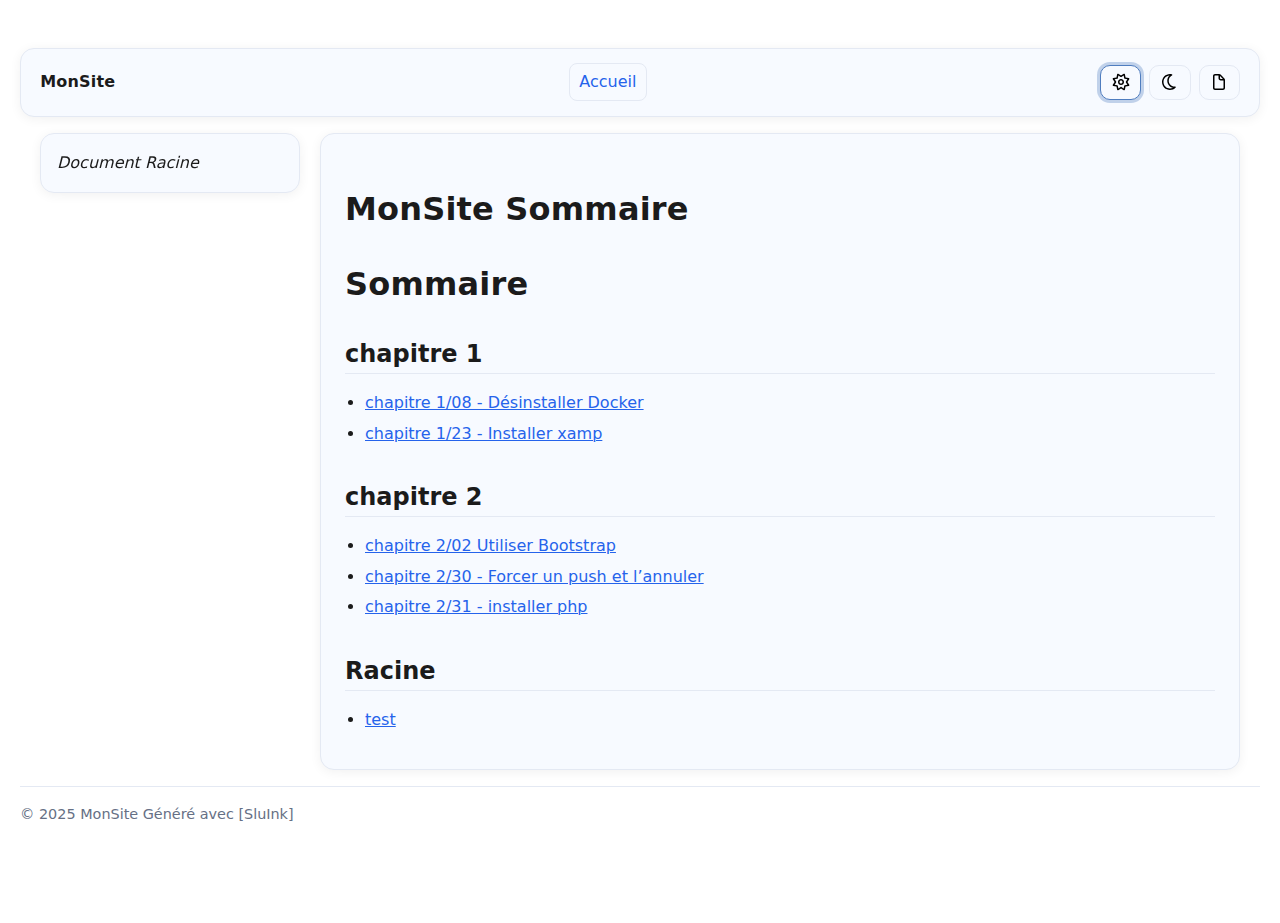
<file: out/index.html>
<!--
SPDX-License-Identifier: GPL-3.0-or-later
Copyright (C) 2025 Manuel Regamey
This file is part of SluInk. See the LICENSE file or <https://www.gnu.org/licenses/>.
-->

<!DOCTYPE html>
<html lang="fr"  data-theme="">

<head>
  <meta charset="utf-8" />
  <meta name="viewport" content="width=device-width,initial-scale=1" />
  <title>MonSite  Sommaire</title>
      
  <!-- Boot-script: applique le thème choisi avant de charger la CSS -->
  <script>
    (function () {
      var key = 'SluInk-theme';
      try {
        var saved = localStorage.getItem(key);
        var t = (saved === 'light' || saved === 'dark')
          ? saved
          : (window.matchMedia && window.matchMedia('(prefers-color-scheme: dark)').matches ? 'dark' : 'light');
        document.documentElement.dataset.theme = t;
        document.documentElement.style.colorScheme = t; // scrollbars/UI natifs
      } catch (e) { }
    })();
  </script>

    <link rel="stylesheet" href="assets/style.css" />
  
    
    <script src="assets/script.js" defer></script>
  </head>

<body>

  <header class="site">
    <div class="brand">
      <a href="index.html">
        MonSite
      </a>
    </div>

    <nav class="topnav">
            <a class="nav-home" href="index.html">Accueil</a>
          </nav>

    <div class="theme-buttons" role="group" aria-label="Thème" style="display:flex; gap:.5rem;">
      <button class="button icon-btn" data-theme-set="light" aria-label="Clair" title="Clair">
        <img src="assets/sun-regular-full.svg" alt="sun" width="20" height="20" />
      </button>
      <button class="button icon-btn" data-theme-set="dark" aria-label="Sombre" title="Sombre">
        <img src="assets/moon-regular-full.svg" alt="moon" width="20" height="20" />
      </button>
      <button class="button icon-btn" data-theme-set="academic" aria-label="Academic" title="Academic">
        <img src="assets/file-regular-full.svg" alt="file" width="20" height="20" />
      </button>
    </div>


  </header>

  <div class="layout">
    <aside class="sidebar">
           
      <nav><em>Document Racine</em></nav>
      
          </aside>

    <main class="content" id="content">
      <h1 class="title">MonSite Sommaire</h1>
      
      
      
      <h1 id="sommaire">Sommaire</h1>
      <h2 id="chapitre-1">chapitre 1</h2>
      <ul>
      <li><a href="chapitre%201/08_-_desinstaller_docker.html">chapitre
      1/08 - Désinstaller Docker</a></li>
      <li><a href="chapitre%201/23_-_installer_xamp.html">chapitre 1/23
      - Installer xamp</a></li>
      </ul>
      <h2 id="chapitre-2">chapitre 2</h2>
      <ul>
      <li><a href="chapitre%202/02_utiliser_bootstrap.html">chapitre
      2/02 Utiliser Bootstrap</a></li>
      <li><a
      href="chapitre%202/30_-_forcer_un_push_et_l_annuler.html">chapitre
      2/30 - Forcer un push et l’annuler</a></li>
      <li><a href="chapitre%202/31_-_installer_php.html">chapitre 2/31 -
      installer php</a></li>
      </ul>
      <h2 id="racine">Racine</h2>
      <ul>
      <li><a href="test.html">test</a></li>
      </ul>
    </main>
  </div>

  <footer class="site">
    © 2025 MonSite Généré avec [SluInk]
  </footer>

  </body>

</html>
</file>
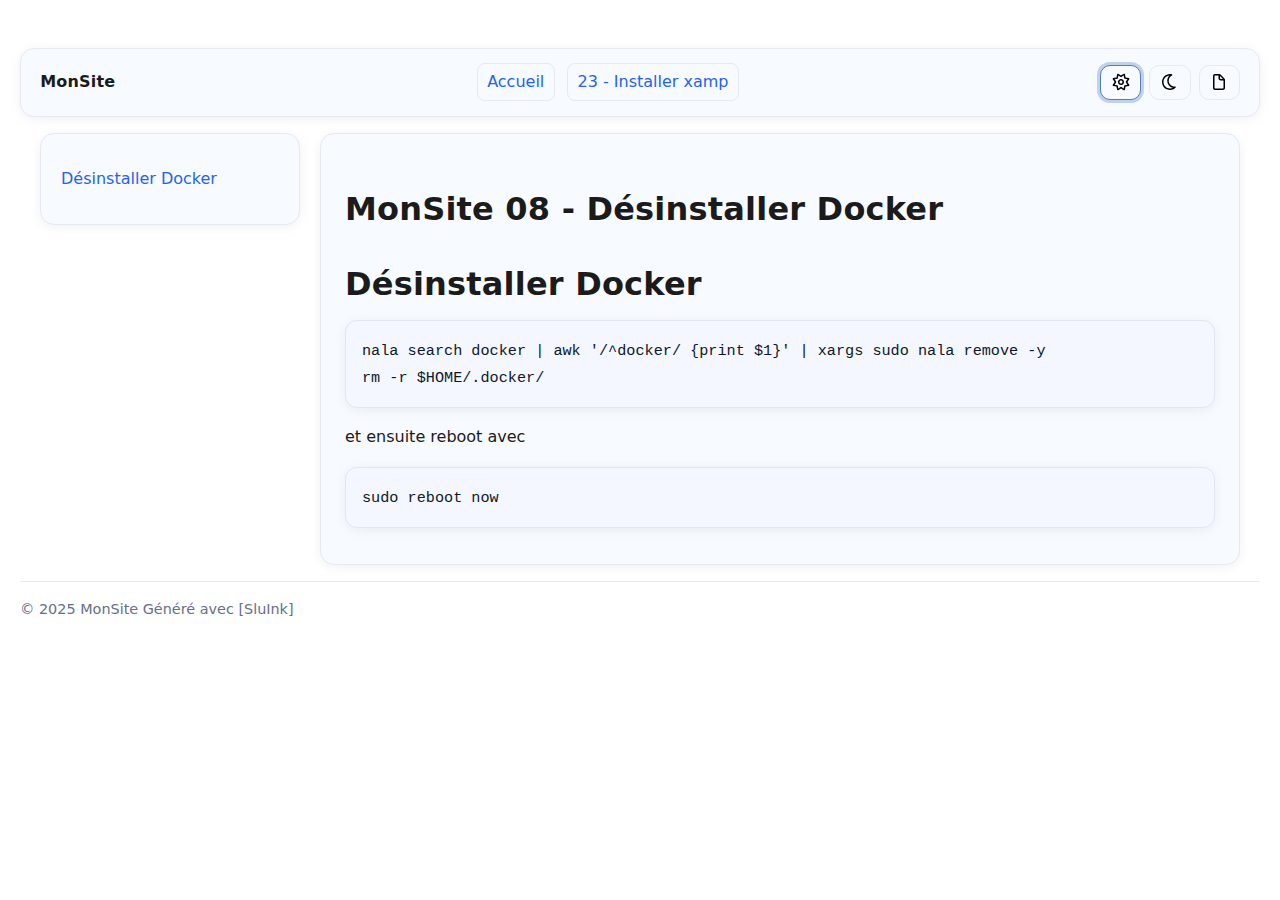
<file: out/chapitre 1/08_-_desinstaller_docker.html>
<!--
SPDX-License-Identifier: GPL-3.0-or-later
Copyright (C) 2025 Manuel Regamey
This file is part of SluInk. See the LICENSE file or <https://www.gnu.org/licenses/>.
-->

<!DOCTYPE html>
<html lang="fr"  data-theme="">

<head>
  <meta charset="utf-8" />
  <meta name="viewport" content="width=device-width,initial-scale=1" />
  <title>MonSite  08 - Désinstaller Docker</title>
      
  <!-- Boot-script: applique le thème choisi avant de charger la CSS -->
  <script>
    (function () {
      var key = 'SluInk-theme';
      try {
        var saved = localStorage.getItem(key);
        var t = (saved === 'light' || saved === 'dark')
          ? saved
          : (window.matchMedia && window.matchMedia('(prefers-color-scheme: dark)').matches ? 'dark' : 'light');
        document.documentElement.dataset.theme = t;
        document.documentElement.style.colorScheme = t; // scrollbars/UI natifs
      } catch (e) { }
    })();
  </script>

    <link rel="stylesheet" href="../assets/style.css" />
  
    
    <script src="../assets/script.js" defer></script>
  </head>

<body>

  <header class="site">
    <div class="brand">
      <a href="../index.html">
        MonSite
      </a>
    </div>

    <nav class="topnav">
            <a class="nav-home" href="../index.html">Accueil</a>
            <a class="nav-next" href="23_-_installer_xamp.html">23 -
Installer xamp</a>
          </nav>

    <div class="theme-buttons" role="group" aria-label="Thème" style="display:flex; gap:.5rem;">
      <button class="button icon-btn" data-theme-set="light" aria-label="Clair" title="Clair">
        <img src="../assets/sun-regular-full.svg" alt="sun" width="20" height="20" />
      </button>
      <button class="button icon-btn" data-theme-set="dark" aria-label="Sombre" title="Sombre">
        <img src="../assets/moon-regular-full.svg" alt="moon" width="20" height="20" />
      </button>
      <button class="button icon-btn" data-theme-set="academic" aria-label="Academic" title="Academic">
        <img src="../assets/file-regular-full.svg" alt="file" width="20" height="20" />
      </button>
    </div>


  </header>

  <div class="layout">
    <aside class="sidebar">
            <nav aria-label="Sommaire">
        <ul>
        <li><a href="#désinstaller-docker"
        id="toc-désinstaller-docker">Désinstaller Docker</a></li>
        </ul>
      </nav>
          </aside>

    <main class="content" id="content">
      <h1 class="title">MonSite 08 - Désinstaller Docker</h1>
      
      
      
      <h1 id="désinstaller-docker">Désinstaller Docker</h1>
      <pre><code>nala search docker | awk &#39;/^docker/ {print $1}&#39; | xargs sudo nala remove -y
rm -r $HOME/.docker/</code></pre>
      <p>et ensuite reboot avec</p>
      <pre><code>sudo reboot now</code></pre>
    </main>
  </div>

  <footer class="site">
    © 2025 MonSite Généré avec [SluInk]
  </footer>

  </body>

</html>
</file>
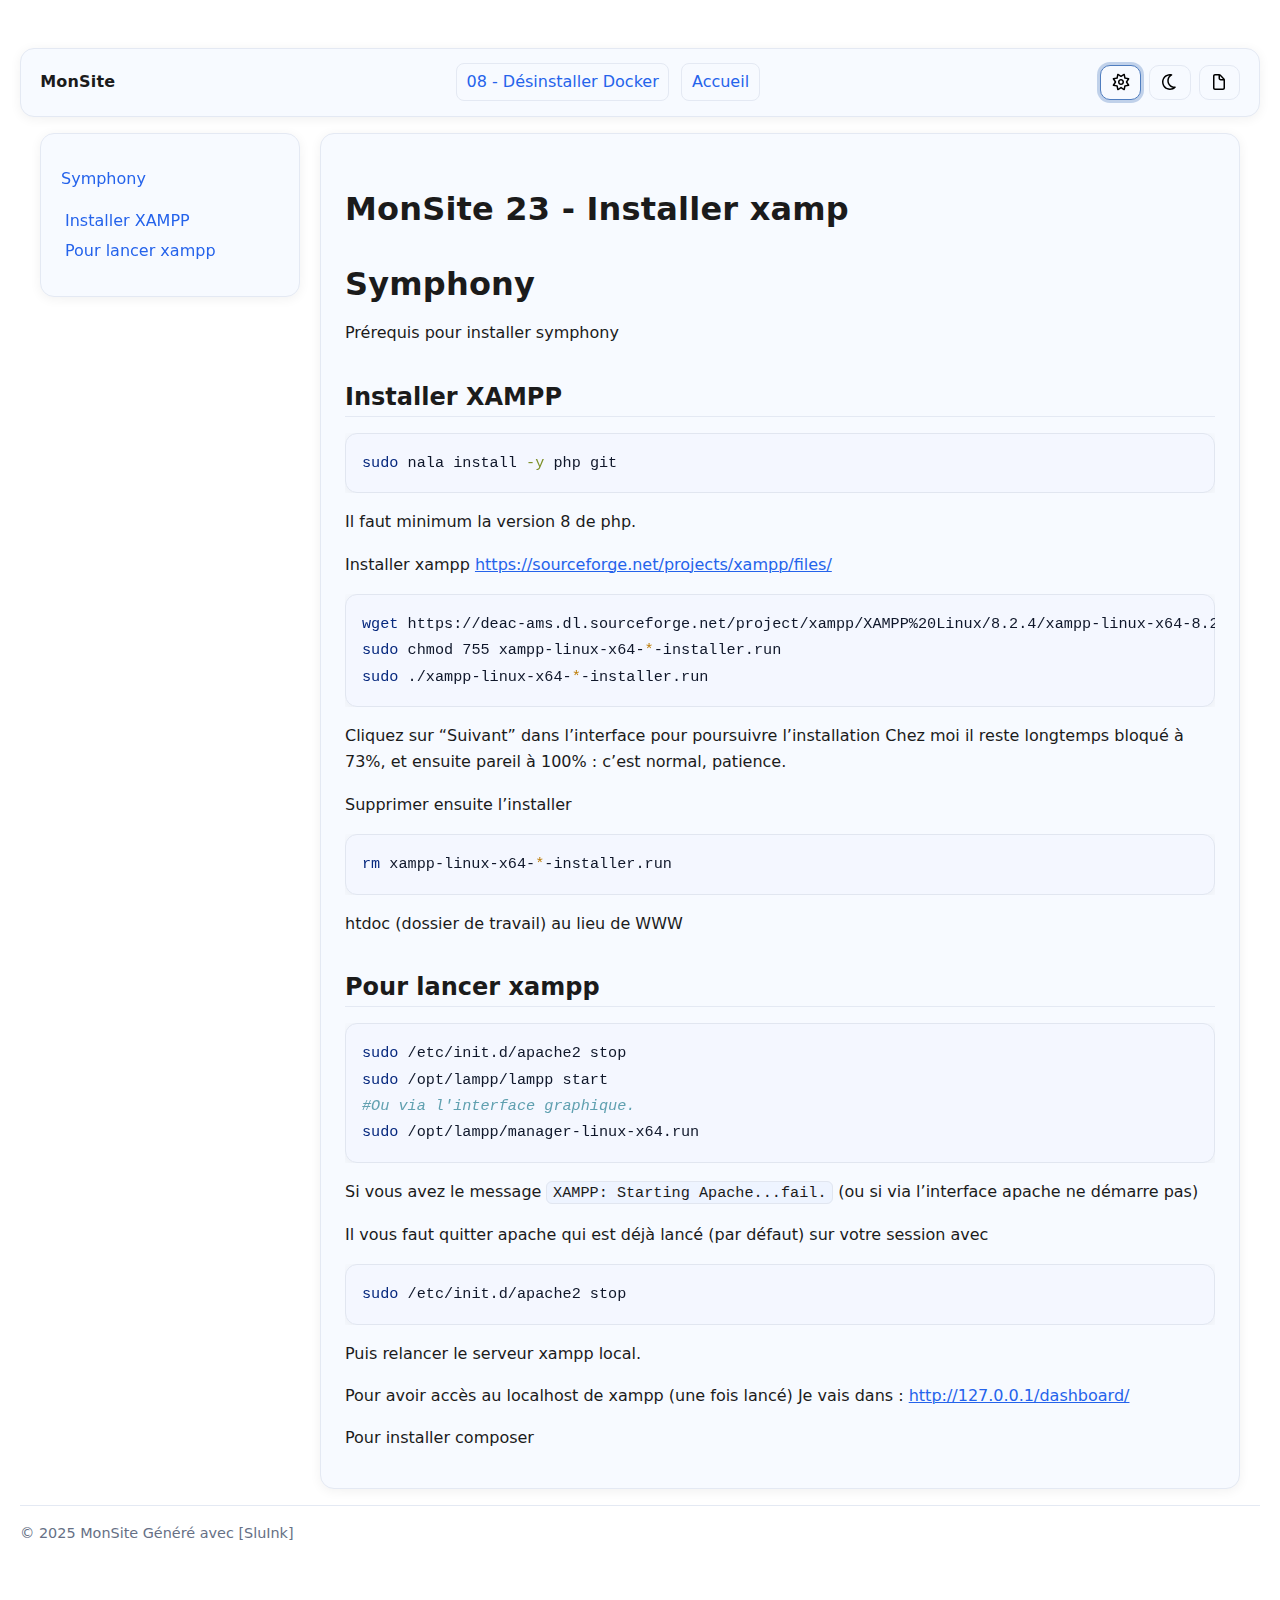
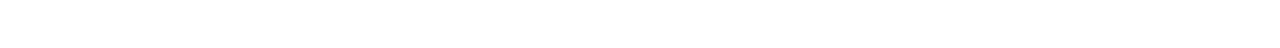
<file: out/chapitre 1/23_-_installer_xamp.html>
<!--
SPDX-License-Identifier: GPL-3.0-or-later
Copyright (C) 2025 Manuel Regamey
This file is part of SluInk. See the LICENSE file or <https://www.gnu.org/licenses/>.
-->

<!DOCTYPE html>
<html lang="fr"  data-theme="">

<head>
  <meta charset="utf-8" />
  <meta name="viewport" content="width=device-width,initial-scale=1" />
  <title>MonSite  23 - Installer xamp</title>
      
  <!-- Boot-script: applique le thème choisi avant de charger la CSS -->
  <script>
    (function () {
      var key = 'SluInk-theme';
      try {
        var saved = localStorage.getItem(key);
        var t = (saved === 'light' || saved === 'dark')
          ? saved
          : (window.matchMedia && window.matchMedia('(prefers-color-scheme: dark)').matches ? 'dark' : 'light');
        document.documentElement.dataset.theme = t;
        document.documentElement.style.colorScheme = t; // scrollbars/UI natifs
      } catch (e) { }
    })();
  </script>

    <link rel="stylesheet" href="../assets/style.css" />
  
    <style type="text/css">
    pre > code.sourceCode { white-space: pre; position: relative; }
    pre > code.sourceCode > span { line-height: 1.25; }
    pre > code.sourceCode > span:empty { height: 1.2em; }
    .sourceCode { overflow: visible; }
    code.sourceCode > span { color: inherit; text-decoration: inherit; }
    div.sourceCode { margin: 1em 0; }
    pre.sourceCode { margin: 0; }
    @media screen {
    div.sourceCode { overflow: auto; }
    }
    @media print {
    pre > code.sourceCode { white-space: pre-wrap; }
    pre > code.sourceCode > span { text-indent: -5em; padding-left: 5em; }
    }
    pre.numberSource code
      { counter-reset: source-line 0; }
    pre.numberSource code > span
      { position: relative; left: -4em; counter-increment: source-line; }
    pre.numberSource code > span > a:first-child::before
      { content: counter(source-line);
        position: relative; left: -1em; text-align: right; vertical-align: baseline;
        border: none; display: inline-block;
        -webkit-touch-callout: none; -webkit-user-select: none;
        -khtml-user-select: none; -moz-user-select: none;
        -ms-user-select: none; user-select: none;
        padding: 0 4px; width: 4em;
        color: #aaaaaa;
      }
    pre.numberSource { margin-left: 3em; border-left: 1px solid #aaaaaa;  padding-left: 4px; }
    div.sourceCode
      {   }
    @media screen {
    pre > code.sourceCode > span > a:first-child::before { text-decoration: underline; }
    }
    code span.al { color: #ff0000; font-weight: bold; } /* Alert */
    code span.an { color: #60a0b0; font-weight: bold; font-style: italic; } /* Annotation */
    code span.at { color: #7d9029; } /* Attribute */
    code span.bn { color: #40a070; } /* BaseN */
    code span.bu { color: #008000; } /* BuiltIn */
    code span.cf { color: #007020; font-weight: bold; } /* ControlFlow */
    code span.ch { color: #4070a0; } /* Char */
    code span.cn { color: #880000; } /* Constant */
    code span.co { color: #60a0b0; font-style: italic; } /* Comment */
    code span.cv { color: #60a0b0; font-weight: bold; font-style: italic; } /* CommentVar */
    code span.do { color: #ba2121; font-style: italic; } /* Documentation */
    code span.dt { color: #902000; } /* DataType */
    code span.dv { color: #40a070; } /* DecVal */
    code span.er { color: #ff0000; font-weight: bold; } /* Error */
    code span.ex { } /* Extension */
    code span.fl { color: #40a070; } /* Float */
    code span.fu { color: #06287e; } /* Function */
    code span.im { color: #008000; font-weight: bold; } /* Import */
    code span.in { color: #60a0b0; font-weight: bold; font-style: italic; } /* Information */
    code span.kw { color: #007020; font-weight: bold; } /* Keyword */
    code span.op { color: #666666; } /* Operator */
    code span.ot { color: #007020; } /* Other */
    code span.pp { color: #bc7a00; } /* Preprocessor */
    code span.sc { color: #4070a0; } /* SpecialChar */
    code span.ss { color: #bb6688; } /* SpecialString */
    code span.st { color: #4070a0; } /* String */
    code span.va { color: #19177c; } /* Variable */
    code span.vs { color: #4070a0; } /* VerbatimString */
    code span.wa { color: #60a0b0; font-weight: bold; font-style: italic; } /* Warning */
  </style>
    
    <script src="../assets/script.js" defer></script>
  </head>

<body>

  <header class="site">
    <div class="brand">
      <a href="../index.html">
        MonSite
      </a>
    </div>

    <nav class="topnav">
            <a class="nav-prev" href="08_-_desinstaller_docker.html">08
- Désinstaller Docker</a>
            <a class="nav-home" href="../index.html">Accueil</a>
          </nav>

    <div class="theme-buttons" role="group" aria-label="Thème" style="display:flex; gap:.5rem;">
      <button class="button icon-btn" data-theme-set="light" aria-label="Clair" title="Clair">
        <img src="../assets/sun-regular-full.svg" alt="sun" width="20" height="20" />
      </button>
      <button class="button icon-btn" data-theme-set="dark" aria-label="Sombre" title="Sombre">
        <img src="../assets/moon-regular-full.svg" alt="moon" width="20" height="20" />
      </button>
      <button class="button icon-btn" data-theme-set="academic" aria-label="Academic" title="Academic">
        <img src="../assets/file-regular-full.svg" alt="file" width="20" height="20" />
      </button>
    </div>


  </header>

  <div class="layout">
    <aside class="sidebar">
            <nav aria-label="Sommaire">
        <ul>
        <li><a href="#symphony" id="toc-symphony">Symphony</a>
        <ul>
        <li><a href="#installer-xampp"
        id="toc-installer-xampp">Installer XAMPP</a></li>
        <li><a href="#pour-lancer-xampp" id="toc-pour-lancer-xampp">Pour
        lancer xampp</a></li>
        </ul></li>
        </ul>
      </nav>
          </aside>

    <main class="content" id="content">
      <h1 class="title">MonSite 23 - Installer xamp</h1>
      
      
      
      <h1 id="symphony">Symphony</h1>
      <p>Prérequis pour installer symphony</p>
      <h2 id="installer-xampp">Installer XAMPP</h2>
      <div class="sourceCode" id="cb1"><pre
      class="sourceCode bash"><code class="sourceCode bash"><span id="cb1-1"><a href="#cb1-1" aria-hidden="true" tabindex="-1"></a><span class="fu">sudo</span> nala install <span class="at">-y</span> php git</span></code></pre></div>
      <p>Il faut minimum la version 8 de php.</p>
      <p>Installer xampp <a
      href="https://sourceforge.net/projects/xampp/files/"
      class="uri">https://sourceforge.net/projects/xampp/files/</a></p>
      <div class="sourceCode" id="cb2"><pre
      class="sourceCode bash"><code class="sourceCode bash"><span id="cb2-1"><a href="#cb2-1" aria-hidden="true" tabindex="-1"></a><span class="fu">wget</span> https://deac-ams.dl.sourceforge.net/project/xampp/XAMPP%20Linux/8.2.4/xampp-linux-x64-8.2.4-0-installer.run</span>
<span id="cb2-2"><a href="#cb2-2" aria-hidden="true" tabindex="-1"></a><span class="fu">sudo</span> chmod 755 xampp-linux-x64-<span class="pp">*</span>-installer.run</span>
<span id="cb2-3"><a href="#cb2-3" aria-hidden="true" tabindex="-1"></a><span class="fu">sudo</span> ./xampp-linux-x64-<span class="pp">*</span>-installer.run</span></code></pre></div>
      <p>Cliquez sur “Suivant” dans l’interface pour poursuivre
      l’installation Chez moi il reste longtemps bloqué à 73%, et
      ensuite pareil à 100% : c’est normal, patience.</p>
      <p>Supprimer ensuite l’installer</p>
      <div class="sourceCode" id="cb3"><pre
      class="sourceCode bash"><code class="sourceCode bash"><span id="cb3-1"><a href="#cb3-1" aria-hidden="true" tabindex="-1"></a><span class="fu">rm</span> xampp-linux-x64-<span class="pp">*</span>-installer.run</span></code></pre></div>
      <p>htdoc (dossier de travail) au lieu de WWW</p>
      <h2 id="pour-lancer-xampp">Pour lancer xampp</h2>
      <div class="sourceCode" id="cb4"><pre
      class="sourceCode bash"><code class="sourceCode bash"><span id="cb4-1"><a href="#cb4-1" aria-hidden="true" tabindex="-1"></a><span class="fu">sudo</span> /etc/init.d/apache2 stop</span>
<span id="cb4-2"><a href="#cb4-2" aria-hidden="true" tabindex="-1"></a><span class="fu">sudo</span> /opt/lampp/lampp start</span>
<span id="cb4-3"><a href="#cb4-3" aria-hidden="true" tabindex="-1"></a><span class="co">#Ou via l&#39;interface graphique.</span></span>
<span id="cb4-4"><a href="#cb4-4" aria-hidden="true" tabindex="-1"></a><span class="fu">sudo</span> /opt/lampp/manager-linux-x64.run</span></code></pre></div>
      <p>Si vous avez le message
      <code>XAMPP: Starting Apache...fail.</code> (ou si via l’interface
      apache ne démarre pas)</p>
      <p>Il vous faut quitter apache qui est déjà lancé (par défaut) sur
      votre session avec</p>
      <div class="sourceCode" id="cb5"><pre
      class="sourceCode bash"><code class="sourceCode bash"><span id="cb5-1"><a href="#cb5-1" aria-hidden="true" tabindex="-1"></a><span class="fu">sudo</span> /etc/init.d/apache2 stop</span></code></pre></div>
      <p>Puis relancer le serveur xampp local.</p>
      <p>Pour avoir accès au localhost de xampp (une fois lancé) Je vais
      dans : <a href="http://127.0.0.1/dashboard/"
      class="uri">http://127.0.0.1/dashboard/</a></p>
      <p>Pour installer composer</p>
    </main>
  </div>

  <footer class="site">
    © 2025 MonSite Généré avec [SluInk]
  </footer>

  </body>

</html>
</file>
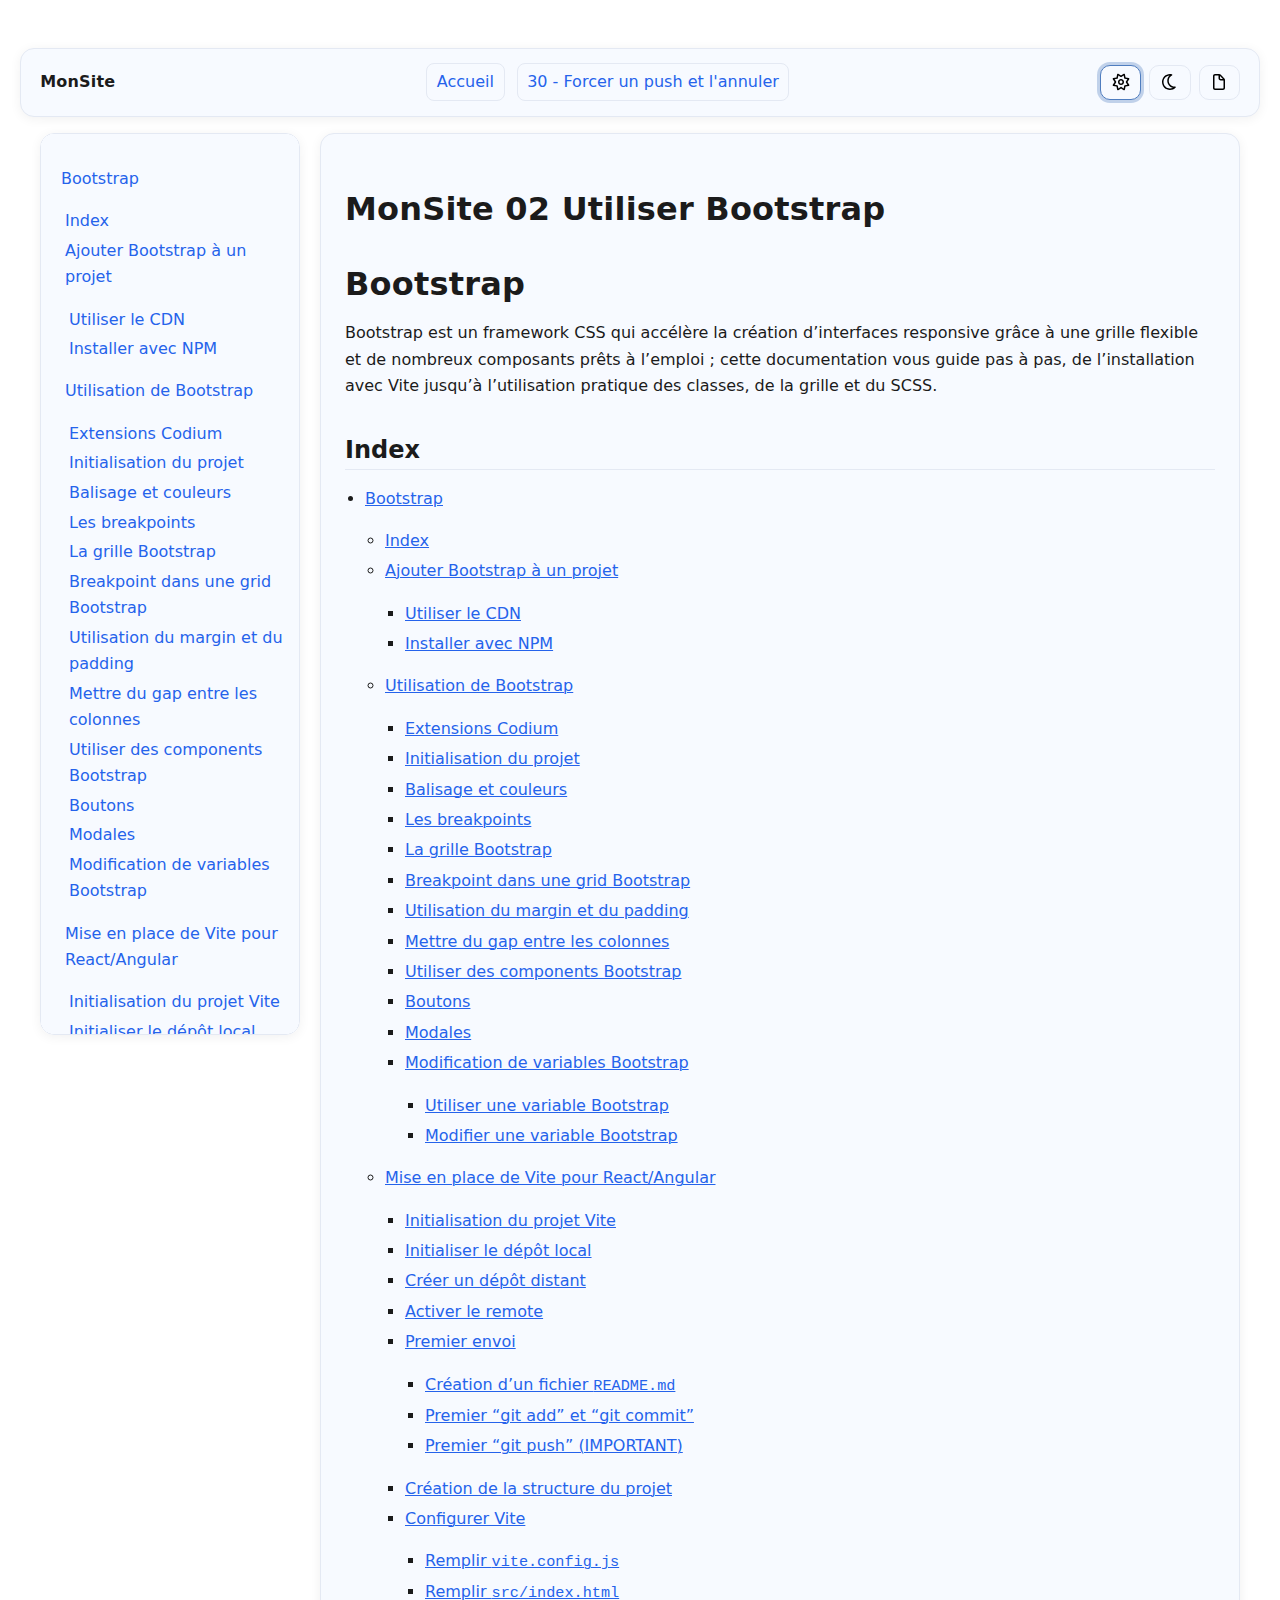
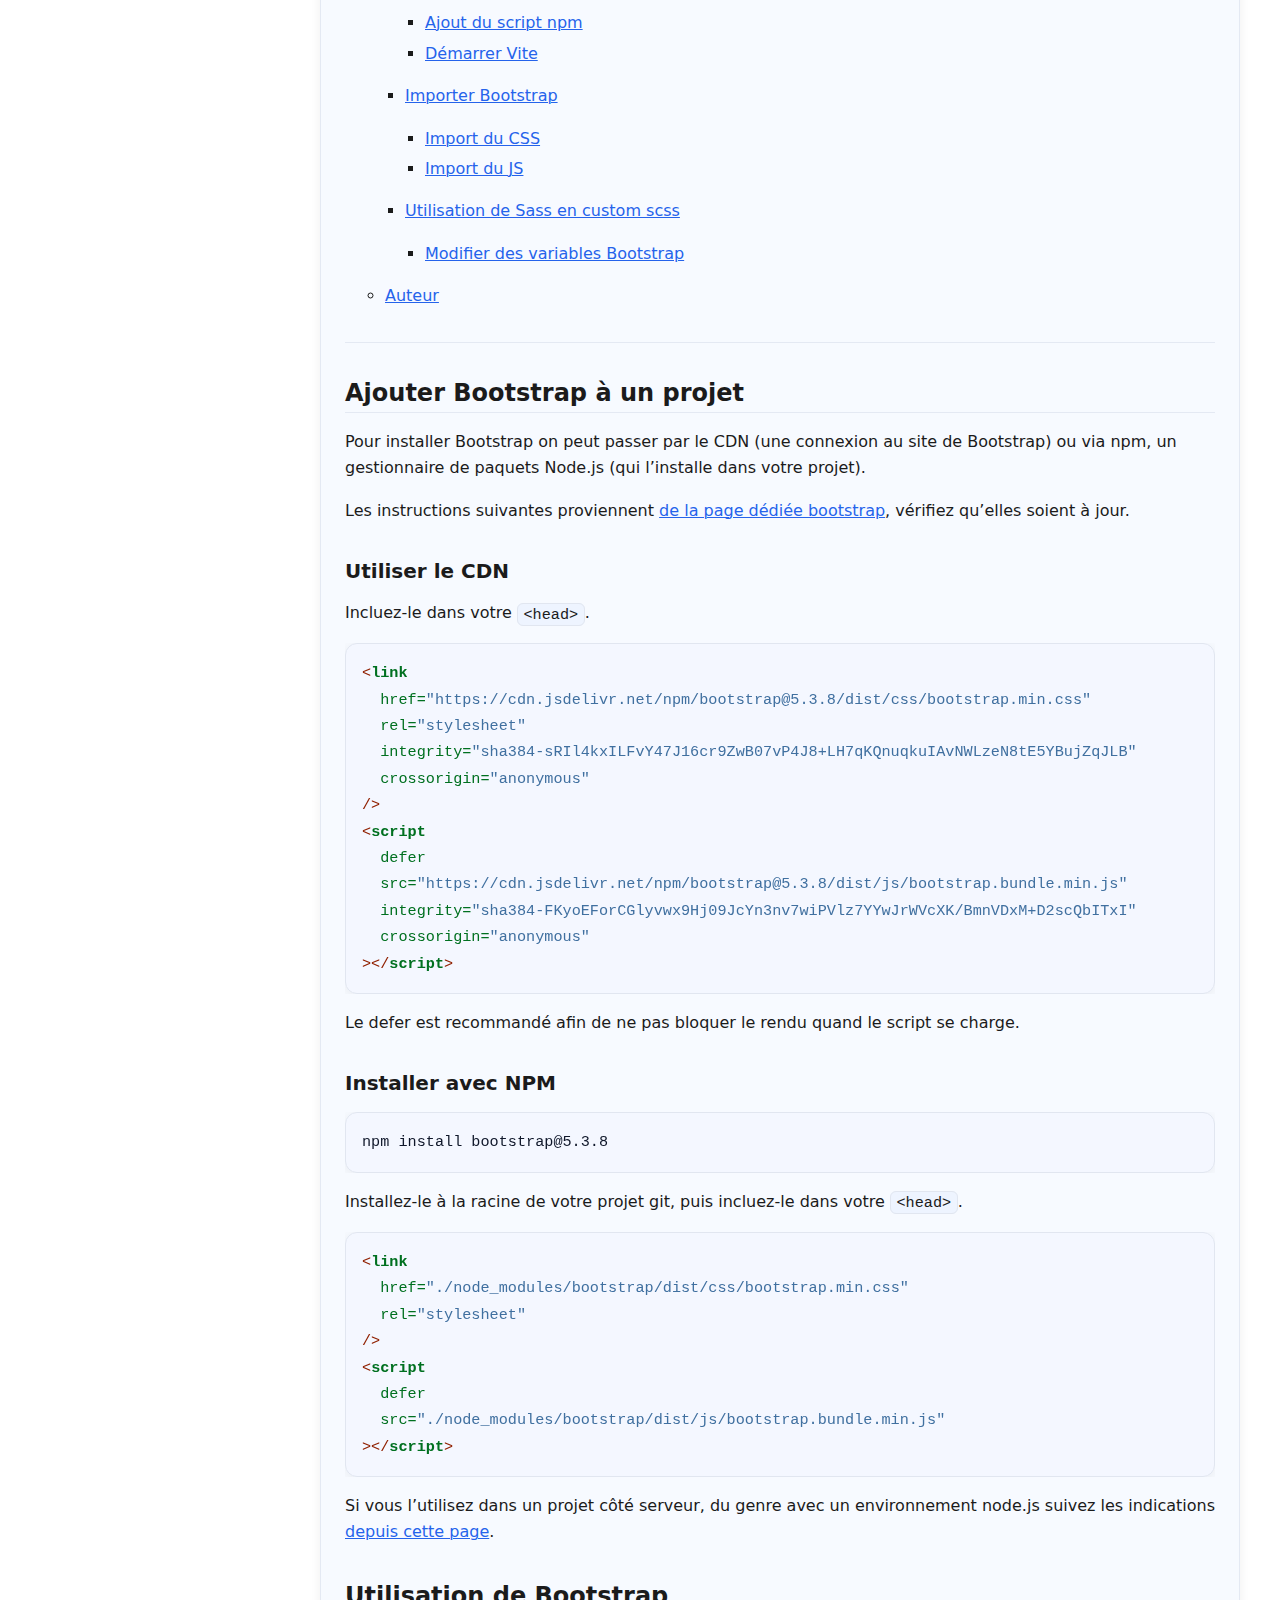
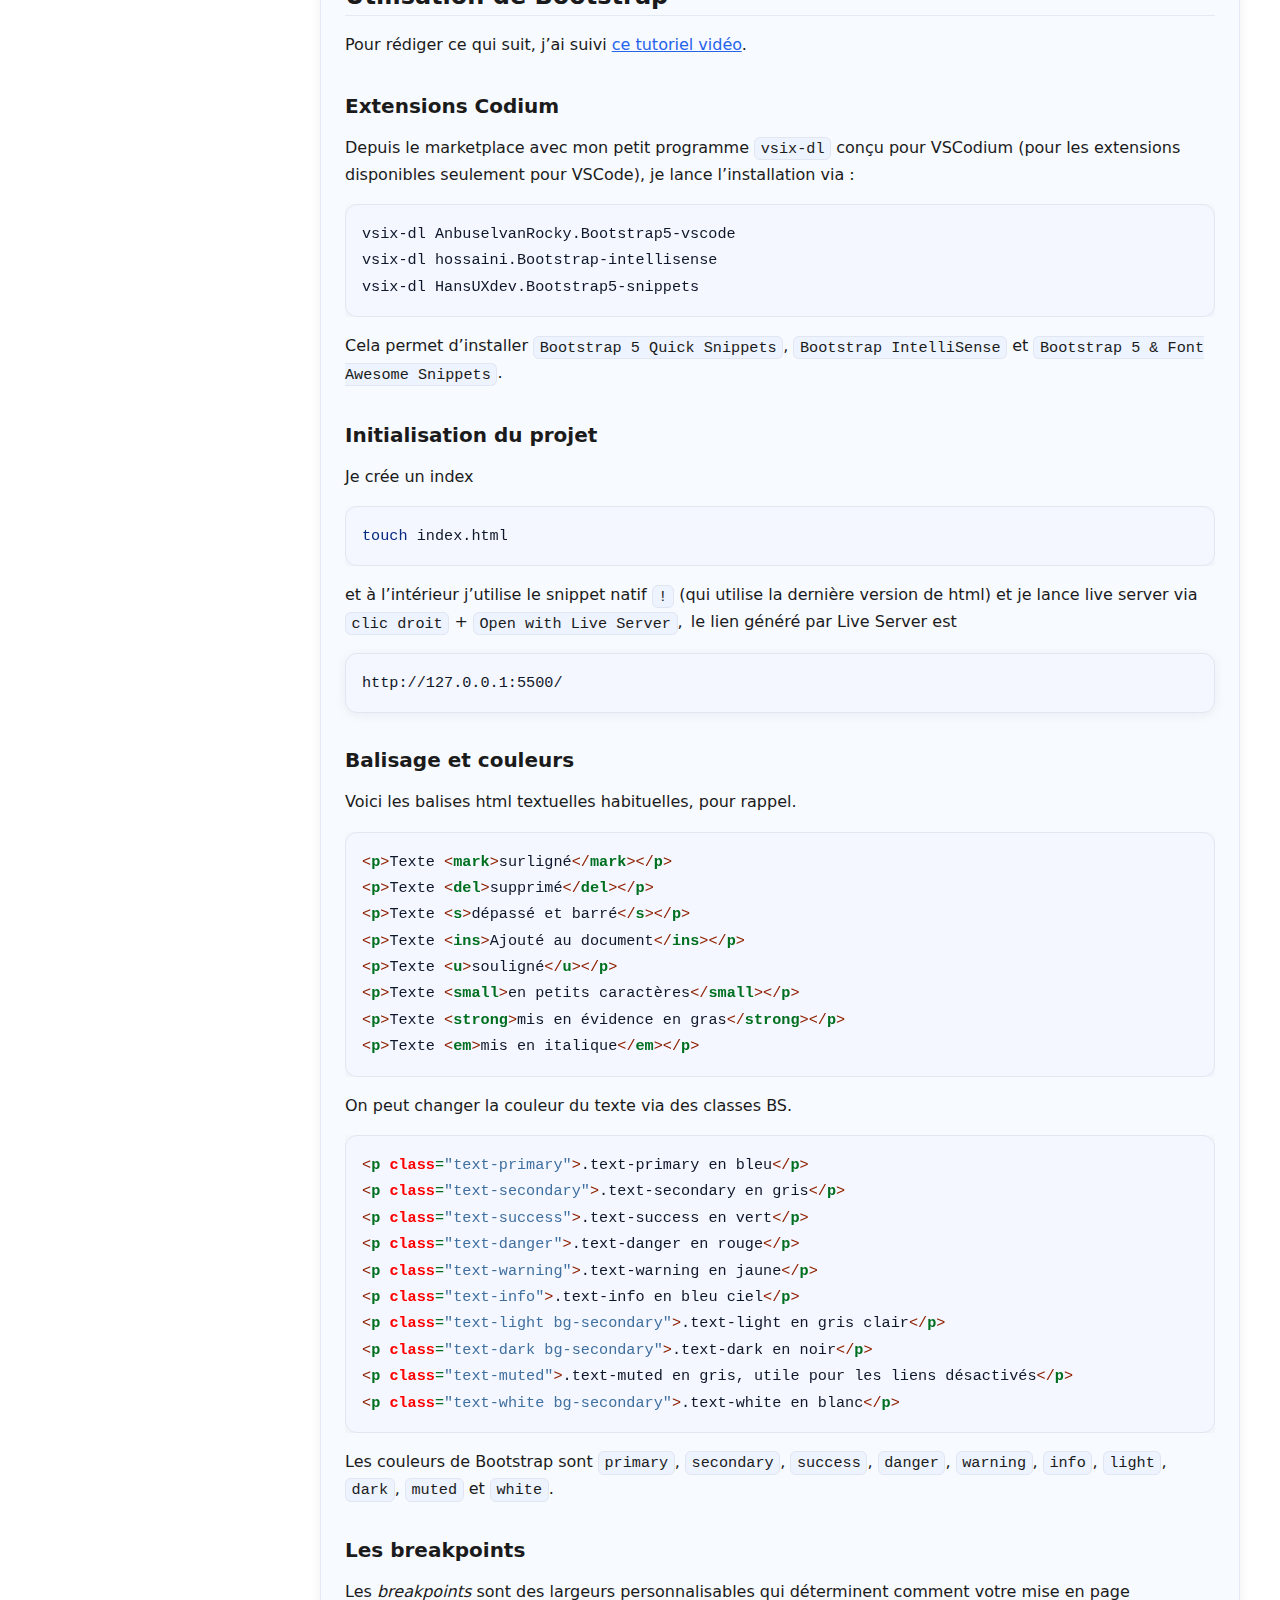
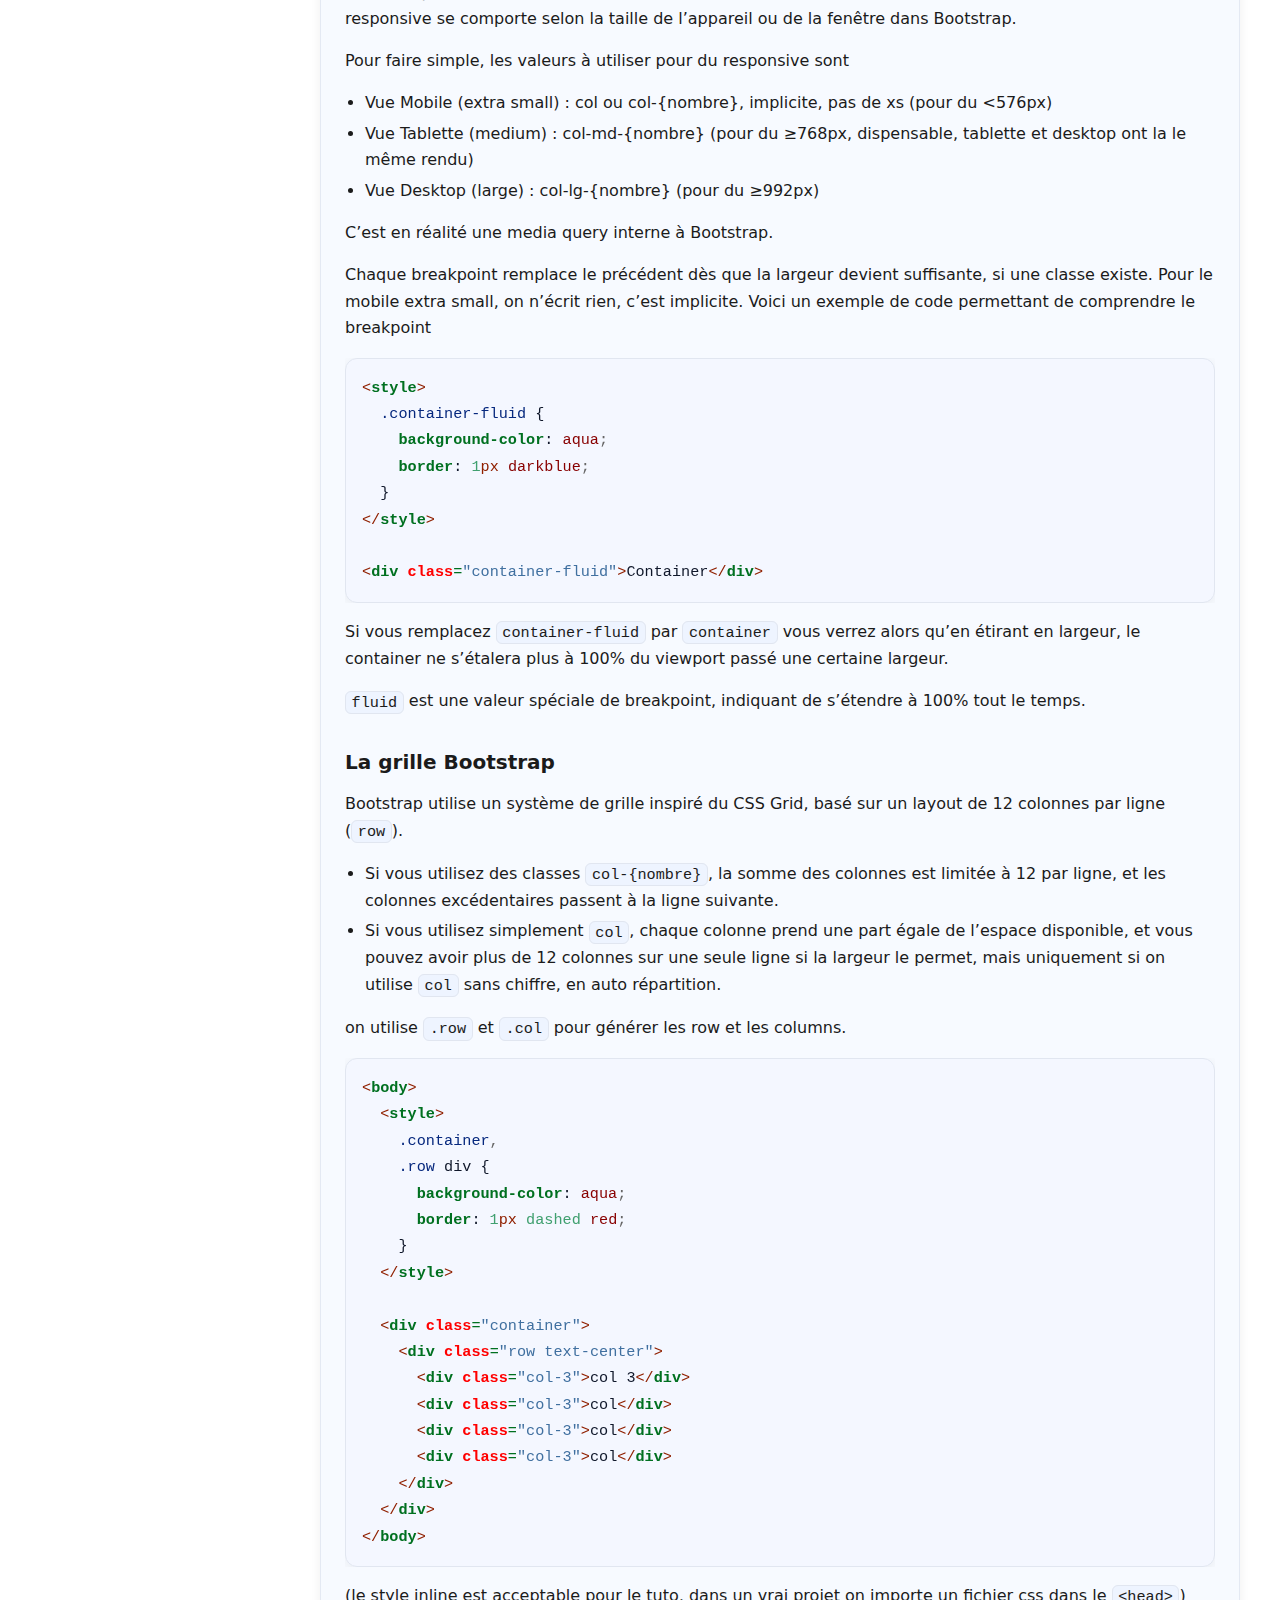
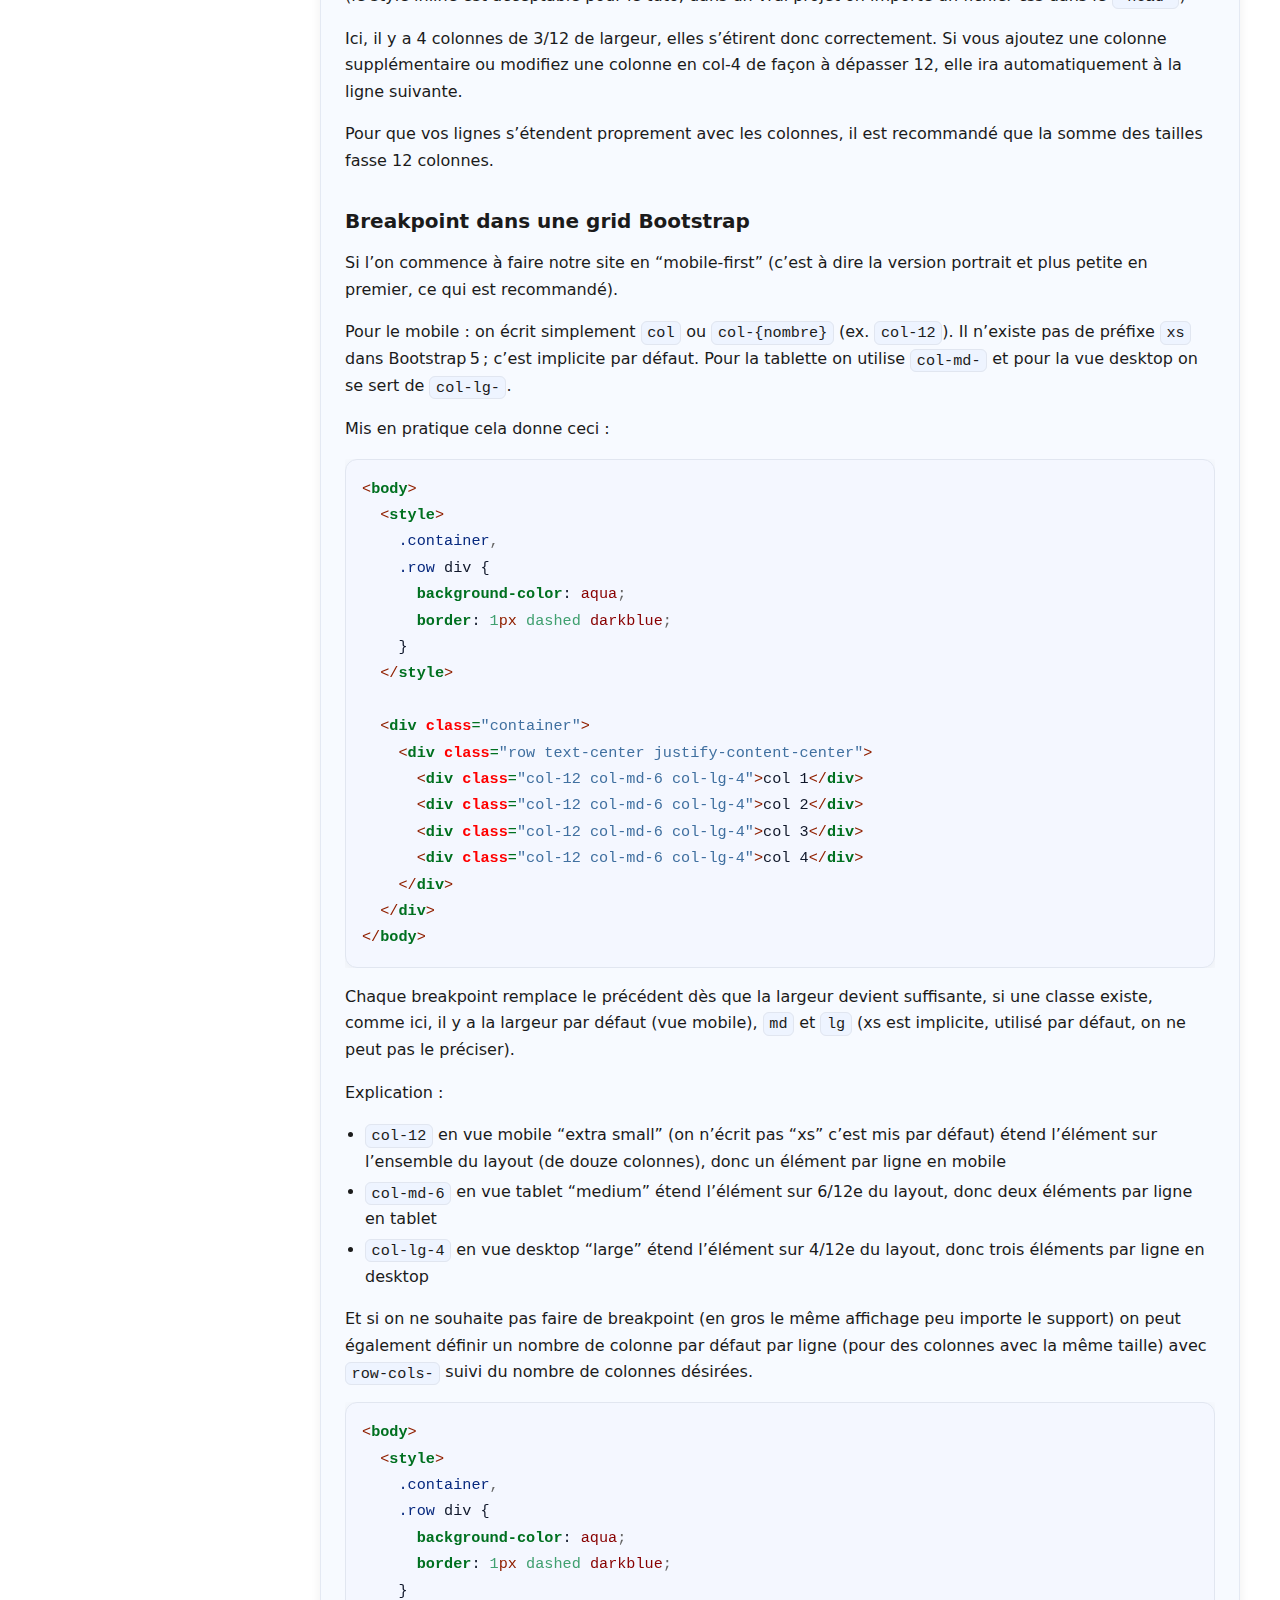
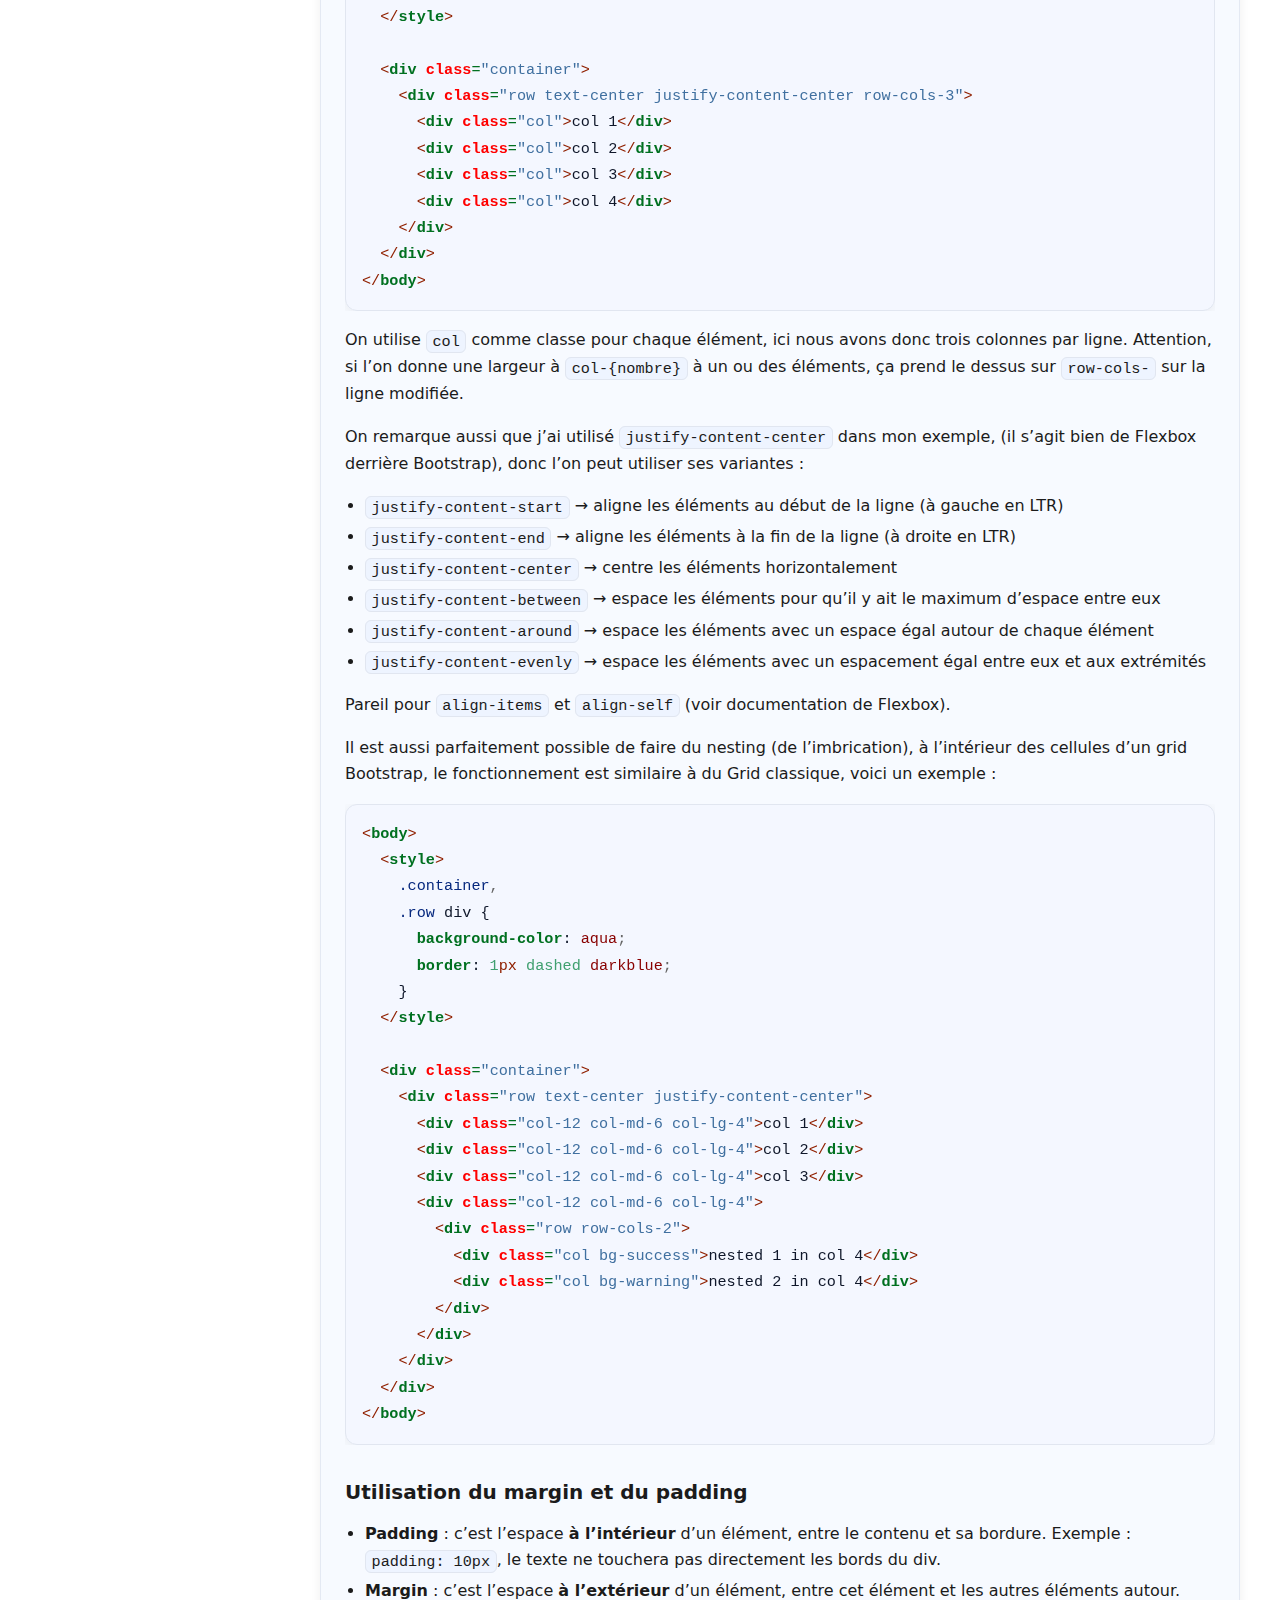
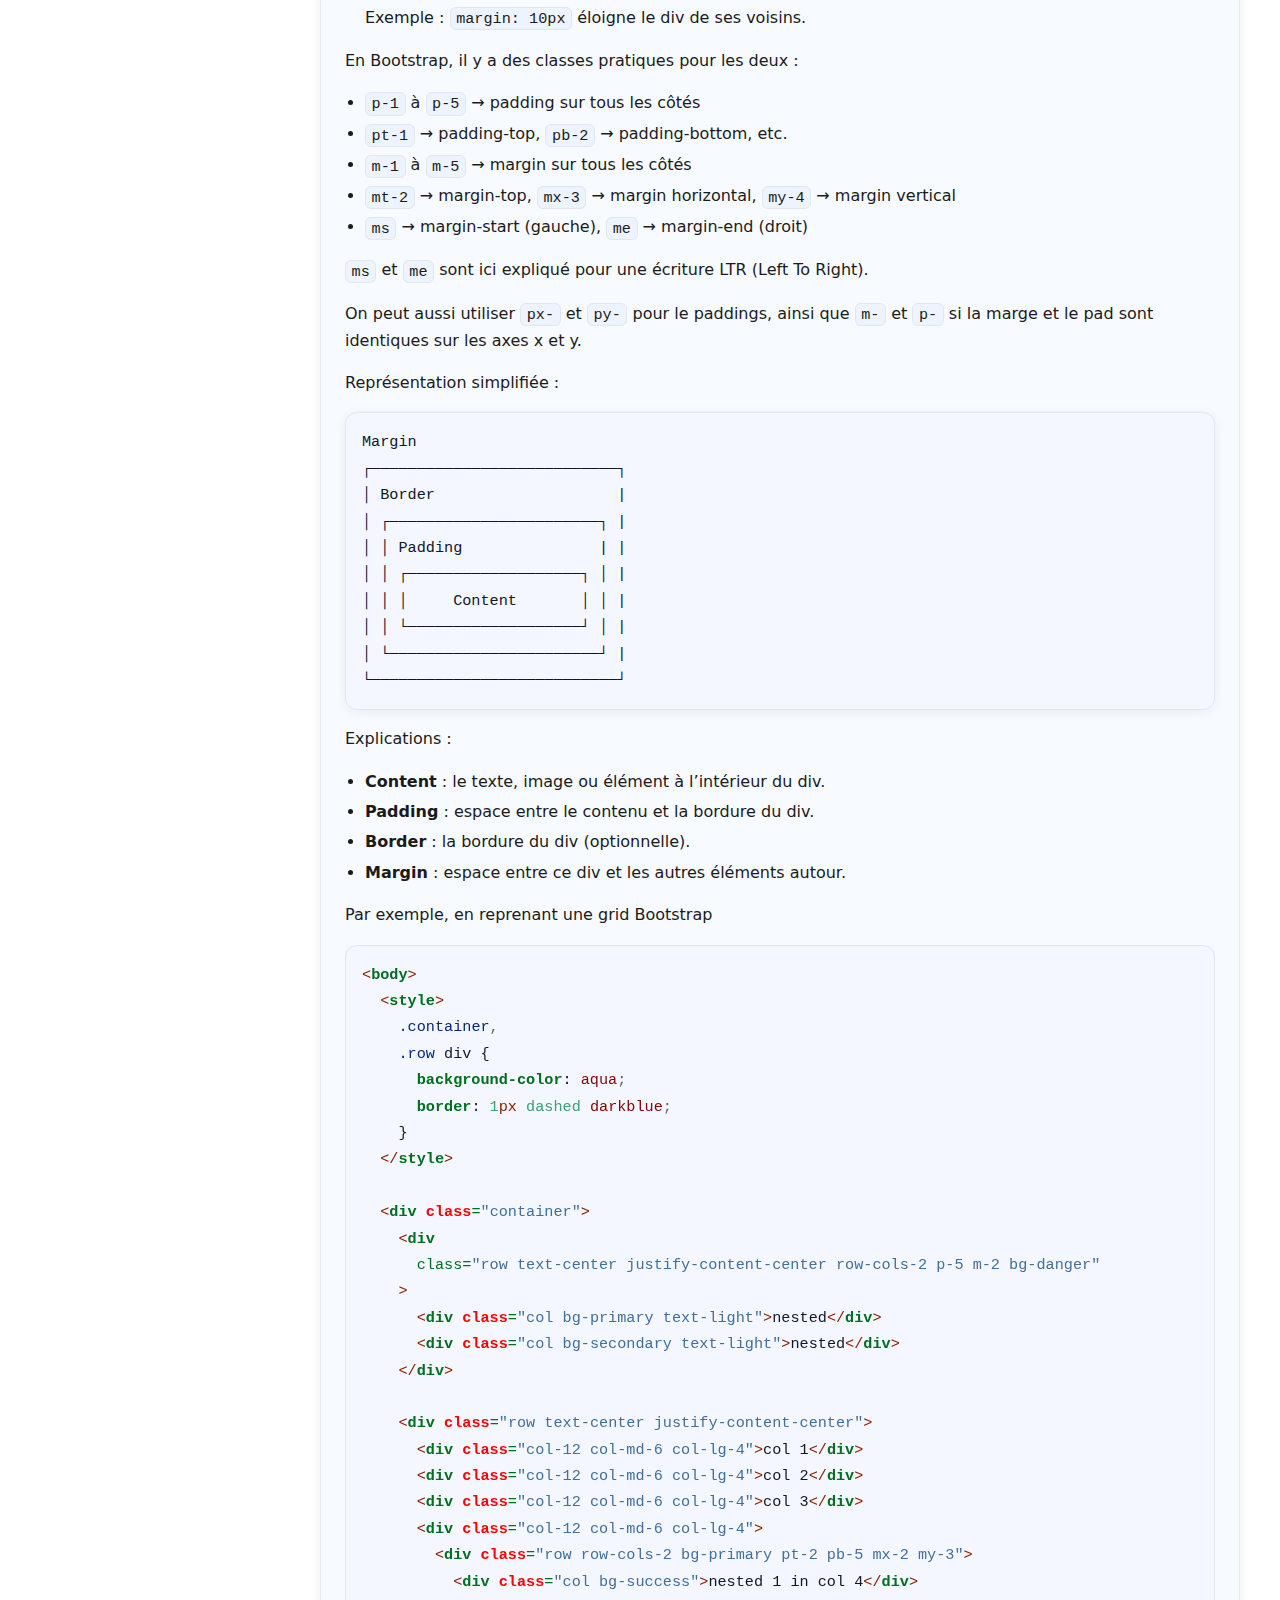
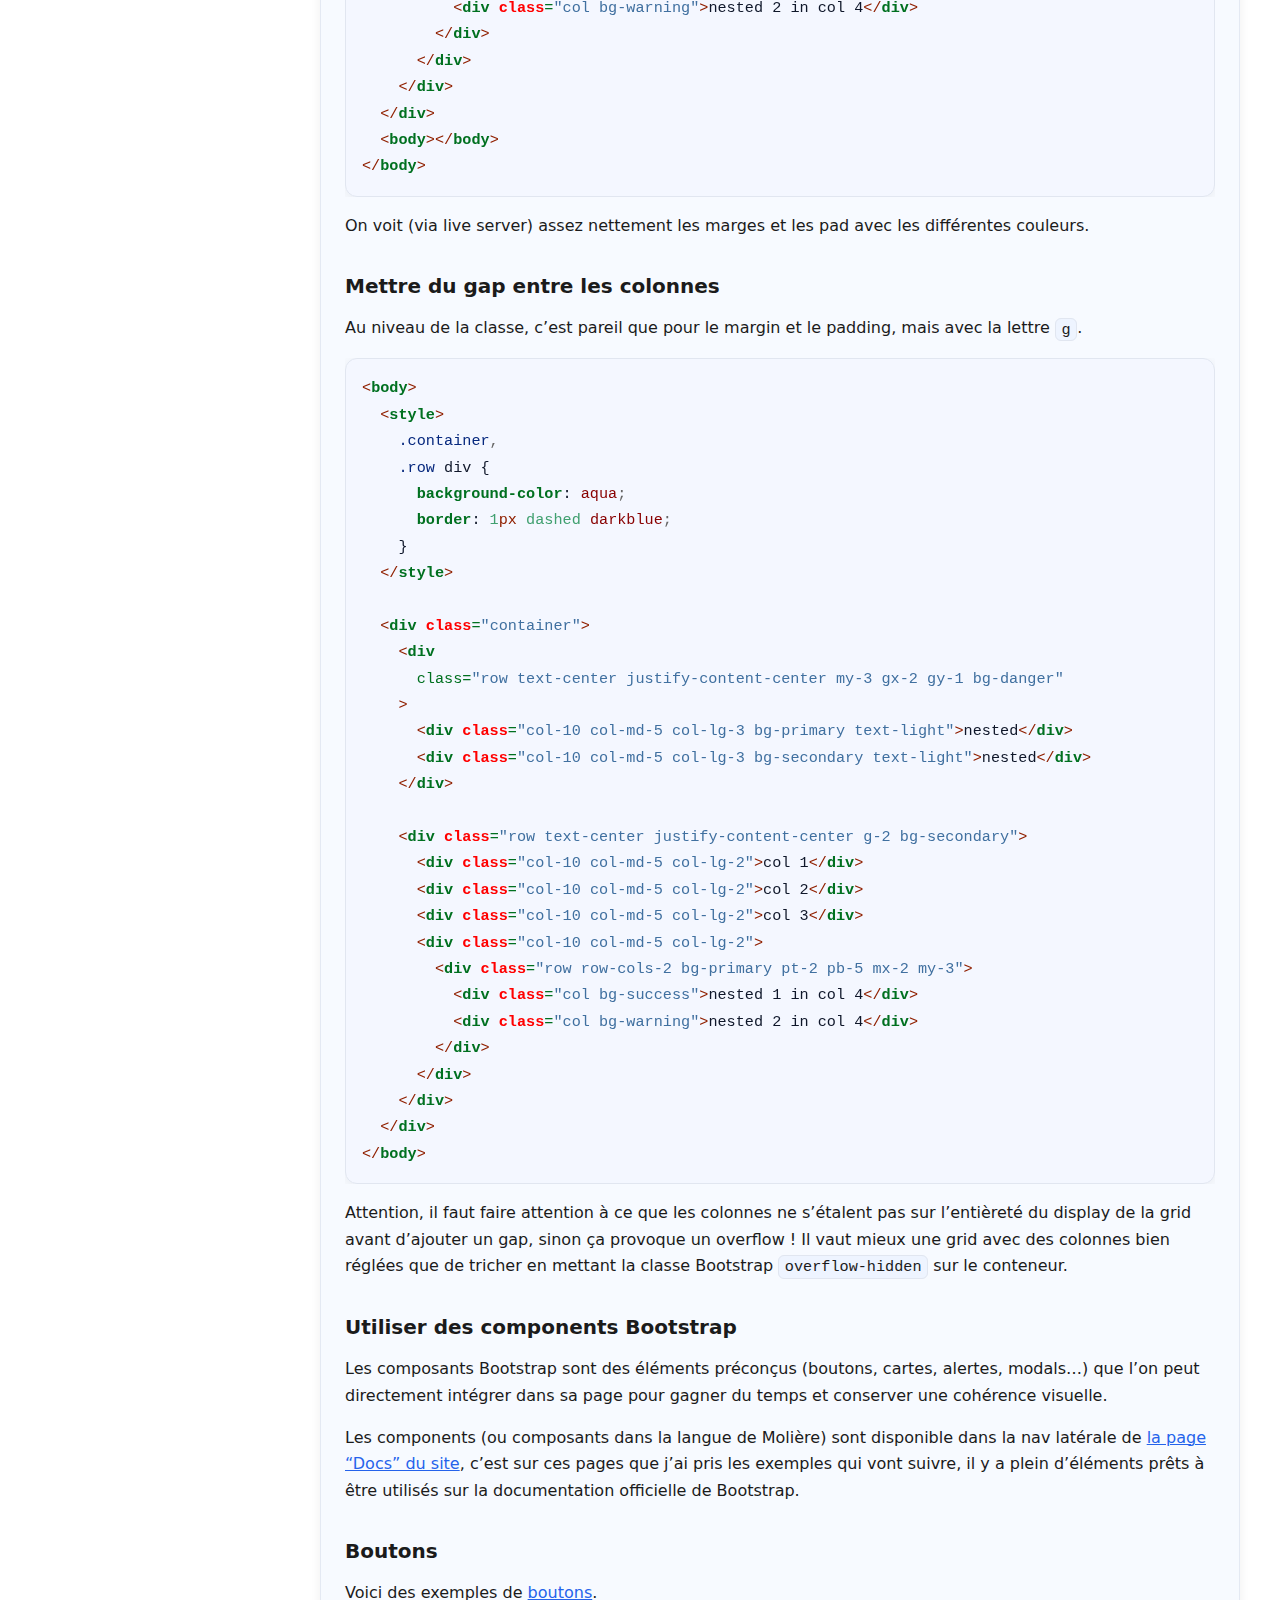
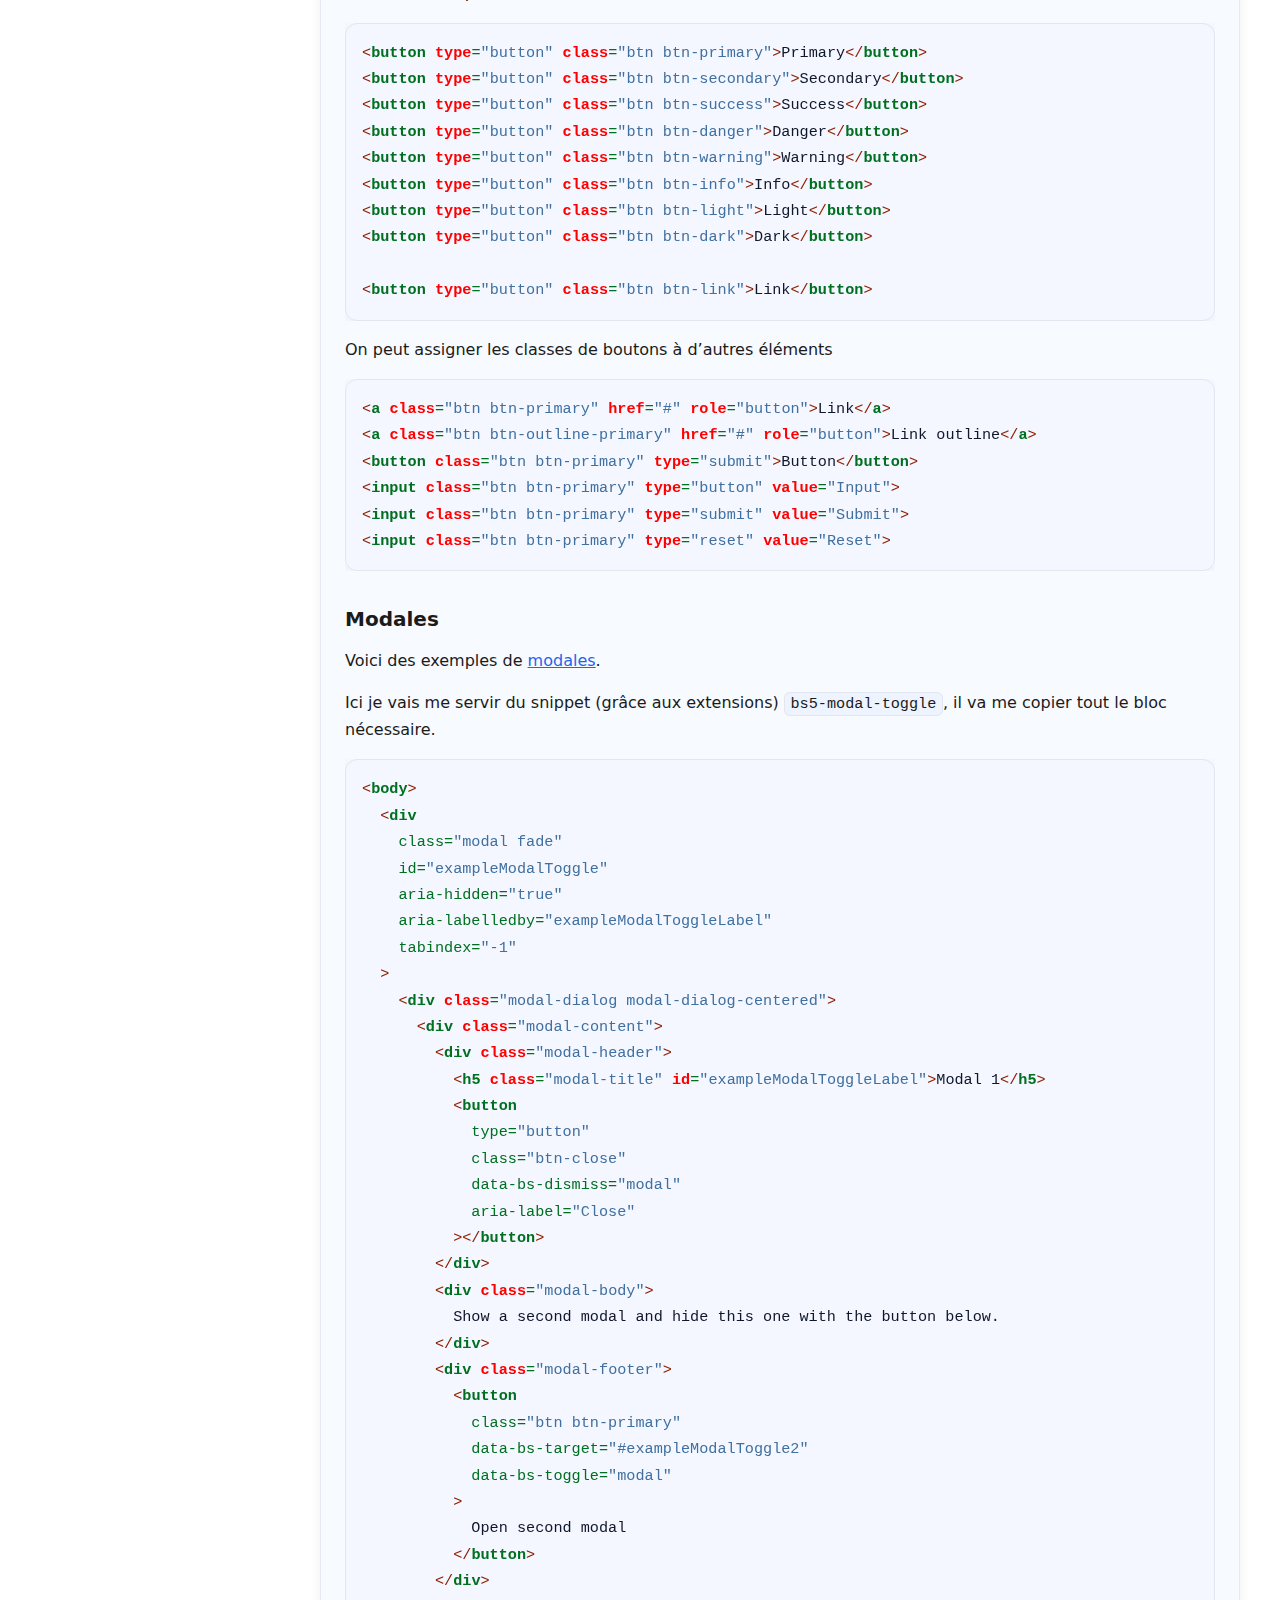
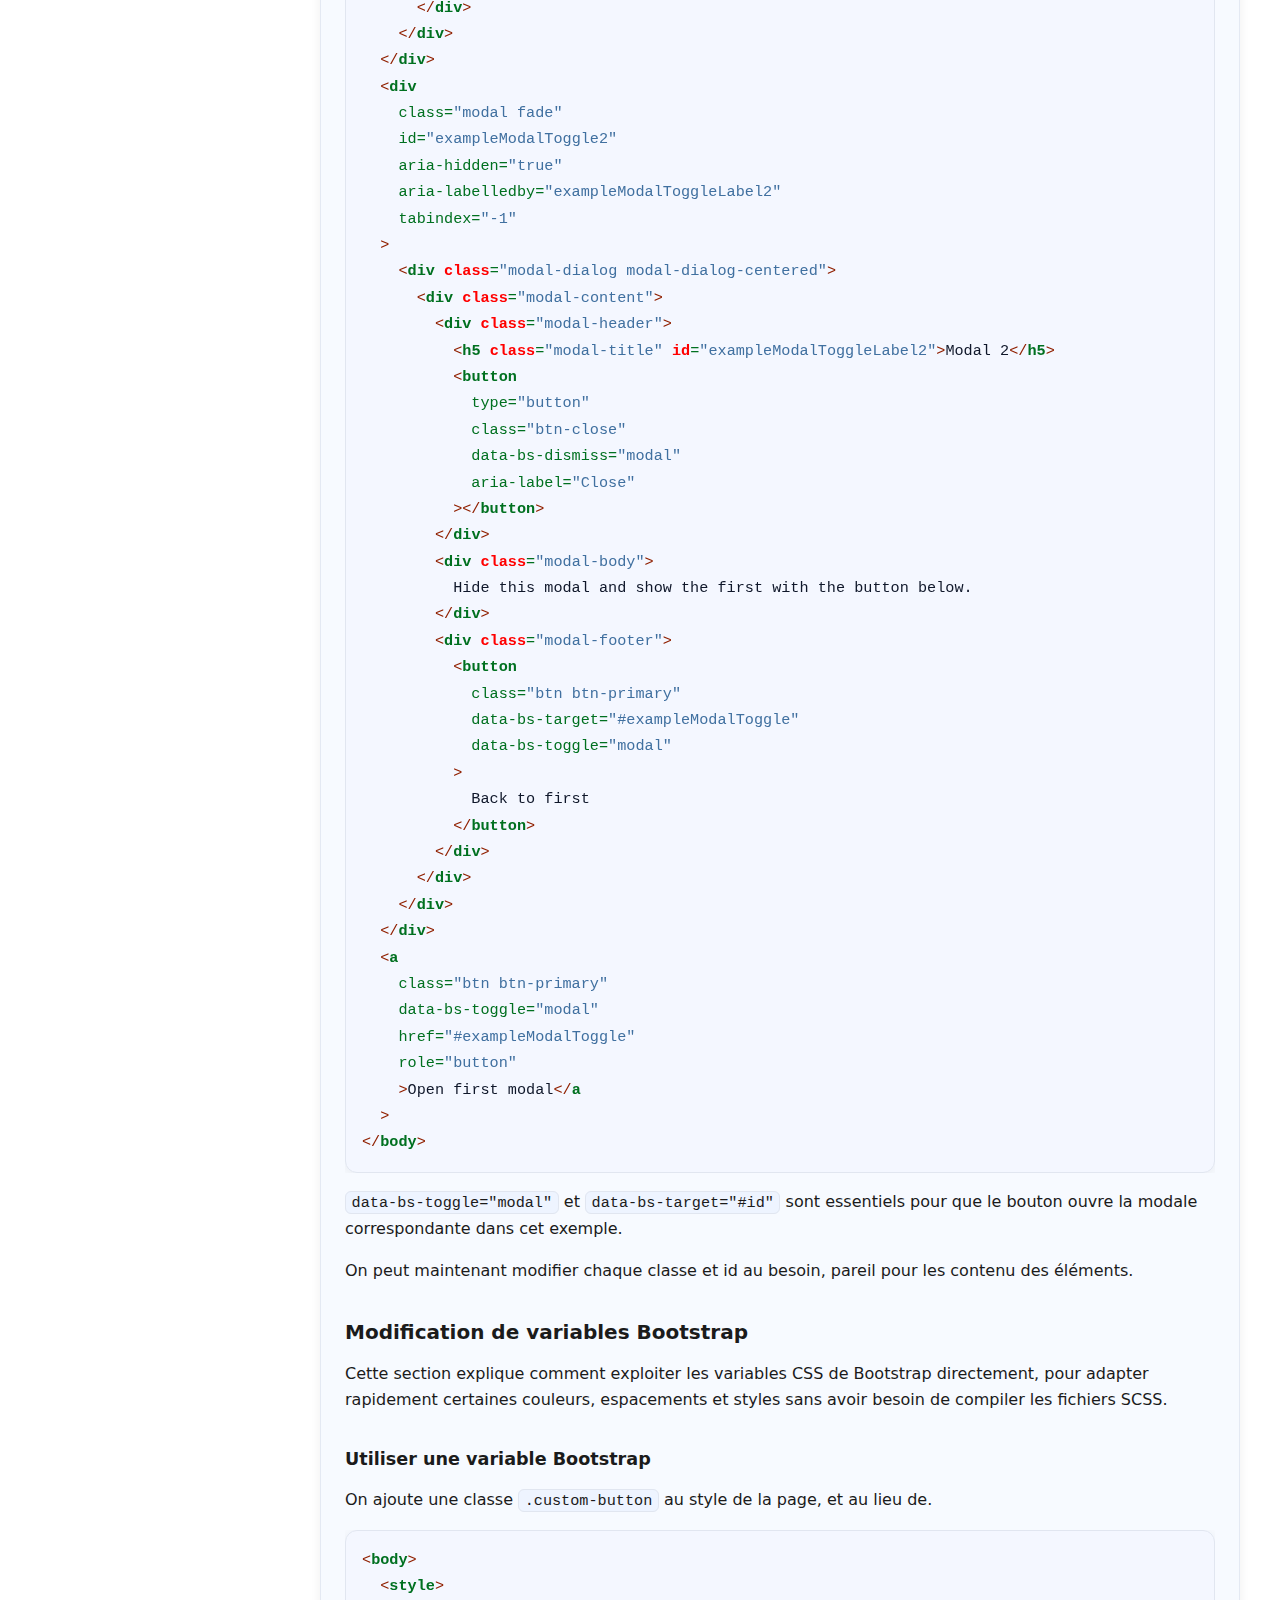
<file: out/chapitre 2/02_utiliser_bootstrap.html>
<!--
SPDX-License-Identifier: GPL-3.0-or-later
Copyright (C) 2025 Manuel Regamey
This file is part of SluInk. See the LICENSE file or <https://www.gnu.org/licenses/>.
-->

<!DOCTYPE html>
<html lang="fr"  data-theme="">

<head>
  <meta charset="utf-8" />
  <meta name="viewport" content="width=device-width,initial-scale=1" />
  <title>MonSite  02 Utiliser Bootstrap</title>
      
  <!-- Boot-script: applique le thème choisi avant de charger la CSS -->
  <script>
    (function () {
      var key = 'SluInk-theme';
      try {
        var saved = localStorage.getItem(key);
        var t = (saved === 'light' || saved === 'dark')
          ? saved
          : (window.matchMedia && window.matchMedia('(prefers-color-scheme: dark)').matches ? 'dark' : 'light');
        document.documentElement.dataset.theme = t;
        document.documentElement.style.colorScheme = t; // scrollbars/UI natifs
      } catch (e) { }
    })();
  </script>

    <link rel="stylesheet" href="../assets/style.css" />
  
    <style type="text/css">
    pre > code.sourceCode { white-space: pre; position: relative; }
    pre > code.sourceCode > span { line-height: 1.25; }
    pre > code.sourceCode > span:empty { height: 1.2em; }
    .sourceCode { overflow: visible; }
    code.sourceCode > span { color: inherit; text-decoration: inherit; }
    div.sourceCode { margin: 1em 0; }
    pre.sourceCode { margin: 0; }
    @media screen {
    div.sourceCode { overflow: auto; }
    }
    @media print {
    pre > code.sourceCode { white-space: pre-wrap; }
    pre > code.sourceCode > span { text-indent: -5em; padding-left: 5em; }
    }
    pre.numberSource code
      { counter-reset: source-line 0; }
    pre.numberSource code > span
      { position: relative; left: -4em; counter-increment: source-line; }
    pre.numberSource code > span > a:first-child::before
      { content: counter(source-line);
        position: relative; left: -1em; text-align: right; vertical-align: baseline;
        border: none; display: inline-block;
        -webkit-touch-callout: none; -webkit-user-select: none;
        -khtml-user-select: none; -moz-user-select: none;
        -ms-user-select: none; user-select: none;
        padding: 0 4px; width: 4em;
        color: #aaaaaa;
      }
    pre.numberSource { margin-left: 3em; border-left: 1px solid #aaaaaa;  padding-left: 4px; }
    div.sourceCode
      {   }
    @media screen {
    pre > code.sourceCode > span > a:first-child::before { text-decoration: underline; }
    }
    code span.al { color: #ff0000; font-weight: bold; } /* Alert */
    code span.an { color: #60a0b0; font-weight: bold; font-style: italic; } /* Annotation */
    code span.at { color: #7d9029; } /* Attribute */
    code span.bn { color: #40a070; } /* BaseN */
    code span.bu { color: #008000; } /* BuiltIn */
    code span.cf { color: #007020; font-weight: bold; } /* ControlFlow */
    code span.ch { color: #4070a0; } /* Char */
    code span.cn { color: #880000; } /* Constant */
    code span.co { color: #60a0b0; font-style: italic; } /* Comment */
    code span.cv { color: #60a0b0; font-weight: bold; font-style: italic; } /* CommentVar */
    code span.do { color: #ba2121; font-style: italic; } /* Documentation */
    code span.dt { color: #902000; } /* DataType */
    code span.dv { color: #40a070; } /* DecVal */
    code span.er { color: #ff0000; font-weight: bold; } /* Error */
    code span.ex { } /* Extension */
    code span.fl { color: #40a070; } /* Float */
    code span.fu { color: #06287e; } /* Function */
    code span.im { color: #008000; font-weight: bold; } /* Import */
    code span.in { color: #60a0b0; font-weight: bold; font-style: italic; } /* Information */
    code span.kw { color: #007020; font-weight: bold; } /* Keyword */
    code span.op { color: #666666; } /* Operator */
    code span.ot { color: #007020; } /* Other */
    code span.pp { color: #bc7a00; } /* Preprocessor */
    code span.sc { color: #4070a0; } /* SpecialChar */
    code span.ss { color: #bb6688; } /* SpecialString */
    code span.st { color: #4070a0; } /* String */
    code span.va { color: #19177c; } /* Variable */
    code span.vs { color: #4070a0; } /* VerbatimString */
    code span.wa { color: #60a0b0; font-weight: bold; font-style: italic; } /* Warning */
  </style>
    
    <script src="../assets/script.js" defer></script>
  </head>

<body>

  <header class="site">
    <div class="brand">
      <a href="../index.html">
        MonSite
      </a>
    </div>

    <nav class="topnav">
            <a class="nav-home" href="../index.html">Accueil</a>
            <a class="nav-next" href="30_-_forcer_un_push_et_l_annuler.html">30
- Forcer un push et l'annuler</a>
          </nav>

    <div class="theme-buttons" role="group" aria-label="Thème" style="display:flex; gap:.5rem;">
      <button class="button icon-btn" data-theme-set="light" aria-label="Clair" title="Clair">
        <img src="../assets/sun-regular-full.svg" alt="sun" width="20" height="20" />
      </button>
      <button class="button icon-btn" data-theme-set="dark" aria-label="Sombre" title="Sombre">
        <img src="../assets/moon-regular-full.svg" alt="moon" width="20" height="20" />
      </button>
      <button class="button icon-btn" data-theme-set="academic" aria-label="Academic" title="Academic">
        <img src="../assets/file-regular-full.svg" alt="file" width="20" height="20" />
      </button>
    </div>


  </header>

  <div class="layout">
    <aside class="sidebar">
            <nav aria-label="Sommaire">
        <ul>
        <li><a href="#bootstrap" id="toc-bootstrap">Bootstrap</a>
        <ul>
        <li><a href="#index" id="toc-index">Index</a></li>
        <li><a href="#ajouter-bootstrap-à-un-projet"
        id="toc-ajouter-bootstrap-à-un-projet">Ajouter Bootstrap à un
        projet</a>
        <ul>
        <li><a href="#utiliser-le-cdn" id="toc-utiliser-le-cdn">Utiliser
        le CDN</a></li>
        <li><a href="#installer-avec-npm"
        id="toc-installer-avec-npm">Installer avec NPM</a></li>
        </ul></li>
        <li><a href="#utilisation-de-bootstrap"
        id="toc-utilisation-de-bootstrap">Utilisation de Bootstrap</a>
        <ul>
        <li><a href="#extensions-codium"
        id="toc-extensions-codium">Extensions Codium</a></li>
        <li><a href="#initialisation-du-projet"
        id="toc-initialisation-du-projet">Initialisation du
        projet</a></li>
        <li><a href="#balisage-et-couleurs"
        id="toc-balisage-et-couleurs">Balisage et couleurs</a></li>
        <li><a href="#les-breakpoints" id="toc-les-breakpoints">Les
        breakpoints</a></li>
        <li><a href="#la-grille-bootstrap"
        id="toc-la-grille-bootstrap">La grille Bootstrap</a></li>
        <li><a href="#breakpoint-dans-une-grid-bootstrap"
        id="toc-breakpoint-dans-une-grid-bootstrap">Breakpoint dans une
        grid Bootstrap</a></li>
        <li><a href="#utilisation-du-margin-et-du-padding"
        id="toc-utilisation-du-margin-et-du-padding">Utilisation du
        margin et du padding</a></li>
        <li><a href="#mettre-du-gap-entre-les-colonnes"
        id="toc-mettre-du-gap-entre-les-colonnes">Mettre du gap entre
        les colonnes</a></li>
        <li><a href="#utiliser-des-components-bootstrap"
        id="toc-utiliser-des-components-bootstrap">Utiliser des
        components Bootstrap</a></li>
        <li><a href="#boutons" id="toc-boutons">Boutons</a></li>
        <li><a href="#modales" id="toc-modales">Modales</a></li>
        <li><a href="#modification-de-variables-bootstrap"
        id="toc-modification-de-variables-bootstrap">Modification de
        variables Bootstrap</a></li>
        </ul></li>
        <li><a href="#mise-en-place-de-vite-pour-reactangular"
        id="toc-mise-en-place-de-vite-pour-reactangular">Mise en place
        de Vite pour React/Angular</a>
        <ul>
        <li><a href="#initialisation-du-projet-vite"
        id="toc-initialisation-du-projet-vite">Initialisation du projet
        Vite</a></li>
        <li><a href="#initialiser-le-dépôt-local"
        id="toc-initialiser-le-dépôt-local">Initialiser le dépôt
        local</a></li>
        <li><a href="#créer-un-dépôt-distant"
        id="toc-créer-un-dépôt-distant">Créer un dépôt distant</a></li>
        <li><a href="#activer-le-remote"
        id="toc-activer-le-remote">Activer le remote</a></li>
        <li><a href="#premier-envoi" id="toc-premier-envoi">Premier
        envoi</a></li>
        <li><a href="#création-de-la-structure-du-projet"
        id="toc-création-de-la-structure-du-projet">Création de la
        structure du projet</a></li>
        <li><a href="#configurer-vite"
        id="toc-configurer-vite">Configurer Vite</a></li>
        <li><a href="#importer-bootstrap"
        id="toc-importer-bootstrap">Importer Bootstrap</a></li>
        <li><a href="#utilisation-de-sass-en-custom-scss"
        id="toc-utilisation-de-sass-en-custom-scss">Utilisation de Sass
        en custom scss</a></li>
        </ul></li>
        <li><a href="#auteur" id="toc-auteur">Auteur</a></li>
        </ul></li>
        </ul>
      </nav>
          </aside>

    <main class="content" id="content">
      <h1 class="title">MonSite 02 Utiliser Bootstrap</h1>
      
      
      
      <h1 id="bootstrap">Bootstrap</h1>
      <p>Bootstrap est un framework CSS qui accélère la création
      d’interfaces responsive grâce à une grille flexible et de nombreux
      composants prêts à l’emploi ; cette documentation vous guide pas à
      pas, de l’installation avec Vite jusqu’à l’utilisation pratique
      des classes, de la grille et du SCSS.</p>
      <h2 id="index">Index</h2>
      <ul>
      <li><a href="#bootstrap">Bootstrap</a>
      <ul>
      <li><a href="#index">Index</a></li>
      <li><a href="#ajouter-bootstrap-à-un-projet">Ajouter Bootstrap à
      un projet</a>
      <ul>
      <li><a href="#utiliser-le-cdn">Utiliser le CDN</a></li>
      <li><a href="#installer-avec-npm">Installer avec NPM</a></li>
      </ul></li>
      <li><a href="#utilisation-de-bootstrap">Utilisation de
      Bootstrap</a>
      <ul>
      <li><a href="#extensions-codium">Extensions Codium</a></li>
      <li><a href="#initialisation-du-projet">Initialisation du
      projet</a></li>
      <li><a href="#balisage-et-couleurs">Balisage et couleurs</a></li>
      <li><a href="#les-breakpoints">Les breakpoints</a></li>
      <li><a href="#la-grille-bootstrap">La grille Bootstrap</a></li>
      <li><a href="#breakpoint-dans-une-grid-bootstrap">Breakpoint dans
      une grid Bootstrap</a></li>
      <li><a href="#utilisation-du-margin-et-du-padding">Utilisation du
      margin et du padding</a></li>
      <li><a href="#mettre-du-gap-entre-les-colonnes">Mettre du gap
      entre les colonnes</a></li>
      <li><a href="#utiliser-des-components-bootstrap">Utiliser des
      components Bootstrap</a></li>
      <li><a href="#boutons">Boutons</a></li>
      <li><a href="#modales">Modales</a></li>
      <li><a href="#modification-de-variables-bootstrap">Modification de
      variables Bootstrap</a>
      <ul>
      <li><a href="#utiliser-une-variable-bootstrap">Utiliser une
      variable Bootstrap</a></li>
      <li><a href="#modifier-une-variable-bootstrap">Modifier une
      variable Bootstrap</a></li>
      </ul></li>
      </ul></li>
      <li><a href="#mise-en-place-de-vite-pour-reactangular">Mise en
      place de Vite pour React/Angular</a>
      <ul>
      <li><a href="#initialisation-du-projet-vite">Initialisation du
      projet Vite</a></li>
      <li><a href="#initialiser-le-dépôt-local">Initialiser le dépôt
      local</a></li>
      <li><a href="#créer-un-dépôt-distant">Créer un dépôt
      distant</a></li>
      <li><a href="#activer-le-remote">Activer le remote</a></li>
      <li><a href="#premier-envoi">Premier envoi</a>
      <ul>
      <li><a href="#création-dun-fichier-readmemd">Création d’un fichier
      <code>README.md</code></a></li>
      <li><a href="#premier-git-add-et-git-commit">Premier “git add” et
      “git commit”</a></li>
      <li><a href="#premier-git-push-important">Premier “git push”
      (IMPORTANT)</a></li>
      </ul></li>
      <li><a href="#création-de-la-structure-du-projet">Création de la
      structure du projet</a></li>
      <li><a href="#configurer-vite">Configurer Vite</a>
      <ul>
      <li><a href="#remplir-viteconfigjs">Remplir
      <code>vite.config.js</code></a></li>
      <li><a href="#remplir-srcindexhtml">Remplir
      <code>src/index.html</code></a></li>
      <li><a href="#ajout-du-script-npm">Ajout du script npm</a></li>
      <li><a href="#démarrer-vite">Démarrer Vite</a></li>
      </ul></li>
      <li><a href="#importer-bootstrap">Importer Bootstrap</a>
      <ul>
      <li><a href="#import-du-css">Import du CSS</a></li>
      <li><a href="#import-du-js">Import du JS</a></li>
      </ul></li>
      <li><a href="#utilisation-de-sass-en-custom-scss">Utilisation de
      Sass en custom scss</a>
      <ul>
      <li><a href="#modifier-des-variables-bootstrap">Modifier des
      variables Bootstrap</a></li>
      </ul></li>
      </ul></li>
      <li><a href="#auteur">Auteur</a></li>
      </ul></li>
      </ul>
      <hr />
      <h2 id="ajouter-bootstrap-à-un-projet">Ajouter Bootstrap à un
      projet</h2>
      <p>Pour installer Bootstrap on peut passer par le CDN (une
      connexion au site de Bootstrap) ou via npm, un gestionnaire de
      paquets Node.js (qui l’installe dans votre projet).</p>
      <p>Les instructions suivantes proviennent <a
      href="https://getbootstrap.com/">de la page dédiée bootstrap</a>,
      vérifiez qu’elles soient à jour.</p>
      <h3 id="utiliser-le-cdn">Utiliser le CDN</h3>
      <p>Incluez-le dans votre <code>&lt;head&gt;</code>.</p>
      <div class="sourceCode" id="cb1"><pre
      class="sourceCode html"><code class="sourceCode html"><span id="cb1-1"><a href="#cb1-1" aria-hidden="true" tabindex="-1"></a><span class="dt">&lt;</span><span class="kw">link</span></span>
<span id="cb1-2"><a href="#cb1-2" aria-hidden="true" tabindex="-1"></a><span class="ot">  href=</span><span class="st">&quot;https://cdn.jsdelivr.net/npm/bootstrap@5.3.8/dist/css/bootstrap.min.css&quot;</span></span>
<span id="cb1-3"><a href="#cb1-3" aria-hidden="true" tabindex="-1"></a><span class="ot">  rel=</span><span class="st">&quot;stylesheet&quot;</span></span>
<span id="cb1-4"><a href="#cb1-4" aria-hidden="true" tabindex="-1"></a><span class="ot">  integrity=</span><span class="st">&quot;sha384-sRIl4kxILFvY47J16cr9ZwB07vP4J8+LH7qKQnuqkuIAvNWLzeN8tE5YBujZqJLB&quot;</span></span>
<span id="cb1-5"><a href="#cb1-5" aria-hidden="true" tabindex="-1"></a><span class="ot">  crossorigin=</span><span class="st">&quot;anonymous&quot;</span></span>
<span id="cb1-6"><a href="#cb1-6" aria-hidden="true" tabindex="-1"></a><span class="dt">/&gt;</span></span>
<span id="cb1-7"><a href="#cb1-7" aria-hidden="true" tabindex="-1"></a><span class="dt">&lt;</span><span class="kw">script</span></span>
<span id="cb1-8"><a href="#cb1-8" aria-hidden="true" tabindex="-1"></a><span class="ot">  defer</span></span>
<span id="cb1-9"><a href="#cb1-9" aria-hidden="true" tabindex="-1"></a><span class="ot">  src=</span><span class="st">&quot;https://cdn.jsdelivr.net/npm/bootstrap@5.3.8/dist/js/bootstrap.bundle.min.js&quot;</span></span>
<span id="cb1-10"><a href="#cb1-10" aria-hidden="true" tabindex="-1"></a><span class="ot">  integrity=</span><span class="st">&quot;sha384-FKyoEForCGlyvwx9Hj09JcYn3nv7wiPVlz7YYwJrWVcXK/BmnVDxM+D2scQbITxI&quot;</span></span>
<span id="cb1-11"><a href="#cb1-11" aria-hidden="true" tabindex="-1"></a><span class="ot">  crossorigin=</span><span class="st">&quot;anonymous&quot;</span></span>
<span id="cb1-12"><a href="#cb1-12" aria-hidden="true" tabindex="-1"></a><span class="dt">&gt;&lt;/</span><span class="kw">script</span><span class="dt">&gt;</span></span></code></pre></div>
      <p>Le defer est recommandé afin de ne pas bloquer le rendu quand
      le script se charge.</p>
      <h3 id="installer-avec-npm">Installer avec NPM</h3>
      <div class="sourceCode" id="cb2"><pre
      class="sourceCode bash"><code class="sourceCode bash"><span id="cb2-1"><a href="#cb2-1" aria-hidden="true" tabindex="-1"></a><span class="ex">npm</span> install bootstrap@5.3.8</span></code></pre></div>
      <p>Installez-le à la racine de votre projet git, puis incluez-le
      dans votre <code>&lt;head&gt;</code>.</p>
      <div class="sourceCode" id="cb3"><pre
      class="sourceCode html"><code class="sourceCode html"><span id="cb3-1"><a href="#cb3-1" aria-hidden="true" tabindex="-1"></a><span class="dt">&lt;</span><span class="kw">link</span></span>
<span id="cb3-2"><a href="#cb3-2" aria-hidden="true" tabindex="-1"></a><span class="ot">  href=</span><span class="st">&quot;./node_modules/bootstrap/dist/css/bootstrap.min.css&quot;</span></span>
<span id="cb3-3"><a href="#cb3-3" aria-hidden="true" tabindex="-1"></a><span class="ot">  rel=</span><span class="st">&quot;stylesheet&quot;</span></span>
<span id="cb3-4"><a href="#cb3-4" aria-hidden="true" tabindex="-1"></a><span class="dt">/&gt;</span></span>
<span id="cb3-5"><a href="#cb3-5" aria-hidden="true" tabindex="-1"></a><span class="dt">&lt;</span><span class="kw">script</span></span>
<span id="cb3-6"><a href="#cb3-6" aria-hidden="true" tabindex="-1"></a><span class="ot">  defer</span></span>
<span id="cb3-7"><a href="#cb3-7" aria-hidden="true" tabindex="-1"></a><span class="ot">  src=</span><span class="st">&quot;./node_modules/bootstrap/dist/js/bootstrap.bundle.min.js&quot;</span></span>
<span id="cb3-8"><a href="#cb3-8" aria-hidden="true" tabindex="-1"></a><span class="dt">&gt;&lt;/</span><span class="kw">script</span><span class="dt">&gt;</span></span></code></pre></div>
      <p>Si vous l’utilisez dans un projet côté serveur, du genre avec
      un environnement node.js suivez les indications <a
      href="https://getbootstrap.com/docs/5.3/getting-started/download/#package-managers">depuis
      cette page</a>.</p>
      <h2 id="utilisation-de-bootstrap">Utilisation de Bootstrap</h2>
      <p>Pour rédiger ce qui suit, j’ai suivi <a
      href="https://www.youtube.com/watch?v=MTRHi0gxPEo">ce tutoriel
      vidéo</a>.</p>
      <h3 id="extensions-codium">Extensions Codium</h3>
      <p>Depuis le marketplace avec mon petit programme
      <code>vsix-dl</code> conçu pour VSCodium (pour les extensions
      disponibles seulement pour VSCode), je lance l’installation via
      :</p>
      <div class="sourceCode" id="cb4"><pre
      class="sourceCode bash"><code class="sourceCode bash"><span id="cb4-1"><a href="#cb4-1" aria-hidden="true" tabindex="-1"></a><span class="ex">vsix-dl</span> AnbuselvanRocky.Bootstrap5-vscode</span>
<span id="cb4-2"><a href="#cb4-2" aria-hidden="true" tabindex="-1"></a><span class="ex">vsix-dl</span> hossaini.Bootstrap-intellisense</span>
<span id="cb4-3"><a href="#cb4-3" aria-hidden="true" tabindex="-1"></a><span class="ex">vsix-dl</span> HansUXdev.Bootstrap5-snippets</span></code></pre></div>
      <p>Cela permet d’installer
      <code>Bootstrap 5 Quick Snippets</code>,
      <code>Bootstrap IntelliSense</code> et
      <code>Bootstrap 5 &amp; Font Awesome Snippets</code>.</p>
      <h3 id="initialisation-du-projet">Initialisation du projet</h3>
      <p>Je crée un index</p>
      <div class="sourceCode" id="cb5"><pre
      class="sourceCode bash"><code class="sourceCode bash"><span id="cb5-1"><a href="#cb5-1" aria-hidden="true" tabindex="-1"></a><span class="fu">touch</span> index.html</span></code></pre></div>
      <p>et à l’intérieur j’utilise le snippet natif <code>!</code> (qui
      utilise la dernière version de html) et je lance live server via
      <code>clic droit</code> + <code>Open with Live Server</code>,  le
      lien généré par Live Server est</p>
      <pre class="https"><code>http://127.0.0.1:5500/</code></pre>
      <h3 id="balisage-et-couleurs">Balisage et couleurs</h3>
      <p>Voici les balises html textuelles habituelles, pour rappel.</p>
      <div class="sourceCode" id="cb7"><pre
      class="sourceCode html"><code class="sourceCode html"><span id="cb7-1"><a href="#cb7-1" aria-hidden="true" tabindex="-1"></a><span class="dt">&lt;</span><span class="kw">p</span><span class="dt">&gt;</span>Texte <span class="dt">&lt;</span><span class="kw">mark</span><span class="dt">&gt;</span>surligné<span class="dt">&lt;/</span><span class="kw">mark</span><span class="dt">&gt;&lt;/</span><span class="kw">p</span><span class="dt">&gt;</span></span>
<span id="cb7-2"><a href="#cb7-2" aria-hidden="true" tabindex="-1"></a><span class="dt">&lt;</span><span class="kw">p</span><span class="dt">&gt;</span>Texte <span class="dt">&lt;</span><span class="kw">del</span><span class="dt">&gt;</span>supprimé<span class="dt">&lt;/</span><span class="kw">del</span><span class="dt">&gt;&lt;/</span><span class="kw">p</span><span class="dt">&gt;</span></span>
<span id="cb7-3"><a href="#cb7-3" aria-hidden="true" tabindex="-1"></a><span class="dt">&lt;</span><span class="kw">p</span><span class="dt">&gt;</span>Texte <span class="dt">&lt;</span><span class="kw">s</span><span class="dt">&gt;</span>dépassé et barré<span class="dt">&lt;/</span><span class="kw">s</span><span class="dt">&gt;&lt;/</span><span class="kw">p</span><span class="dt">&gt;</span></span>
<span id="cb7-4"><a href="#cb7-4" aria-hidden="true" tabindex="-1"></a><span class="dt">&lt;</span><span class="kw">p</span><span class="dt">&gt;</span>Texte <span class="dt">&lt;</span><span class="kw">ins</span><span class="dt">&gt;</span>Ajouté au document<span class="dt">&lt;/</span><span class="kw">ins</span><span class="dt">&gt;&lt;/</span><span class="kw">p</span><span class="dt">&gt;</span></span>
<span id="cb7-5"><a href="#cb7-5" aria-hidden="true" tabindex="-1"></a><span class="dt">&lt;</span><span class="kw">p</span><span class="dt">&gt;</span>Texte <span class="dt">&lt;</span><span class="kw">u</span><span class="dt">&gt;</span>souligné<span class="dt">&lt;/</span><span class="kw">u</span><span class="dt">&gt;&lt;/</span><span class="kw">p</span><span class="dt">&gt;</span></span>
<span id="cb7-6"><a href="#cb7-6" aria-hidden="true" tabindex="-1"></a><span class="dt">&lt;</span><span class="kw">p</span><span class="dt">&gt;</span>Texte <span class="dt">&lt;</span><span class="kw">small</span><span class="dt">&gt;</span>en petits caractères<span class="dt">&lt;/</span><span class="kw">small</span><span class="dt">&gt;&lt;/</span><span class="kw">p</span><span class="dt">&gt;</span></span>
<span id="cb7-7"><a href="#cb7-7" aria-hidden="true" tabindex="-1"></a><span class="dt">&lt;</span><span class="kw">p</span><span class="dt">&gt;</span>Texte <span class="dt">&lt;</span><span class="kw">strong</span><span class="dt">&gt;</span>mis en évidence en gras<span class="dt">&lt;/</span><span class="kw">strong</span><span class="dt">&gt;&lt;/</span><span class="kw">p</span><span class="dt">&gt;</span></span>
<span id="cb7-8"><a href="#cb7-8" aria-hidden="true" tabindex="-1"></a><span class="dt">&lt;</span><span class="kw">p</span><span class="dt">&gt;</span>Texte <span class="dt">&lt;</span><span class="kw">em</span><span class="dt">&gt;</span>mis en italique<span class="dt">&lt;/</span><span class="kw">em</span><span class="dt">&gt;&lt;/</span><span class="kw">p</span><span class="dt">&gt;</span></span></code></pre></div>
      <p>On peut changer la couleur du texte via des classes BS.</p>
      <div class="sourceCode" id="cb8"><pre
      class="sourceCode html"><code class="sourceCode html"><span id="cb8-1"><a href="#cb8-1" aria-hidden="true" tabindex="-1"></a><span class="dt">&lt;</span><span class="kw">p</span> <span class="er">class</span><span class="ot">=</span><span class="st">&quot;text-primary&quot;</span><span class="dt">&gt;</span>.text-primary en bleu<span class="dt">&lt;/</span><span class="kw">p</span><span class="dt">&gt;</span></span>
<span id="cb8-2"><a href="#cb8-2" aria-hidden="true" tabindex="-1"></a><span class="dt">&lt;</span><span class="kw">p</span> <span class="er">class</span><span class="ot">=</span><span class="st">&quot;text-secondary&quot;</span><span class="dt">&gt;</span>.text-secondary en gris<span class="dt">&lt;/</span><span class="kw">p</span><span class="dt">&gt;</span></span>
<span id="cb8-3"><a href="#cb8-3" aria-hidden="true" tabindex="-1"></a><span class="dt">&lt;</span><span class="kw">p</span> <span class="er">class</span><span class="ot">=</span><span class="st">&quot;text-success&quot;</span><span class="dt">&gt;</span>.text-success en vert<span class="dt">&lt;/</span><span class="kw">p</span><span class="dt">&gt;</span></span>
<span id="cb8-4"><a href="#cb8-4" aria-hidden="true" tabindex="-1"></a><span class="dt">&lt;</span><span class="kw">p</span> <span class="er">class</span><span class="ot">=</span><span class="st">&quot;text-danger&quot;</span><span class="dt">&gt;</span>.text-danger en rouge<span class="dt">&lt;/</span><span class="kw">p</span><span class="dt">&gt;</span></span>
<span id="cb8-5"><a href="#cb8-5" aria-hidden="true" tabindex="-1"></a><span class="dt">&lt;</span><span class="kw">p</span> <span class="er">class</span><span class="ot">=</span><span class="st">&quot;text-warning&quot;</span><span class="dt">&gt;</span>.text-warning en jaune<span class="dt">&lt;/</span><span class="kw">p</span><span class="dt">&gt;</span></span>
<span id="cb8-6"><a href="#cb8-6" aria-hidden="true" tabindex="-1"></a><span class="dt">&lt;</span><span class="kw">p</span> <span class="er">class</span><span class="ot">=</span><span class="st">&quot;text-info&quot;</span><span class="dt">&gt;</span>.text-info en bleu ciel<span class="dt">&lt;/</span><span class="kw">p</span><span class="dt">&gt;</span></span>
<span id="cb8-7"><a href="#cb8-7" aria-hidden="true" tabindex="-1"></a><span class="dt">&lt;</span><span class="kw">p</span> <span class="er">class</span><span class="ot">=</span><span class="st">&quot;text-light bg-secondary&quot;</span><span class="dt">&gt;</span>.text-light en gris clair<span class="dt">&lt;/</span><span class="kw">p</span><span class="dt">&gt;</span></span>
<span id="cb8-8"><a href="#cb8-8" aria-hidden="true" tabindex="-1"></a><span class="dt">&lt;</span><span class="kw">p</span> <span class="er">class</span><span class="ot">=</span><span class="st">&quot;text-dark bg-secondary&quot;</span><span class="dt">&gt;</span>.text-dark en noir<span class="dt">&lt;/</span><span class="kw">p</span><span class="dt">&gt;</span></span>
<span id="cb8-9"><a href="#cb8-9" aria-hidden="true" tabindex="-1"></a><span class="dt">&lt;</span><span class="kw">p</span> <span class="er">class</span><span class="ot">=</span><span class="st">&quot;text-muted&quot;</span><span class="dt">&gt;</span>.text-muted en gris, utile pour les liens désactivés<span class="dt">&lt;/</span><span class="kw">p</span><span class="dt">&gt;</span></span>
<span id="cb8-10"><a href="#cb8-10" aria-hidden="true" tabindex="-1"></a><span class="dt">&lt;</span><span class="kw">p</span> <span class="er">class</span><span class="ot">=</span><span class="st">&quot;text-white bg-secondary&quot;</span><span class="dt">&gt;</span>.text-white en blanc<span class="dt">&lt;/</span><span class="kw">p</span><span class="dt">&gt;</span></span></code></pre></div>
      <p>Les couleurs de Bootstrap sont <code>primary</code>,
      <code>secondary</code>, <code>success</code>, <code>danger</code>,
      <code>warning</code>, <code>info</code>, <code>light</code>,
      <code>dark</code>, <code>muted</code> et <code>white</code>.</p>
      <h3 id="les-breakpoints">Les breakpoints</h3>
      <p>Les <em>breakpoints</em> sont des largeurs personnalisables qui
      déterminent comment votre mise en page responsive se comporte
      selon la taille de l’appareil ou de la fenêtre dans Bootstrap.</p>
      <p>Pour faire simple, les valeurs à utiliser pour du responsive
      sont</p>
      <ul>
      <li>Vue Mobile (extra small) : col ou col-{nombre}, implicite, pas
      de xs (pour du &lt;576px)</li>
      <li>Vue Tablette (medium) : col-md-{nombre} (pour du ≥768px,
      dispensable, tablette et desktop ont la le même rendu)</li>
      <li>Vue Desktop (large) : col-lg-{nombre} (pour du ≥992px)</li>
      </ul>
      <p>C’est en réalité une media query interne à Bootstrap.</p>
      <p>Chaque breakpoint remplace le précédent dès que la largeur
      devient suffisante, si une classe existe. Pour le mobile extra
      small, on n’écrit rien, c’est implicite. Voici un exemple de code
      permettant de comprendre le breakpoint</p>
      <div class="sourceCode" id="cb9"><pre
      class="sourceCode html"><code class="sourceCode html"><span id="cb9-1"><a href="#cb9-1" aria-hidden="true" tabindex="-1"></a><span class="dt">&lt;</span><span class="kw">style</span><span class="dt">&gt;</span></span>
<span id="cb9-2"><a href="#cb9-2" aria-hidden="true" tabindex="-1"></a>  <span class="fu">.container-fluid</span> {</span>
<span id="cb9-3"><a href="#cb9-3" aria-hidden="true" tabindex="-1"></a>    <span class="kw">background-color</span>: <span class="cn">aqua</span><span class="op">;</span></span>
<span id="cb9-4"><a href="#cb9-4" aria-hidden="true" tabindex="-1"></a>    <span class="kw">border</span>: <span class="dv">1</span><span class="dt">px</span> <span class="cn">darkblue</span><span class="op">;</span></span>
<span id="cb9-5"><a href="#cb9-5" aria-hidden="true" tabindex="-1"></a>  }</span>
<span id="cb9-6"><a href="#cb9-6" aria-hidden="true" tabindex="-1"></a><span class="dt">&lt;/</span><span class="kw">style</span><span class="dt">&gt;</span></span>
<span id="cb9-7"><a href="#cb9-7" aria-hidden="true" tabindex="-1"></a></span>
<span id="cb9-8"><a href="#cb9-8" aria-hidden="true" tabindex="-1"></a><span class="dt">&lt;</span><span class="kw">div</span> <span class="er">class</span><span class="ot">=</span><span class="st">&quot;container-fluid&quot;</span><span class="dt">&gt;</span>Container<span class="dt">&lt;/</span><span class="kw">div</span><span class="dt">&gt;</span></span></code></pre></div>
      <p>Si vous remplacez <code>container-fluid</code> par
      <code>container</code> vous verrez alors qu’en étirant en largeur,
      le container ne s’étalera plus à 100% du viewport passé une
      certaine largeur.</p>
      <p><code>fluid</code> est une valeur spéciale de breakpoint,
      indiquant de s’étendre à 100% tout le temps.</p>
      <h3 id="la-grille-bootstrap">La grille Bootstrap</h3>
      <p>Bootstrap utilise un système de grille inspiré du CSS Grid,
      basé sur un layout de 12 colonnes par ligne
      (<code>row</code>).</p>
      <ul>
      <li>Si vous utilisez des classes <code>col-{nombre}</code>, la
      somme des colonnes est limitée à 12 par ligne, et les colonnes
      excédentaires passent à la ligne suivante.</li>
      <li>Si vous utilisez simplement <code>col</code>, chaque colonne
      prend une part égale de l’espace disponible, et vous pouvez avoir
      plus de 12 colonnes sur une seule ligne si la largeur le permet,
      mais uniquement si on utilise <code>col</code> sans chiffre, en
      auto répartition.</li>
      </ul>
      <p>on utilise <code>.row</code> et <code>.col</code> pour générer
      les row et les columns.</p>
      <div class="sourceCode" id="cb10"><pre
      class="sourceCode html"><code class="sourceCode html"><span id="cb10-1"><a href="#cb10-1" aria-hidden="true" tabindex="-1"></a><span class="dt">&lt;</span><span class="kw">body</span><span class="dt">&gt;</span></span>
<span id="cb10-2"><a href="#cb10-2" aria-hidden="true" tabindex="-1"></a>  <span class="dt">&lt;</span><span class="kw">style</span><span class="dt">&gt;</span></span>
<span id="cb10-3"><a href="#cb10-3" aria-hidden="true" tabindex="-1"></a>    <span class="fu">.container</span><span class="op">,</span></span>
<span id="cb10-4"><a href="#cb10-4" aria-hidden="true" tabindex="-1"></a>    <span class="fu">.row</span> div {</span>
<span id="cb10-5"><a href="#cb10-5" aria-hidden="true" tabindex="-1"></a>      <span class="kw">background-color</span>: <span class="cn">aqua</span><span class="op">;</span></span>
<span id="cb10-6"><a href="#cb10-6" aria-hidden="true" tabindex="-1"></a>      <span class="kw">border</span>: <span class="dv">1</span><span class="dt">px</span> <span class="dv">dashed</span> <span class="cn">red</span><span class="op">;</span></span>
<span id="cb10-7"><a href="#cb10-7" aria-hidden="true" tabindex="-1"></a>    }</span>
<span id="cb10-8"><a href="#cb10-8" aria-hidden="true" tabindex="-1"></a>  <span class="dt">&lt;/</span><span class="kw">style</span><span class="dt">&gt;</span></span>
<span id="cb10-9"><a href="#cb10-9" aria-hidden="true" tabindex="-1"></a></span>
<span id="cb10-10"><a href="#cb10-10" aria-hidden="true" tabindex="-1"></a>  <span class="dt">&lt;</span><span class="kw">div</span> <span class="er">class</span><span class="ot">=</span><span class="st">&quot;container&quot;</span><span class="dt">&gt;</span></span>
<span id="cb10-11"><a href="#cb10-11" aria-hidden="true" tabindex="-1"></a>    <span class="dt">&lt;</span><span class="kw">div</span> <span class="er">class</span><span class="ot">=</span><span class="st">&quot;row text-center&quot;</span><span class="dt">&gt;</span></span>
<span id="cb10-12"><a href="#cb10-12" aria-hidden="true" tabindex="-1"></a>      <span class="dt">&lt;</span><span class="kw">div</span> <span class="er">class</span><span class="ot">=</span><span class="st">&quot;col-3&quot;</span><span class="dt">&gt;</span>col 3<span class="dt">&lt;/</span><span class="kw">div</span><span class="dt">&gt;</span></span>
<span id="cb10-13"><a href="#cb10-13" aria-hidden="true" tabindex="-1"></a>      <span class="dt">&lt;</span><span class="kw">div</span> <span class="er">class</span><span class="ot">=</span><span class="st">&quot;col-3&quot;</span><span class="dt">&gt;</span>col<span class="dt">&lt;/</span><span class="kw">div</span><span class="dt">&gt;</span></span>
<span id="cb10-14"><a href="#cb10-14" aria-hidden="true" tabindex="-1"></a>      <span class="dt">&lt;</span><span class="kw">div</span> <span class="er">class</span><span class="ot">=</span><span class="st">&quot;col-3&quot;</span><span class="dt">&gt;</span>col<span class="dt">&lt;/</span><span class="kw">div</span><span class="dt">&gt;</span></span>
<span id="cb10-15"><a href="#cb10-15" aria-hidden="true" tabindex="-1"></a>      <span class="dt">&lt;</span><span class="kw">div</span> <span class="er">class</span><span class="ot">=</span><span class="st">&quot;col-3&quot;</span><span class="dt">&gt;</span>col<span class="dt">&lt;/</span><span class="kw">div</span><span class="dt">&gt;</span></span>
<span id="cb10-16"><a href="#cb10-16" aria-hidden="true" tabindex="-1"></a>    <span class="dt">&lt;/</span><span class="kw">div</span><span class="dt">&gt;</span></span>
<span id="cb10-17"><a href="#cb10-17" aria-hidden="true" tabindex="-1"></a>  <span class="dt">&lt;/</span><span class="kw">div</span><span class="dt">&gt;</span></span>
<span id="cb10-18"><a href="#cb10-18" aria-hidden="true" tabindex="-1"></a><span class="dt">&lt;/</span><span class="kw">body</span><span class="dt">&gt;</span></span></code></pre></div>
      <p>(le style inline est acceptable pour le tuto, dans un vrai
      projet on importe un fichier css dans le
      <code>&lt;head&gt;</code>)</p>
      <p>Ici, il y a 4 colonnes de 3/12 de largeur, elles s’étirent donc
      correctement. Si vous ajoutez une colonne supplémentaire ou
      modifiez une colonne en col-4 de façon à dépasser 12, elle ira
      automatiquement à la ligne suivante.</p>
      <p>Pour que vos lignes s’étendent proprement avec les colonnes, il
      est recommandé que la somme des tailles fasse 12 colonnes.</p>
      <h3 id="breakpoint-dans-une-grid-bootstrap">Breakpoint dans une
      grid Bootstrap</h3>
      <p>Si l’on commence à faire notre site en “mobile-first” (c’est à
      dire la version portrait et plus petite en premier, ce qui est
      recommandé).</p>
      <p>Pour le mobile : on écrit simplement <code>col</code> ou
      <code>col-{nombre}</code> (ex. <code>col-12</code>). Il n’existe
      pas de préfixe <code>xs</code> dans Bootstrap 5 ; c’est implicite
      par défaut. Pour la tablette on utilise <code>col-md-</code> et
      pour la vue desktop on se sert de <code>col-lg-</code>.</p>
      <p>Mis en pratique cela donne ceci :</p>
      <div class="sourceCode" id="cb11"><pre
      class="sourceCode html"><code class="sourceCode html"><span id="cb11-1"><a href="#cb11-1" aria-hidden="true" tabindex="-1"></a><span class="dt">&lt;</span><span class="kw">body</span><span class="dt">&gt;</span></span>
<span id="cb11-2"><a href="#cb11-2" aria-hidden="true" tabindex="-1"></a>  <span class="dt">&lt;</span><span class="kw">style</span><span class="dt">&gt;</span></span>
<span id="cb11-3"><a href="#cb11-3" aria-hidden="true" tabindex="-1"></a>    <span class="fu">.container</span><span class="op">,</span></span>
<span id="cb11-4"><a href="#cb11-4" aria-hidden="true" tabindex="-1"></a>    <span class="fu">.row</span> div {</span>
<span id="cb11-5"><a href="#cb11-5" aria-hidden="true" tabindex="-1"></a>      <span class="kw">background-color</span>: <span class="cn">aqua</span><span class="op">;</span></span>
<span id="cb11-6"><a href="#cb11-6" aria-hidden="true" tabindex="-1"></a>      <span class="kw">border</span>: <span class="dv">1</span><span class="dt">px</span> <span class="dv">dashed</span> <span class="cn">darkblue</span><span class="op">;</span></span>
<span id="cb11-7"><a href="#cb11-7" aria-hidden="true" tabindex="-1"></a>    }</span>
<span id="cb11-8"><a href="#cb11-8" aria-hidden="true" tabindex="-1"></a>  <span class="dt">&lt;/</span><span class="kw">style</span><span class="dt">&gt;</span></span>
<span id="cb11-9"><a href="#cb11-9" aria-hidden="true" tabindex="-1"></a></span>
<span id="cb11-10"><a href="#cb11-10" aria-hidden="true" tabindex="-1"></a>  <span class="dt">&lt;</span><span class="kw">div</span> <span class="er">class</span><span class="ot">=</span><span class="st">&quot;container&quot;</span><span class="dt">&gt;</span></span>
<span id="cb11-11"><a href="#cb11-11" aria-hidden="true" tabindex="-1"></a>    <span class="dt">&lt;</span><span class="kw">div</span> <span class="er">class</span><span class="ot">=</span><span class="st">&quot;row text-center justify-content-center&quot;</span><span class="dt">&gt;</span></span>
<span id="cb11-12"><a href="#cb11-12" aria-hidden="true" tabindex="-1"></a>      <span class="dt">&lt;</span><span class="kw">div</span> <span class="er">class</span><span class="ot">=</span><span class="st">&quot;col-12 col-md-6 col-lg-4&quot;</span><span class="dt">&gt;</span>col 1<span class="dt">&lt;/</span><span class="kw">div</span><span class="dt">&gt;</span></span>
<span id="cb11-13"><a href="#cb11-13" aria-hidden="true" tabindex="-1"></a>      <span class="dt">&lt;</span><span class="kw">div</span> <span class="er">class</span><span class="ot">=</span><span class="st">&quot;col-12 col-md-6 col-lg-4&quot;</span><span class="dt">&gt;</span>col 2<span class="dt">&lt;/</span><span class="kw">div</span><span class="dt">&gt;</span></span>
<span id="cb11-14"><a href="#cb11-14" aria-hidden="true" tabindex="-1"></a>      <span class="dt">&lt;</span><span class="kw">div</span> <span class="er">class</span><span class="ot">=</span><span class="st">&quot;col-12 col-md-6 col-lg-4&quot;</span><span class="dt">&gt;</span>col 3<span class="dt">&lt;/</span><span class="kw">div</span><span class="dt">&gt;</span></span>
<span id="cb11-15"><a href="#cb11-15" aria-hidden="true" tabindex="-1"></a>      <span class="dt">&lt;</span><span class="kw">div</span> <span class="er">class</span><span class="ot">=</span><span class="st">&quot;col-12 col-md-6 col-lg-4&quot;</span><span class="dt">&gt;</span>col 4<span class="dt">&lt;/</span><span class="kw">div</span><span class="dt">&gt;</span></span>
<span id="cb11-16"><a href="#cb11-16" aria-hidden="true" tabindex="-1"></a>    <span class="dt">&lt;/</span><span class="kw">div</span><span class="dt">&gt;</span></span>
<span id="cb11-17"><a href="#cb11-17" aria-hidden="true" tabindex="-1"></a>  <span class="dt">&lt;/</span><span class="kw">div</span><span class="dt">&gt;</span></span>
<span id="cb11-18"><a href="#cb11-18" aria-hidden="true" tabindex="-1"></a><span class="dt">&lt;/</span><span class="kw">body</span><span class="dt">&gt;</span></span></code></pre></div>
      <p>Chaque breakpoint remplace le précédent dès que la largeur
      devient suffisante, si une classe existe, comme ici, il y a la
      largeur par défaut (vue mobile), <code>md</code> et
      <code>lg</code> (xs est implicite, utilisé par défaut, on ne peut
      pas le préciser).</p>
      <p>Explication :</p>
      <ul>
      <li><code>col-12</code> en vue mobile “extra small” (on n’écrit
      pas “xs” c’est mis par défaut) étend l’élément sur l’ensemble du
      layout (de douze colonnes), donc un élément par ligne en
      mobile</li>
      <li><code>col-md-6</code> en vue tablet “medium” étend l’élément
      sur 6/12e du layout, donc deux éléments par ligne en tablet</li>
      <li><code>col-lg-4</code> en vue desktop “large” étend l’élément
      sur 4/12e du layout, donc trois éléments par ligne en desktop</li>
      </ul>
      <p>Et si on ne souhaite pas faire de breakpoint (en gros le même
      affichage peu importe le support) on peut également définir un
      nombre de colonne par défaut par ligne (pour des colonnes avec la
      même taille) avec <code>row-cols-</code> suivi du nombre de
      colonnes désirées.</p>
      <div class="sourceCode" id="cb12"><pre
      class="sourceCode html"><code class="sourceCode html"><span id="cb12-1"><a href="#cb12-1" aria-hidden="true" tabindex="-1"></a><span class="dt">&lt;</span><span class="kw">body</span><span class="dt">&gt;</span></span>
<span id="cb12-2"><a href="#cb12-2" aria-hidden="true" tabindex="-1"></a>  <span class="dt">&lt;</span><span class="kw">style</span><span class="dt">&gt;</span></span>
<span id="cb12-3"><a href="#cb12-3" aria-hidden="true" tabindex="-1"></a>    <span class="fu">.container</span><span class="op">,</span></span>
<span id="cb12-4"><a href="#cb12-4" aria-hidden="true" tabindex="-1"></a>    <span class="fu">.row</span> div {</span>
<span id="cb12-5"><a href="#cb12-5" aria-hidden="true" tabindex="-1"></a>      <span class="kw">background-color</span>: <span class="cn">aqua</span><span class="op">;</span></span>
<span id="cb12-6"><a href="#cb12-6" aria-hidden="true" tabindex="-1"></a>      <span class="kw">border</span>: <span class="dv">1</span><span class="dt">px</span> <span class="dv">dashed</span> <span class="cn">darkblue</span><span class="op">;</span></span>
<span id="cb12-7"><a href="#cb12-7" aria-hidden="true" tabindex="-1"></a>    }</span>
<span id="cb12-8"><a href="#cb12-8" aria-hidden="true" tabindex="-1"></a>  <span class="dt">&lt;/</span><span class="kw">style</span><span class="dt">&gt;</span></span>
<span id="cb12-9"><a href="#cb12-9" aria-hidden="true" tabindex="-1"></a></span>
<span id="cb12-10"><a href="#cb12-10" aria-hidden="true" tabindex="-1"></a>  <span class="dt">&lt;</span><span class="kw">div</span> <span class="er">class</span><span class="ot">=</span><span class="st">&quot;container&quot;</span><span class="dt">&gt;</span></span>
<span id="cb12-11"><a href="#cb12-11" aria-hidden="true" tabindex="-1"></a>    <span class="dt">&lt;</span><span class="kw">div</span> <span class="er">class</span><span class="ot">=</span><span class="st">&quot;row text-center justify-content-center row-cols-3&quot;</span><span class="dt">&gt;</span></span>
<span id="cb12-12"><a href="#cb12-12" aria-hidden="true" tabindex="-1"></a>      <span class="dt">&lt;</span><span class="kw">div</span> <span class="er">class</span><span class="ot">=</span><span class="st">&quot;col&quot;</span><span class="dt">&gt;</span>col 1<span class="dt">&lt;/</span><span class="kw">div</span><span class="dt">&gt;</span></span>
<span id="cb12-13"><a href="#cb12-13" aria-hidden="true" tabindex="-1"></a>      <span class="dt">&lt;</span><span class="kw">div</span> <span class="er">class</span><span class="ot">=</span><span class="st">&quot;col&quot;</span><span class="dt">&gt;</span>col 2<span class="dt">&lt;/</span><span class="kw">div</span><span class="dt">&gt;</span></span>
<span id="cb12-14"><a href="#cb12-14" aria-hidden="true" tabindex="-1"></a>      <span class="dt">&lt;</span><span class="kw">div</span> <span class="er">class</span><span class="ot">=</span><span class="st">&quot;col&quot;</span><span class="dt">&gt;</span>col 3<span class="dt">&lt;/</span><span class="kw">div</span><span class="dt">&gt;</span></span>
<span id="cb12-15"><a href="#cb12-15" aria-hidden="true" tabindex="-1"></a>      <span class="dt">&lt;</span><span class="kw">div</span> <span class="er">class</span><span class="ot">=</span><span class="st">&quot;col&quot;</span><span class="dt">&gt;</span>col 4<span class="dt">&lt;/</span><span class="kw">div</span><span class="dt">&gt;</span></span>
<span id="cb12-16"><a href="#cb12-16" aria-hidden="true" tabindex="-1"></a>    <span class="dt">&lt;/</span><span class="kw">div</span><span class="dt">&gt;</span></span>
<span id="cb12-17"><a href="#cb12-17" aria-hidden="true" tabindex="-1"></a>  <span class="dt">&lt;/</span><span class="kw">div</span><span class="dt">&gt;</span></span>
<span id="cb12-18"><a href="#cb12-18" aria-hidden="true" tabindex="-1"></a><span class="dt">&lt;/</span><span class="kw">body</span><span class="dt">&gt;</span></span></code></pre></div>
      <p>On utilise <code>col</code> comme classe pour chaque élément,
      ici nous avons donc trois colonnes par ligne. Attention, si l’on
      donne une largeur à <code>col-{nombre}</code> à un ou des
      éléments, ça prend le dessus sur <code>row-cols-</code> sur la
      ligne modifiée.</p>
      <p>On remarque aussi que j’ai utilisé
      <code>justify-content-center</code> dans mon exemple, (il s’agit
      bien de Flexbox derrière Bootstrap), donc l’on peut utiliser ses
      variantes :</p>
      <ul>
      <li><code>justify-content-start</code> → aligne les éléments au
      début de la ligne (à gauche en LTR)</li>
      <li><code>justify-content-end</code> → aligne les éléments à la
      fin de la ligne (à droite en LTR)</li>
      <li><code>justify-content-center</code> → centre les éléments
      horizontalement</li>
      <li><code>justify-content-between</code> → espace les éléments
      pour qu’il y ait le maximum d’espace entre eux</li>
      <li><code>justify-content-around</code> → espace les éléments avec
      un espace égal autour de chaque élément</li>
      <li><code>justify-content-evenly</code> → espace les éléments avec
      un espacement égal entre eux et aux extrémités</li>
      </ul>
      <p>Pareil pour <code>align-items</code> et <code>align-self</code>
      (voir documentation de Flexbox).</p>
      <p>Il est aussi parfaitement possible de faire du nesting (de
      l’imbrication), à l’intérieur des cellules d’un grid Bootstrap, le
      fonctionnement est similaire à du Grid classique, voici un exemple
      :</p>
      <div class="sourceCode" id="cb13"><pre
      class="sourceCode html"><code class="sourceCode html"><span id="cb13-1"><a href="#cb13-1" aria-hidden="true" tabindex="-1"></a><span class="dt">&lt;</span><span class="kw">body</span><span class="dt">&gt;</span></span>
<span id="cb13-2"><a href="#cb13-2" aria-hidden="true" tabindex="-1"></a>  <span class="dt">&lt;</span><span class="kw">style</span><span class="dt">&gt;</span></span>
<span id="cb13-3"><a href="#cb13-3" aria-hidden="true" tabindex="-1"></a>    <span class="fu">.container</span><span class="op">,</span></span>
<span id="cb13-4"><a href="#cb13-4" aria-hidden="true" tabindex="-1"></a>    <span class="fu">.row</span> div {</span>
<span id="cb13-5"><a href="#cb13-5" aria-hidden="true" tabindex="-1"></a>      <span class="kw">background-color</span>: <span class="cn">aqua</span><span class="op">;</span></span>
<span id="cb13-6"><a href="#cb13-6" aria-hidden="true" tabindex="-1"></a>      <span class="kw">border</span>: <span class="dv">1</span><span class="dt">px</span> <span class="dv">dashed</span> <span class="cn">darkblue</span><span class="op">;</span></span>
<span id="cb13-7"><a href="#cb13-7" aria-hidden="true" tabindex="-1"></a>    }</span>
<span id="cb13-8"><a href="#cb13-8" aria-hidden="true" tabindex="-1"></a>  <span class="dt">&lt;/</span><span class="kw">style</span><span class="dt">&gt;</span></span>
<span id="cb13-9"><a href="#cb13-9" aria-hidden="true" tabindex="-1"></a></span>
<span id="cb13-10"><a href="#cb13-10" aria-hidden="true" tabindex="-1"></a>  <span class="dt">&lt;</span><span class="kw">div</span> <span class="er">class</span><span class="ot">=</span><span class="st">&quot;container&quot;</span><span class="dt">&gt;</span></span>
<span id="cb13-11"><a href="#cb13-11" aria-hidden="true" tabindex="-1"></a>    <span class="dt">&lt;</span><span class="kw">div</span> <span class="er">class</span><span class="ot">=</span><span class="st">&quot;row text-center justify-content-center&quot;</span><span class="dt">&gt;</span></span>
<span id="cb13-12"><a href="#cb13-12" aria-hidden="true" tabindex="-1"></a>      <span class="dt">&lt;</span><span class="kw">div</span> <span class="er">class</span><span class="ot">=</span><span class="st">&quot;col-12 col-md-6 col-lg-4&quot;</span><span class="dt">&gt;</span>col 1<span class="dt">&lt;/</span><span class="kw">div</span><span class="dt">&gt;</span></span>
<span id="cb13-13"><a href="#cb13-13" aria-hidden="true" tabindex="-1"></a>      <span class="dt">&lt;</span><span class="kw">div</span> <span class="er">class</span><span class="ot">=</span><span class="st">&quot;col-12 col-md-6 col-lg-4&quot;</span><span class="dt">&gt;</span>col 2<span class="dt">&lt;/</span><span class="kw">div</span><span class="dt">&gt;</span></span>
<span id="cb13-14"><a href="#cb13-14" aria-hidden="true" tabindex="-1"></a>      <span class="dt">&lt;</span><span class="kw">div</span> <span class="er">class</span><span class="ot">=</span><span class="st">&quot;col-12 col-md-6 col-lg-4&quot;</span><span class="dt">&gt;</span>col 3<span class="dt">&lt;/</span><span class="kw">div</span><span class="dt">&gt;</span></span>
<span id="cb13-15"><a href="#cb13-15" aria-hidden="true" tabindex="-1"></a>      <span class="dt">&lt;</span><span class="kw">div</span> <span class="er">class</span><span class="ot">=</span><span class="st">&quot;col-12 col-md-6 col-lg-4&quot;</span><span class="dt">&gt;</span></span>
<span id="cb13-16"><a href="#cb13-16" aria-hidden="true" tabindex="-1"></a>        <span class="dt">&lt;</span><span class="kw">div</span> <span class="er">class</span><span class="ot">=</span><span class="st">&quot;row row-cols-2&quot;</span><span class="dt">&gt;</span></span>
<span id="cb13-17"><a href="#cb13-17" aria-hidden="true" tabindex="-1"></a>          <span class="dt">&lt;</span><span class="kw">div</span> <span class="er">class</span><span class="ot">=</span><span class="st">&quot;col bg-success&quot;</span><span class="dt">&gt;</span>nested 1 in col 4<span class="dt">&lt;/</span><span class="kw">div</span><span class="dt">&gt;</span></span>
<span id="cb13-18"><a href="#cb13-18" aria-hidden="true" tabindex="-1"></a>          <span class="dt">&lt;</span><span class="kw">div</span> <span class="er">class</span><span class="ot">=</span><span class="st">&quot;col bg-warning&quot;</span><span class="dt">&gt;</span>nested 2 in col 4<span class="dt">&lt;/</span><span class="kw">div</span><span class="dt">&gt;</span></span>
<span id="cb13-19"><a href="#cb13-19" aria-hidden="true" tabindex="-1"></a>        <span class="dt">&lt;/</span><span class="kw">div</span><span class="dt">&gt;</span></span>
<span id="cb13-20"><a href="#cb13-20" aria-hidden="true" tabindex="-1"></a>      <span class="dt">&lt;/</span><span class="kw">div</span><span class="dt">&gt;</span></span>
<span id="cb13-21"><a href="#cb13-21" aria-hidden="true" tabindex="-1"></a>    <span class="dt">&lt;/</span><span class="kw">div</span><span class="dt">&gt;</span></span>
<span id="cb13-22"><a href="#cb13-22" aria-hidden="true" tabindex="-1"></a>  <span class="dt">&lt;/</span><span class="kw">div</span><span class="dt">&gt;</span></span>
<span id="cb13-23"><a href="#cb13-23" aria-hidden="true" tabindex="-1"></a><span class="dt">&lt;/</span><span class="kw">body</span><span class="dt">&gt;</span></span></code></pre></div>
      <h3 id="utilisation-du-margin-et-du-padding">Utilisation du margin
      et du padding</h3>
      <ul>
      <li><strong>Padding</strong> : c’est l’espace <strong>à
      l’intérieur</strong> d’un élément, entre le contenu et sa bordure.
      Exemple : <code>padding: 10px</code>, le texte ne touchera pas
      directement les bords du div.</li>
      <li><strong>Margin</strong> : c’est l’espace <strong>à
      l’extérieur</strong> d’un élément, entre cet élément et les autres
      éléments autour. Exemple : <code>margin: 10px</code> éloigne le
      div de ses voisins.</li>
      </ul>
      <p>En Bootstrap, il y a des classes pratiques pour les deux :</p>
      <ul>
      <li><code>p-1</code> à <code>p-5</code> → padding sur tous les
      côtés</li>
      <li><code>pt-1</code> → padding-top, <code>pb-2</code> →
      padding-bottom, etc.</li>
      <li><code>m-1</code> à <code>m-5</code> → margin sur tous les
      côtés</li>
      <li><code>mt-2</code> → margin-top, <code>mx-3</code> → margin
      horizontal, <code>my-4</code> → margin vertical</li>
      <li><code>ms</code> → margin-start (gauche), <code>me</code> →
      margin-end (droit)</li>
      </ul>
      <p><code>ms</code> et <code>me</code> sont ici expliqué pour une
      écriture LTR (Left To Right).</p>
      <p>On peut aussi utiliser <code>px-</code> et <code>py-</code>
      pour le paddings, ainsi que <code>m-</code> et <code>p-</code> si
      la marge et le pad sont identiques sur les axes x et y.</p>
      <p>Représentation simplifiée :</p>
      <pre class="text"><code>Margin
┌───────────────────────────┐
│ Border                    |
│ ┌───────────────────────┐ |
│ │ Padding               | |
│ │ ┌───────────────────┐ │ |
│ │ │     Content       │ │ |
│ │ └───────────────────┘ │ |
│ └───────────────────────┘ |
└───────────────────────────┘</code></pre>
      <p>Explications :</p>
      <ul>
      <li><strong>Content</strong> : le texte, image ou élément à
      l’intérieur du div.</li>
      <li><strong>Padding</strong> : espace entre le contenu et la
      bordure du div.</li>
      <li><strong>Border</strong> : la bordure du div
      (optionnelle).</li>
      <li><strong>Margin</strong> : espace entre ce div et les autres
      éléments autour.</li>
      </ul>
      <p>Par exemple, en reprenant une grid Bootstrap</p>
      <div class="sourceCode" id="cb15"><pre
      class="sourceCode html"><code class="sourceCode html"><span id="cb15-1"><a href="#cb15-1" aria-hidden="true" tabindex="-1"></a><span class="dt">&lt;</span><span class="kw">body</span><span class="dt">&gt;</span></span>
<span id="cb15-2"><a href="#cb15-2" aria-hidden="true" tabindex="-1"></a>  <span class="dt">&lt;</span><span class="kw">style</span><span class="dt">&gt;</span></span>
<span id="cb15-3"><a href="#cb15-3" aria-hidden="true" tabindex="-1"></a>    <span class="fu">.container</span><span class="op">,</span></span>
<span id="cb15-4"><a href="#cb15-4" aria-hidden="true" tabindex="-1"></a>    <span class="fu">.row</span> div {</span>
<span id="cb15-5"><a href="#cb15-5" aria-hidden="true" tabindex="-1"></a>      <span class="kw">background-color</span>: <span class="cn">aqua</span><span class="op">;</span></span>
<span id="cb15-6"><a href="#cb15-6" aria-hidden="true" tabindex="-1"></a>      <span class="kw">border</span>: <span class="dv">1</span><span class="dt">px</span> <span class="dv">dashed</span> <span class="cn">darkblue</span><span class="op">;</span></span>
<span id="cb15-7"><a href="#cb15-7" aria-hidden="true" tabindex="-1"></a>    }</span>
<span id="cb15-8"><a href="#cb15-8" aria-hidden="true" tabindex="-1"></a>  <span class="dt">&lt;/</span><span class="kw">style</span><span class="dt">&gt;</span></span>
<span id="cb15-9"><a href="#cb15-9" aria-hidden="true" tabindex="-1"></a></span>
<span id="cb15-10"><a href="#cb15-10" aria-hidden="true" tabindex="-1"></a>  <span class="dt">&lt;</span><span class="kw">div</span> <span class="er">class</span><span class="ot">=</span><span class="st">&quot;container&quot;</span><span class="dt">&gt;</span></span>
<span id="cb15-11"><a href="#cb15-11" aria-hidden="true" tabindex="-1"></a>    <span class="dt">&lt;</span><span class="kw">div</span></span>
<span id="cb15-12"><a href="#cb15-12" aria-hidden="true" tabindex="-1"></a><span class="ot">      class=</span><span class="st">&quot;row text-center justify-content-center row-cols-2 p-5 m-2 bg-danger&quot;</span></span>
<span id="cb15-13"><a href="#cb15-13" aria-hidden="true" tabindex="-1"></a>    <span class="dt">&gt;</span></span>
<span id="cb15-14"><a href="#cb15-14" aria-hidden="true" tabindex="-1"></a>      <span class="dt">&lt;</span><span class="kw">div</span> <span class="er">class</span><span class="ot">=</span><span class="st">&quot;col bg-primary text-light&quot;</span><span class="dt">&gt;</span>nested<span class="dt">&lt;/</span><span class="kw">div</span><span class="dt">&gt;</span></span>
<span id="cb15-15"><a href="#cb15-15" aria-hidden="true" tabindex="-1"></a>      <span class="dt">&lt;</span><span class="kw">div</span> <span class="er">class</span><span class="ot">=</span><span class="st">&quot;col bg-secondary text-light&quot;</span><span class="dt">&gt;</span>nested<span class="dt">&lt;/</span><span class="kw">div</span><span class="dt">&gt;</span></span>
<span id="cb15-16"><a href="#cb15-16" aria-hidden="true" tabindex="-1"></a>    <span class="dt">&lt;/</span><span class="kw">div</span><span class="dt">&gt;</span></span>
<span id="cb15-17"><a href="#cb15-17" aria-hidden="true" tabindex="-1"></a></span>
<span id="cb15-18"><a href="#cb15-18" aria-hidden="true" tabindex="-1"></a>    <span class="dt">&lt;</span><span class="kw">div</span> <span class="er">class</span><span class="ot">=</span><span class="st">&quot;row text-center justify-content-center&quot;</span><span class="dt">&gt;</span></span>
<span id="cb15-19"><a href="#cb15-19" aria-hidden="true" tabindex="-1"></a>      <span class="dt">&lt;</span><span class="kw">div</span> <span class="er">class</span><span class="ot">=</span><span class="st">&quot;col-12 col-md-6 col-lg-4&quot;</span><span class="dt">&gt;</span>col 1<span class="dt">&lt;/</span><span class="kw">div</span><span class="dt">&gt;</span></span>
<span id="cb15-20"><a href="#cb15-20" aria-hidden="true" tabindex="-1"></a>      <span class="dt">&lt;</span><span class="kw">div</span> <span class="er">class</span><span class="ot">=</span><span class="st">&quot;col-12 col-md-6 col-lg-4&quot;</span><span class="dt">&gt;</span>col 2<span class="dt">&lt;/</span><span class="kw">div</span><span class="dt">&gt;</span></span>
<span id="cb15-21"><a href="#cb15-21" aria-hidden="true" tabindex="-1"></a>      <span class="dt">&lt;</span><span class="kw">div</span> <span class="er">class</span><span class="ot">=</span><span class="st">&quot;col-12 col-md-6 col-lg-4&quot;</span><span class="dt">&gt;</span>col 3<span class="dt">&lt;/</span><span class="kw">div</span><span class="dt">&gt;</span></span>
<span id="cb15-22"><a href="#cb15-22" aria-hidden="true" tabindex="-1"></a>      <span class="dt">&lt;</span><span class="kw">div</span> <span class="er">class</span><span class="ot">=</span><span class="st">&quot;col-12 col-md-6 col-lg-4&quot;</span><span class="dt">&gt;</span></span>
<span id="cb15-23"><a href="#cb15-23" aria-hidden="true" tabindex="-1"></a>        <span class="dt">&lt;</span><span class="kw">div</span> <span class="er">class</span><span class="ot">=</span><span class="st">&quot;row row-cols-2 bg-primary pt-2 pb-5 mx-2 my-3&quot;</span><span class="dt">&gt;</span></span>
<span id="cb15-24"><a href="#cb15-24" aria-hidden="true" tabindex="-1"></a>          <span class="dt">&lt;</span><span class="kw">div</span> <span class="er">class</span><span class="ot">=</span><span class="st">&quot;col bg-success&quot;</span><span class="dt">&gt;</span>nested 1 in col 4<span class="dt">&lt;/</span><span class="kw">div</span><span class="dt">&gt;</span></span>
<span id="cb15-25"><a href="#cb15-25" aria-hidden="true" tabindex="-1"></a>          <span class="dt">&lt;</span><span class="kw">div</span> <span class="er">class</span><span class="ot">=</span><span class="st">&quot;col bg-warning&quot;</span><span class="dt">&gt;</span>nested 2 in col 4<span class="dt">&lt;/</span><span class="kw">div</span><span class="dt">&gt;</span></span>
<span id="cb15-26"><a href="#cb15-26" aria-hidden="true" tabindex="-1"></a>        <span class="dt">&lt;/</span><span class="kw">div</span><span class="dt">&gt;</span></span>
<span id="cb15-27"><a href="#cb15-27" aria-hidden="true" tabindex="-1"></a>      <span class="dt">&lt;/</span><span class="kw">div</span><span class="dt">&gt;</span></span>
<span id="cb15-28"><a href="#cb15-28" aria-hidden="true" tabindex="-1"></a>    <span class="dt">&lt;/</span><span class="kw">div</span><span class="dt">&gt;</span></span>
<span id="cb15-29"><a href="#cb15-29" aria-hidden="true" tabindex="-1"></a>  <span class="dt">&lt;/</span><span class="kw">div</span><span class="dt">&gt;</span></span>
<span id="cb15-30"><a href="#cb15-30" aria-hidden="true" tabindex="-1"></a>  <span class="dt">&lt;</span><span class="kw">body</span><span class="dt">&gt;&lt;/</span><span class="kw">body</span><span class="dt">&gt;</span></span>
<span id="cb15-31"><a href="#cb15-31" aria-hidden="true" tabindex="-1"></a><span class="dt">&lt;/</span><span class="kw">body</span><span class="dt">&gt;</span></span></code></pre></div>
      <p>On voit (via live server) assez nettement les marges et les pad
      avec les différentes couleurs.</p>
      <h3 id="mettre-du-gap-entre-les-colonnes">Mettre du gap entre les
      colonnes</h3>
      <p>Au niveau de la classe, c’est pareil que pour le margin et le
      padding, mais avec la lettre <code>g</code>.</p>
      <div class="sourceCode" id="cb16"><pre
      class="sourceCode html"><code class="sourceCode html"><span id="cb16-1"><a href="#cb16-1" aria-hidden="true" tabindex="-1"></a><span class="dt">&lt;</span><span class="kw">body</span><span class="dt">&gt;</span></span>
<span id="cb16-2"><a href="#cb16-2" aria-hidden="true" tabindex="-1"></a>  <span class="dt">&lt;</span><span class="kw">style</span><span class="dt">&gt;</span></span>
<span id="cb16-3"><a href="#cb16-3" aria-hidden="true" tabindex="-1"></a>    <span class="fu">.container</span><span class="op">,</span></span>
<span id="cb16-4"><a href="#cb16-4" aria-hidden="true" tabindex="-1"></a>    <span class="fu">.row</span> div {</span>
<span id="cb16-5"><a href="#cb16-5" aria-hidden="true" tabindex="-1"></a>      <span class="kw">background-color</span>: <span class="cn">aqua</span><span class="op">;</span></span>
<span id="cb16-6"><a href="#cb16-6" aria-hidden="true" tabindex="-1"></a>      <span class="kw">border</span>: <span class="dv">1</span><span class="dt">px</span> <span class="dv">dashed</span> <span class="cn">darkblue</span><span class="op">;</span></span>
<span id="cb16-7"><a href="#cb16-7" aria-hidden="true" tabindex="-1"></a>    }</span>
<span id="cb16-8"><a href="#cb16-8" aria-hidden="true" tabindex="-1"></a>  <span class="dt">&lt;/</span><span class="kw">style</span><span class="dt">&gt;</span></span>
<span id="cb16-9"><a href="#cb16-9" aria-hidden="true" tabindex="-1"></a></span>
<span id="cb16-10"><a href="#cb16-10" aria-hidden="true" tabindex="-1"></a>  <span class="dt">&lt;</span><span class="kw">div</span> <span class="er">class</span><span class="ot">=</span><span class="st">&quot;container&quot;</span><span class="dt">&gt;</span></span>
<span id="cb16-11"><a href="#cb16-11" aria-hidden="true" tabindex="-1"></a>    <span class="dt">&lt;</span><span class="kw">div</span></span>
<span id="cb16-12"><a href="#cb16-12" aria-hidden="true" tabindex="-1"></a><span class="ot">      class=</span><span class="st">&quot;row text-center justify-content-center my-3 gx-2 gy-1 bg-danger&quot;</span></span>
<span id="cb16-13"><a href="#cb16-13" aria-hidden="true" tabindex="-1"></a>    <span class="dt">&gt;</span></span>
<span id="cb16-14"><a href="#cb16-14" aria-hidden="true" tabindex="-1"></a>      <span class="dt">&lt;</span><span class="kw">div</span> <span class="er">class</span><span class="ot">=</span><span class="st">&quot;col-10 col-md-5 col-lg-3 bg-primary text-light&quot;</span><span class="dt">&gt;</span>nested<span class="dt">&lt;/</span><span class="kw">div</span><span class="dt">&gt;</span></span>
<span id="cb16-15"><a href="#cb16-15" aria-hidden="true" tabindex="-1"></a>      <span class="dt">&lt;</span><span class="kw">div</span> <span class="er">class</span><span class="ot">=</span><span class="st">&quot;col-10 col-md-5 col-lg-3 bg-secondary text-light&quot;</span><span class="dt">&gt;</span>nested<span class="dt">&lt;/</span><span class="kw">div</span><span class="dt">&gt;</span></span>
<span id="cb16-16"><a href="#cb16-16" aria-hidden="true" tabindex="-1"></a>    <span class="dt">&lt;/</span><span class="kw">div</span><span class="dt">&gt;</span></span>
<span id="cb16-17"><a href="#cb16-17" aria-hidden="true" tabindex="-1"></a></span>
<span id="cb16-18"><a href="#cb16-18" aria-hidden="true" tabindex="-1"></a>    <span class="dt">&lt;</span><span class="kw">div</span> <span class="er">class</span><span class="ot">=</span><span class="st">&quot;row text-center justify-content-center g-2 bg-secondary&quot;</span><span class="dt">&gt;</span></span>
<span id="cb16-19"><a href="#cb16-19" aria-hidden="true" tabindex="-1"></a>      <span class="dt">&lt;</span><span class="kw">div</span> <span class="er">class</span><span class="ot">=</span><span class="st">&quot;col-10 col-md-5 col-lg-2&quot;</span><span class="dt">&gt;</span>col 1<span class="dt">&lt;/</span><span class="kw">div</span><span class="dt">&gt;</span></span>
<span id="cb16-20"><a href="#cb16-20" aria-hidden="true" tabindex="-1"></a>      <span class="dt">&lt;</span><span class="kw">div</span> <span class="er">class</span><span class="ot">=</span><span class="st">&quot;col-10 col-md-5 col-lg-2&quot;</span><span class="dt">&gt;</span>col 2<span class="dt">&lt;/</span><span class="kw">div</span><span class="dt">&gt;</span></span>
<span id="cb16-21"><a href="#cb16-21" aria-hidden="true" tabindex="-1"></a>      <span class="dt">&lt;</span><span class="kw">div</span> <span class="er">class</span><span class="ot">=</span><span class="st">&quot;col-10 col-md-5 col-lg-2&quot;</span><span class="dt">&gt;</span>col 3<span class="dt">&lt;/</span><span class="kw">div</span><span class="dt">&gt;</span></span>
<span id="cb16-22"><a href="#cb16-22" aria-hidden="true" tabindex="-1"></a>      <span class="dt">&lt;</span><span class="kw">div</span> <span class="er">class</span><span class="ot">=</span><span class="st">&quot;col-10 col-md-5 col-lg-2&quot;</span><span class="dt">&gt;</span></span>
<span id="cb16-23"><a href="#cb16-23" aria-hidden="true" tabindex="-1"></a>        <span class="dt">&lt;</span><span class="kw">div</span> <span class="er">class</span><span class="ot">=</span><span class="st">&quot;row row-cols-2 bg-primary pt-2 pb-5 mx-2 my-3&quot;</span><span class="dt">&gt;</span></span>
<span id="cb16-24"><a href="#cb16-24" aria-hidden="true" tabindex="-1"></a>          <span class="dt">&lt;</span><span class="kw">div</span> <span class="er">class</span><span class="ot">=</span><span class="st">&quot;col bg-success&quot;</span><span class="dt">&gt;</span>nested 1 in col 4<span class="dt">&lt;/</span><span class="kw">div</span><span class="dt">&gt;</span></span>
<span id="cb16-25"><a href="#cb16-25" aria-hidden="true" tabindex="-1"></a>          <span class="dt">&lt;</span><span class="kw">div</span> <span class="er">class</span><span class="ot">=</span><span class="st">&quot;col bg-warning&quot;</span><span class="dt">&gt;</span>nested 2 in col 4<span class="dt">&lt;/</span><span class="kw">div</span><span class="dt">&gt;</span></span>
<span id="cb16-26"><a href="#cb16-26" aria-hidden="true" tabindex="-1"></a>        <span class="dt">&lt;/</span><span class="kw">div</span><span class="dt">&gt;</span></span>
<span id="cb16-27"><a href="#cb16-27" aria-hidden="true" tabindex="-1"></a>      <span class="dt">&lt;/</span><span class="kw">div</span><span class="dt">&gt;</span></span>
<span id="cb16-28"><a href="#cb16-28" aria-hidden="true" tabindex="-1"></a>    <span class="dt">&lt;/</span><span class="kw">div</span><span class="dt">&gt;</span></span>
<span id="cb16-29"><a href="#cb16-29" aria-hidden="true" tabindex="-1"></a>  <span class="dt">&lt;/</span><span class="kw">div</span><span class="dt">&gt;</span></span>
<span id="cb16-30"><a href="#cb16-30" aria-hidden="true" tabindex="-1"></a><span class="dt">&lt;/</span><span class="kw">body</span><span class="dt">&gt;</span></span></code></pre></div>
      <p>Attention, il faut faire attention à ce que les colonnes ne
      s’étalent pas sur l’entièreté du display de la grid avant
      d’ajouter un gap, sinon ça provoque un overflow ! Il vaut mieux
      une grid avec des colonnes bien réglées que de tricher en mettant
      la classe Bootstrap <code>overflow-hidden</code> sur le
      conteneur.</p>
      <h3 id="utiliser-des-components-bootstrap">Utiliser des components
      Bootstrap</h3>
      <p>Les composants Bootstrap sont des éléments préconçus (boutons,
      cartes, alertes, modals…) que l’on peut directement intégrer dans
      sa page pour gagner du temps et conserver une cohérence
      visuelle.</p>
      <p>Les components (ou composants dans la langue de Molière) sont
      disponible dans la nav latérale de <a
      href="https://getbootstrap.com/docs/5.3/getting-started/introduction/">la
      page “Docs” du site</a>, c’est sur ces pages que j’ai pris les
      exemples qui vont suivre, il y a plein d’éléments prêts à être
      utilisés sur la documentation officielle de Bootstrap.</p>
      <h3 id="boutons">Boutons</h3>
      <p>Voici des exemples de <a
      href="https://getbootstrap.com/docs/5.3/components/buttons/">boutons</a>.</p>
      <div class="sourceCode" id="cb17"><pre
      class="sourceCode md"><code class="sourceCode markdown"><span id="cb17-1"><a href="#cb17-1" aria-hidden="true" tabindex="-1"></a><span class="dt">&lt;</span><span class="kw">button</span> <span class="er">type</span><span class="ot">=</span><span class="st">&quot;button&quot;</span> <span class="er">class</span><span class="ot">=</span><span class="st">&quot;btn btn-primary&quot;</span><span class="dt">&gt;</span>Primary<span class="dt">&lt;/</span><span class="kw">button</span><span class="dt">&gt;</span></span>
<span id="cb17-2"><a href="#cb17-2" aria-hidden="true" tabindex="-1"></a><span class="dt">&lt;</span><span class="kw">button</span> <span class="er">type</span><span class="ot">=</span><span class="st">&quot;button&quot;</span> <span class="er">class</span><span class="ot">=</span><span class="st">&quot;btn btn-secondary&quot;</span><span class="dt">&gt;</span>Secondary<span class="dt">&lt;/</span><span class="kw">button</span><span class="dt">&gt;</span></span>
<span id="cb17-3"><a href="#cb17-3" aria-hidden="true" tabindex="-1"></a><span class="dt">&lt;</span><span class="kw">button</span> <span class="er">type</span><span class="ot">=</span><span class="st">&quot;button&quot;</span> <span class="er">class</span><span class="ot">=</span><span class="st">&quot;btn btn-success&quot;</span><span class="dt">&gt;</span>Success<span class="dt">&lt;/</span><span class="kw">button</span><span class="dt">&gt;</span></span>
<span id="cb17-4"><a href="#cb17-4" aria-hidden="true" tabindex="-1"></a><span class="dt">&lt;</span><span class="kw">button</span> <span class="er">type</span><span class="ot">=</span><span class="st">&quot;button&quot;</span> <span class="er">class</span><span class="ot">=</span><span class="st">&quot;btn btn-danger&quot;</span><span class="dt">&gt;</span>Danger<span class="dt">&lt;/</span><span class="kw">button</span><span class="dt">&gt;</span></span>
<span id="cb17-5"><a href="#cb17-5" aria-hidden="true" tabindex="-1"></a><span class="dt">&lt;</span><span class="kw">button</span> <span class="er">type</span><span class="ot">=</span><span class="st">&quot;button&quot;</span> <span class="er">class</span><span class="ot">=</span><span class="st">&quot;btn btn-warning&quot;</span><span class="dt">&gt;</span>Warning<span class="dt">&lt;/</span><span class="kw">button</span><span class="dt">&gt;</span></span>
<span id="cb17-6"><a href="#cb17-6" aria-hidden="true" tabindex="-1"></a><span class="dt">&lt;</span><span class="kw">button</span> <span class="er">type</span><span class="ot">=</span><span class="st">&quot;button&quot;</span> <span class="er">class</span><span class="ot">=</span><span class="st">&quot;btn btn-info&quot;</span><span class="dt">&gt;</span>Info<span class="dt">&lt;/</span><span class="kw">button</span><span class="dt">&gt;</span></span>
<span id="cb17-7"><a href="#cb17-7" aria-hidden="true" tabindex="-1"></a><span class="dt">&lt;</span><span class="kw">button</span> <span class="er">type</span><span class="ot">=</span><span class="st">&quot;button&quot;</span> <span class="er">class</span><span class="ot">=</span><span class="st">&quot;btn btn-light&quot;</span><span class="dt">&gt;</span>Light<span class="dt">&lt;/</span><span class="kw">button</span><span class="dt">&gt;</span></span>
<span id="cb17-8"><a href="#cb17-8" aria-hidden="true" tabindex="-1"></a><span class="dt">&lt;</span><span class="kw">button</span> <span class="er">type</span><span class="ot">=</span><span class="st">&quot;button&quot;</span> <span class="er">class</span><span class="ot">=</span><span class="st">&quot;btn btn-dark&quot;</span><span class="dt">&gt;</span>Dark<span class="dt">&lt;/</span><span class="kw">button</span><span class="dt">&gt;</span></span>
<span id="cb17-9"><a href="#cb17-9" aria-hidden="true" tabindex="-1"></a></span>
<span id="cb17-10"><a href="#cb17-10" aria-hidden="true" tabindex="-1"></a><span class="dt">&lt;</span><span class="kw">button</span> <span class="er">type</span><span class="ot">=</span><span class="st">&quot;button&quot;</span> <span class="er">class</span><span class="ot">=</span><span class="st">&quot;btn btn-link&quot;</span><span class="dt">&gt;</span>Link<span class="dt">&lt;/</span><span class="kw">button</span><span class="dt">&gt;</span></span></code></pre></div>
      <p>On peut assigner les classes de boutons à d’autres éléments</p>
      <div class="sourceCode" id="cb18"><pre
      class="sourceCode md"><code class="sourceCode markdown"><span id="cb18-1"><a href="#cb18-1" aria-hidden="true" tabindex="-1"></a><span class="dt">&lt;</span><span class="kw">a</span> <span class="er">class</span><span class="ot">=</span><span class="st">&quot;btn btn-primary&quot;</span> <span class="er">href</span><span class="ot">=</span><span class="st">&quot;#&quot;</span> <span class="er">role</span><span class="ot">=</span><span class="st">&quot;button&quot;</span><span class="dt">&gt;</span>Link<span class="dt">&lt;/</span><span class="kw">a</span><span class="dt">&gt;</span></span>
<span id="cb18-2"><a href="#cb18-2" aria-hidden="true" tabindex="-1"></a><span class="dt">&lt;</span><span class="kw">a</span> <span class="er">class</span><span class="ot">=</span><span class="st">&quot;btn btn-outline-primary&quot;</span> <span class="er">href</span><span class="ot">=</span><span class="st">&quot;#&quot;</span> <span class="er">role</span><span class="ot">=</span><span class="st">&quot;button&quot;</span><span class="dt">&gt;</span>Link outline<span class="dt">&lt;/</span><span class="kw">a</span><span class="dt">&gt;</span></span>
<span id="cb18-3"><a href="#cb18-3" aria-hidden="true" tabindex="-1"></a><span class="dt">&lt;</span><span class="kw">button</span> <span class="er">class</span><span class="ot">=</span><span class="st">&quot;btn btn-primary&quot;</span> <span class="er">type</span><span class="ot">=</span><span class="st">&quot;submit&quot;</span><span class="dt">&gt;</span>Button<span class="dt">&lt;/</span><span class="kw">button</span><span class="dt">&gt;</span></span>
<span id="cb18-4"><a href="#cb18-4" aria-hidden="true" tabindex="-1"></a><span class="dt">&lt;</span><span class="kw">input</span> <span class="er">class</span><span class="ot">=</span><span class="st">&quot;btn btn-primary&quot;</span> <span class="er">type</span><span class="ot">=</span><span class="st">&quot;button&quot;</span> <span class="er">value</span><span class="ot">=</span><span class="st">&quot;Input&quot;</span><span class="dt">&gt;</span></span>
<span id="cb18-5"><a href="#cb18-5" aria-hidden="true" tabindex="-1"></a><span class="dt">&lt;</span><span class="kw">input</span> <span class="er">class</span><span class="ot">=</span><span class="st">&quot;btn btn-primary&quot;</span> <span class="er">type</span><span class="ot">=</span><span class="st">&quot;submit&quot;</span> <span class="er">value</span><span class="ot">=</span><span class="st">&quot;Submit&quot;</span><span class="dt">&gt;</span></span>
<span id="cb18-6"><a href="#cb18-6" aria-hidden="true" tabindex="-1"></a><span class="dt">&lt;</span><span class="kw">input</span> <span class="er">class</span><span class="ot">=</span><span class="st">&quot;btn btn-primary&quot;</span> <span class="er">type</span><span class="ot">=</span><span class="st">&quot;reset&quot;</span> <span class="er">value</span><span class="ot">=</span><span class="st">&quot;Reset&quot;</span><span class="dt">&gt;</span></span></code></pre></div>
      <h3 id="modales">Modales</h3>
      <p>Voici des exemples de <a
      href="https://getbootstrap.com/docs/5.3/components/modal/">modales</a>.</p>
      <p>Ici je vais me servir du snippet (grâce aux extensions)
      <code>bs5-modal-toggle</code>, il va me copier tout le bloc
      nécessaire.</p>
      <div class="sourceCode" id="cb19"><pre
      class="sourceCode html"><code class="sourceCode html"><span id="cb19-1"><a href="#cb19-1" aria-hidden="true" tabindex="-1"></a><span class="dt">&lt;</span><span class="kw">body</span><span class="dt">&gt;</span></span>
<span id="cb19-2"><a href="#cb19-2" aria-hidden="true" tabindex="-1"></a>  <span class="dt">&lt;</span><span class="kw">div</span></span>
<span id="cb19-3"><a href="#cb19-3" aria-hidden="true" tabindex="-1"></a><span class="ot">    class=</span><span class="st">&quot;modal fade&quot;</span></span>
<span id="cb19-4"><a href="#cb19-4" aria-hidden="true" tabindex="-1"></a><span class="ot">    id=</span><span class="st">&quot;exampleModalToggle&quot;</span></span>
<span id="cb19-5"><a href="#cb19-5" aria-hidden="true" tabindex="-1"></a><span class="ot">    aria-hidden=</span><span class="st">&quot;true&quot;</span></span>
<span id="cb19-6"><a href="#cb19-6" aria-hidden="true" tabindex="-1"></a><span class="ot">    aria-labelledby=</span><span class="st">&quot;exampleModalToggleLabel&quot;</span></span>
<span id="cb19-7"><a href="#cb19-7" aria-hidden="true" tabindex="-1"></a><span class="ot">    tabindex=</span><span class="st">&quot;-1&quot;</span></span>
<span id="cb19-8"><a href="#cb19-8" aria-hidden="true" tabindex="-1"></a>  <span class="dt">&gt;</span></span>
<span id="cb19-9"><a href="#cb19-9" aria-hidden="true" tabindex="-1"></a>    <span class="dt">&lt;</span><span class="kw">div</span> <span class="er">class</span><span class="ot">=</span><span class="st">&quot;modal-dialog modal-dialog-centered&quot;</span><span class="dt">&gt;</span></span>
<span id="cb19-10"><a href="#cb19-10" aria-hidden="true" tabindex="-1"></a>      <span class="dt">&lt;</span><span class="kw">div</span> <span class="er">class</span><span class="ot">=</span><span class="st">&quot;modal-content&quot;</span><span class="dt">&gt;</span></span>
<span id="cb19-11"><a href="#cb19-11" aria-hidden="true" tabindex="-1"></a>        <span class="dt">&lt;</span><span class="kw">div</span> <span class="er">class</span><span class="ot">=</span><span class="st">&quot;modal-header&quot;</span><span class="dt">&gt;</span></span>
<span id="cb19-12"><a href="#cb19-12" aria-hidden="true" tabindex="-1"></a>          <span class="dt">&lt;</span><span class="kw">h5</span> <span class="er">class</span><span class="ot">=</span><span class="st">&quot;modal-title&quot;</span> <span class="er">id</span><span class="ot">=</span><span class="st">&quot;exampleModalToggleLabel&quot;</span><span class="dt">&gt;</span>Modal 1<span class="dt">&lt;/</span><span class="kw">h5</span><span class="dt">&gt;</span></span>
<span id="cb19-13"><a href="#cb19-13" aria-hidden="true" tabindex="-1"></a>          <span class="dt">&lt;</span><span class="kw">button</span></span>
<span id="cb19-14"><a href="#cb19-14" aria-hidden="true" tabindex="-1"></a><span class="ot">            type=</span><span class="st">&quot;button&quot;</span></span>
<span id="cb19-15"><a href="#cb19-15" aria-hidden="true" tabindex="-1"></a><span class="ot">            class=</span><span class="st">&quot;btn-close&quot;</span></span>
<span id="cb19-16"><a href="#cb19-16" aria-hidden="true" tabindex="-1"></a><span class="ot">            data-bs-dismiss=</span><span class="st">&quot;modal&quot;</span></span>
<span id="cb19-17"><a href="#cb19-17" aria-hidden="true" tabindex="-1"></a><span class="ot">            aria-label=</span><span class="st">&quot;Close&quot;</span></span>
<span id="cb19-18"><a href="#cb19-18" aria-hidden="true" tabindex="-1"></a>          <span class="dt">&gt;&lt;/</span><span class="kw">button</span><span class="dt">&gt;</span></span>
<span id="cb19-19"><a href="#cb19-19" aria-hidden="true" tabindex="-1"></a>        <span class="dt">&lt;/</span><span class="kw">div</span><span class="dt">&gt;</span></span>
<span id="cb19-20"><a href="#cb19-20" aria-hidden="true" tabindex="-1"></a>        <span class="dt">&lt;</span><span class="kw">div</span> <span class="er">class</span><span class="ot">=</span><span class="st">&quot;modal-body&quot;</span><span class="dt">&gt;</span></span>
<span id="cb19-21"><a href="#cb19-21" aria-hidden="true" tabindex="-1"></a>          Show a second modal and hide this one with the button below.</span>
<span id="cb19-22"><a href="#cb19-22" aria-hidden="true" tabindex="-1"></a>        <span class="dt">&lt;/</span><span class="kw">div</span><span class="dt">&gt;</span></span>
<span id="cb19-23"><a href="#cb19-23" aria-hidden="true" tabindex="-1"></a>        <span class="dt">&lt;</span><span class="kw">div</span> <span class="er">class</span><span class="ot">=</span><span class="st">&quot;modal-footer&quot;</span><span class="dt">&gt;</span></span>
<span id="cb19-24"><a href="#cb19-24" aria-hidden="true" tabindex="-1"></a>          <span class="dt">&lt;</span><span class="kw">button</span></span>
<span id="cb19-25"><a href="#cb19-25" aria-hidden="true" tabindex="-1"></a><span class="ot">            class=</span><span class="st">&quot;btn btn-primary&quot;</span></span>
<span id="cb19-26"><a href="#cb19-26" aria-hidden="true" tabindex="-1"></a><span class="ot">            data-bs-target=</span><span class="st">&quot;#exampleModalToggle2&quot;</span></span>
<span id="cb19-27"><a href="#cb19-27" aria-hidden="true" tabindex="-1"></a><span class="ot">            data-bs-toggle=</span><span class="st">&quot;modal&quot;</span></span>
<span id="cb19-28"><a href="#cb19-28" aria-hidden="true" tabindex="-1"></a>          <span class="dt">&gt;</span></span>
<span id="cb19-29"><a href="#cb19-29" aria-hidden="true" tabindex="-1"></a>            Open second modal</span>
<span id="cb19-30"><a href="#cb19-30" aria-hidden="true" tabindex="-1"></a>          <span class="dt">&lt;/</span><span class="kw">button</span><span class="dt">&gt;</span></span>
<span id="cb19-31"><a href="#cb19-31" aria-hidden="true" tabindex="-1"></a>        <span class="dt">&lt;/</span><span class="kw">div</span><span class="dt">&gt;</span></span>
<span id="cb19-32"><a href="#cb19-32" aria-hidden="true" tabindex="-1"></a>      <span class="dt">&lt;/</span><span class="kw">div</span><span class="dt">&gt;</span></span>
<span id="cb19-33"><a href="#cb19-33" aria-hidden="true" tabindex="-1"></a>    <span class="dt">&lt;/</span><span class="kw">div</span><span class="dt">&gt;</span></span>
<span id="cb19-34"><a href="#cb19-34" aria-hidden="true" tabindex="-1"></a>  <span class="dt">&lt;/</span><span class="kw">div</span><span class="dt">&gt;</span></span>
<span id="cb19-35"><a href="#cb19-35" aria-hidden="true" tabindex="-1"></a>  <span class="dt">&lt;</span><span class="kw">div</span></span>
<span id="cb19-36"><a href="#cb19-36" aria-hidden="true" tabindex="-1"></a><span class="ot">    class=</span><span class="st">&quot;modal fade&quot;</span></span>
<span id="cb19-37"><a href="#cb19-37" aria-hidden="true" tabindex="-1"></a><span class="ot">    id=</span><span class="st">&quot;exampleModalToggle2&quot;</span></span>
<span id="cb19-38"><a href="#cb19-38" aria-hidden="true" tabindex="-1"></a><span class="ot">    aria-hidden=</span><span class="st">&quot;true&quot;</span></span>
<span id="cb19-39"><a href="#cb19-39" aria-hidden="true" tabindex="-1"></a><span class="ot">    aria-labelledby=</span><span class="st">&quot;exampleModalToggleLabel2&quot;</span></span>
<span id="cb19-40"><a href="#cb19-40" aria-hidden="true" tabindex="-1"></a><span class="ot">    tabindex=</span><span class="st">&quot;-1&quot;</span></span>
<span id="cb19-41"><a href="#cb19-41" aria-hidden="true" tabindex="-1"></a>  <span class="dt">&gt;</span></span>
<span id="cb19-42"><a href="#cb19-42" aria-hidden="true" tabindex="-1"></a>    <span class="dt">&lt;</span><span class="kw">div</span> <span class="er">class</span><span class="ot">=</span><span class="st">&quot;modal-dialog modal-dialog-centered&quot;</span><span class="dt">&gt;</span></span>
<span id="cb19-43"><a href="#cb19-43" aria-hidden="true" tabindex="-1"></a>      <span class="dt">&lt;</span><span class="kw">div</span> <span class="er">class</span><span class="ot">=</span><span class="st">&quot;modal-content&quot;</span><span class="dt">&gt;</span></span>
<span id="cb19-44"><a href="#cb19-44" aria-hidden="true" tabindex="-1"></a>        <span class="dt">&lt;</span><span class="kw">div</span> <span class="er">class</span><span class="ot">=</span><span class="st">&quot;modal-header&quot;</span><span class="dt">&gt;</span></span>
<span id="cb19-45"><a href="#cb19-45" aria-hidden="true" tabindex="-1"></a>          <span class="dt">&lt;</span><span class="kw">h5</span> <span class="er">class</span><span class="ot">=</span><span class="st">&quot;modal-title&quot;</span> <span class="er">id</span><span class="ot">=</span><span class="st">&quot;exampleModalToggleLabel2&quot;</span><span class="dt">&gt;</span>Modal 2<span class="dt">&lt;/</span><span class="kw">h5</span><span class="dt">&gt;</span></span>
<span id="cb19-46"><a href="#cb19-46" aria-hidden="true" tabindex="-1"></a>          <span class="dt">&lt;</span><span class="kw">button</span></span>
<span id="cb19-47"><a href="#cb19-47" aria-hidden="true" tabindex="-1"></a><span class="ot">            type=</span><span class="st">&quot;button&quot;</span></span>
<span id="cb19-48"><a href="#cb19-48" aria-hidden="true" tabindex="-1"></a><span class="ot">            class=</span><span class="st">&quot;btn-close&quot;</span></span>
<span id="cb19-49"><a href="#cb19-49" aria-hidden="true" tabindex="-1"></a><span class="ot">            data-bs-dismiss=</span><span class="st">&quot;modal&quot;</span></span>
<span id="cb19-50"><a href="#cb19-50" aria-hidden="true" tabindex="-1"></a><span class="ot">            aria-label=</span><span class="st">&quot;Close&quot;</span></span>
<span id="cb19-51"><a href="#cb19-51" aria-hidden="true" tabindex="-1"></a>          <span class="dt">&gt;&lt;/</span><span class="kw">button</span><span class="dt">&gt;</span></span>
<span id="cb19-52"><a href="#cb19-52" aria-hidden="true" tabindex="-1"></a>        <span class="dt">&lt;/</span><span class="kw">div</span><span class="dt">&gt;</span></span>
<span id="cb19-53"><a href="#cb19-53" aria-hidden="true" tabindex="-1"></a>        <span class="dt">&lt;</span><span class="kw">div</span> <span class="er">class</span><span class="ot">=</span><span class="st">&quot;modal-body&quot;</span><span class="dt">&gt;</span></span>
<span id="cb19-54"><a href="#cb19-54" aria-hidden="true" tabindex="-1"></a>          Hide this modal and show the first with the button below.</span>
<span id="cb19-55"><a href="#cb19-55" aria-hidden="true" tabindex="-1"></a>        <span class="dt">&lt;/</span><span class="kw">div</span><span class="dt">&gt;</span></span>
<span id="cb19-56"><a href="#cb19-56" aria-hidden="true" tabindex="-1"></a>        <span class="dt">&lt;</span><span class="kw">div</span> <span class="er">class</span><span class="ot">=</span><span class="st">&quot;modal-footer&quot;</span><span class="dt">&gt;</span></span>
<span id="cb19-57"><a href="#cb19-57" aria-hidden="true" tabindex="-1"></a>          <span class="dt">&lt;</span><span class="kw">button</span></span>
<span id="cb19-58"><a href="#cb19-58" aria-hidden="true" tabindex="-1"></a><span class="ot">            class=</span><span class="st">&quot;btn btn-primary&quot;</span></span>
<span id="cb19-59"><a href="#cb19-59" aria-hidden="true" tabindex="-1"></a><span class="ot">            data-bs-target=</span><span class="st">&quot;#exampleModalToggle&quot;</span></span>
<span id="cb19-60"><a href="#cb19-60" aria-hidden="true" tabindex="-1"></a><span class="ot">            data-bs-toggle=</span><span class="st">&quot;modal&quot;</span></span>
<span id="cb19-61"><a href="#cb19-61" aria-hidden="true" tabindex="-1"></a>          <span class="dt">&gt;</span></span>
<span id="cb19-62"><a href="#cb19-62" aria-hidden="true" tabindex="-1"></a>            Back to first</span>
<span id="cb19-63"><a href="#cb19-63" aria-hidden="true" tabindex="-1"></a>          <span class="dt">&lt;/</span><span class="kw">button</span><span class="dt">&gt;</span></span>
<span id="cb19-64"><a href="#cb19-64" aria-hidden="true" tabindex="-1"></a>        <span class="dt">&lt;/</span><span class="kw">div</span><span class="dt">&gt;</span></span>
<span id="cb19-65"><a href="#cb19-65" aria-hidden="true" tabindex="-1"></a>      <span class="dt">&lt;/</span><span class="kw">div</span><span class="dt">&gt;</span></span>
<span id="cb19-66"><a href="#cb19-66" aria-hidden="true" tabindex="-1"></a>    <span class="dt">&lt;/</span><span class="kw">div</span><span class="dt">&gt;</span></span>
<span id="cb19-67"><a href="#cb19-67" aria-hidden="true" tabindex="-1"></a>  <span class="dt">&lt;/</span><span class="kw">div</span><span class="dt">&gt;</span></span>
<span id="cb19-68"><a href="#cb19-68" aria-hidden="true" tabindex="-1"></a>  <span class="dt">&lt;</span><span class="kw">a</span></span>
<span id="cb19-69"><a href="#cb19-69" aria-hidden="true" tabindex="-1"></a><span class="ot">    class=</span><span class="st">&quot;btn btn-primary&quot;</span></span>
<span id="cb19-70"><a href="#cb19-70" aria-hidden="true" tabindex="-1"></a><span class="ot">    data-bs-toggle=</span><span class="st">&quot;modal&quot;</span></span>
<span id="cb19-71"><a href="#cb19-71" aria-hidden="true" tabindex="-1"></a><span class="ot">    href=</span><span class="st">&quot;#exampleModalToggle&quot;</span></span>
<span id="cb19-72"><a href="#cb19-72" aria-hidden="true" tabindex="-1"></a><span class="ot">    role=</span><span class="st">&quot;button&quot;</span></span>
<span id="cb19-73"><a href="#cb19-73" aria-hidden="true" tabindex="-1"></a>    <span class="dt">&gt;</span>Open first modal<span class="dt">&lt;/</span><span class="kw">a</span></span>
<span id="cb19-74"><a href="#cb19-74" aria-hidden="true" tabindex="-1"></a>  <span class="dt">&gt;</span></span>
<span id="cb19-75"><a href="#cb19-75" aria-hidden="true" tabindex="-1"></a><span class="dt">&lt;/</span><span class="kw">body</span><span class="dt">&gt;</span></span></code></pre></div>
      <p><code>data-bs-toggle="modal"</code> et
      <code>data-bs-target="#id"</code> sont essentiels pour que le
      bouton ouvre la modale correspondante dans cet exemple.</p>
      <p>On peut maintenant modifier chaque classe et id au besoin,
      pareil pour les contenu des éléments.</p>
      <h3 id="modification-de-variables-bootstrap">Modification de
      variables Bootstrap</h3>
      <p>Cette section explique comment exploiter les variables CSS de
      Bootstrap directement, pour adapter rapidement certaines couleurs,
      espacements et styles sans avoir besoin de compiler les fichiers
      SCSS.</p>
      <h4 id="utiliser-une-variable-bootstrap">Utiliser une variable
      Bootstrap</h4>
      <p>On ajoute une classe <code>.custom-button</code> au style de la
      page, et au lieu de.</p>
      <div class="sourceCode" id="cb20"><pre
      class="sourceCode html"><code class="sourceCode html"><span id="cb20-1"><a href="#cb20-1" aria-hidden="true" tabindex="-1"></a><span class="dt">&lt;</span><span class="kw">body</span><span class="dt">&gt;</span></span>
<span id="cb20-2"><a href="#cb20-2" aria-hidden="true" tabindex="-1"></a>  <span class="dt">&lt;</span><span class="kw">style</span><span class="dt">&gt;</span></span>
<span id="cb20-3"><a href="#cb20-3" aria-hidden="true" tabindex="-1"></a>    <span class="fu">.container</span><span class="op">,</span></span>
<span id="cb20-4"><a href="#cb20-4" aria-hidden="true" tabindex="-1"></a>    <span class="fu">.row</span> div {</span>
<span id="cb20-5"><a href="#cb20-5" aria-hidden="true" tabindex="-1"></a>      <span class="kw">background-color</span>: <span class="cn">aqua</span><span class="op">;</span></span>
<span id="cb20-6"><a href="#cb20-6" aria-hidden="true" tabindex="-1"></a>      <span class="kw">border</span>: <span class="dv">1</span><span class="dt">px</span> <span class="dv">dashed</span> <span class="cn">darkblue</span><span class="op">;</span></span>
<span id="cb20-7"><a href="#cb20-7" aria-hidden="true" tabindex="-1"></a>    }</span>
<span id="cb20-8"><a href="#cb20-8" aria-hidden="true" tabindex="-1"></a></span>
<span id="cb20-9"><a href="#cb20-9" aria-hidden="true" tabindex="-1"></a>    <span class="fu">.custom-button</span> {</span>
<span id="cb20-10"><a href="#cb20-10" aria-hidden="true" tabindex="-1"></a>      <span class="kw">border</span>: <span class="dv">2</span><span class="dt">px</span> <span class="dv">solid</span> <span class="cn">red</span><span class="op">;</span></span>
<span id="cb20-11"><a href="#cb20-11" aria-hidden="true" tabindex="-1"></a>    }</span>
<span id="cb20-12"><a href="#cb20-12" aria-hidden="true" tabindex="-1"></a>  <span class="dt">&lt;/</span><span class="kw">style</span><span class="dt">&gt;</span></span>
<span id="cb20-13"><a href="#cb20-13" aria-hidden="true" tabindex="-1"></a></span>
<span id="cb20-14"><a href="#cb20-14" aria-hidden="true" tabindex="-1"></a>  <span class="dt">&lt;</span><span class="kw">button</span> <span class="er">type</span><span class="ot">=</span><span class="st">&quot;button&quot;</span> <span class="er">class</span><span class="ot">=</span><span class="st">&quot;btn btn-primary custom-button&quot;</span><span class="dt">&gt;</span>Primary<span class="dt">&lt;/</span><span class="kw">button</span><span class="dt">&gt;</span></span>
<span id="cb20-15"><a href="#cb20-15" aria-hidden="true" tabindex="-1"></a>  <span class="co">&lt;!-- on a ajouté notre classe sur le bouton au dessus --&gt;</span></span>
<span id="cb20-16"><a href="#cb20-16" aria-hidden="true" tabindex="-1"></a>  <span class="dt">&lt;</span><span class="kw">button</span> <span class="er">type</span><span class="ot">=</span><span class="st">&quot;button&quot;</span> <span class="er">class</span><span class="ot">=</span><span class="st">&quot;btn btn-secondary&quot;</span><span class="dt">&gt;</span>Secondary<span class="dt">&lt;/</span><span class="kw">button</span><span class="dt">&gt;</span></span>
<span id="cb20-17"><a href="#cb20-17" aria-hidden="true" tabindex="-1"></a>  <span class="dt">&lt;</span><span class="kw">button</span> <span class="er">type</span><span class="ot">=</span><span class="st">&quot;button&quot;</span> <span class="er">class</span><span class="ot">=</span><span class="st">&quot;btn btn-success&quot;</span><span class="dt">&gt;</span>Success<span class="dt">&lt;/</span><span class="kw">button</span><span class="dt">&gt;</span></span>
<span id="cb20-18"><a href="#cb20-18" aria-hidden="true" tabindex="-1"></a>  <span class="dt">&lt;</span><span class="kw">button</span> <span class="er">type</span><span class="ot">=</span><span class="st">&quot;button&quot;</span> <span class="er">class</span><span class="ot">=</span><span class="st">&quot;btn btn-danger&quot;</span><span class="dt">&gt;</span>Danger<span class="dt">&lt;/</span><span class="kw">button</span><span class="dt">&gt;</span></span>
<span id="cb20-19"><a href="#cb20-19" aria-hidden="true" tabindex="-1"></a></span>
<span id="cb20-20"><a href="#cb20-20" aria-hidden="true" tabindex="-1"></a>  <span class="dt">&lt;</span><span class="kw">p</span><span class="dt">&gt;</span>Texte <span class="dt">&lt;</span><span class="kw">mark</span><span class="dt">&gt;</span>surligné<span class="dt">&lt;/</span><span class="kw">mark</span><span class="dt">&gt;&lt;/</span><span class="kw">p</span><span class="dt">&gt;</span></span>
<span id="cb20-21"><a href="#cb20-21" aria-hidden="true" tabindex="-1"></a>  <span class="dt">&lt;</span><span class="kw">p</span><span class="dt">&gt;</span>Texte <span class="dt">&lt;</span><span class="kw">del</span><span class="dt">&gt;</span>supprimé<span class="dt">&lt;/</span><span class="kw">del</span><span class="dt">&gt;&lt;/</span><span class="kw">p</span><span class="dt">&gt;</span></span>
<span id="cb20-22"><a href="#cb20-22" aria-hidden="true" tabindex="-1"></a>  <span class="dt">&lt;</span><span class="kw">p</span><span class="dt">&gt;</span>Texte <span class="dt">&lt;</span><span class="kw">s</span><span class="dt">&gt;</span>dépassé et barré<span class="dt">&lt;/</span><span class="kw">s</span><span class="dt">&gt;&lt;/</span><span class="kw">p</span><span class="dt">&gt;</span></span>
<span id="cb20-23"><a href="#cb20-23" aria-hidden="true" tabindex="-1"></a>  <span class="dt">&lt;</span><span class="kw">p</span><span class="dt">&gt;</span>Texte <span class="dt">&lt;</span><span class="kw">ins</span><span class="dt">&gt;</span>Ajouté au document<span class="dt">&lt;/</span><span class="kw">ins</span><span class="dt">&gt;&lt;/</span><span class="kw">p</span><span class="dt">&gt;</span></span>
<span id="cb20-24"><a href="#cb20-24" aria-hidden="true" tabindex="-1"></a>  <span class="dt">&lt;</span><span class="kw">p</span><span class="dt">&gt;</span>Texte <span class="dt">&lt;</span><span class="kw">u</span><span class="dt">&gt;</span>souligné<span class="dt">&lt;/</span><span class="kw">u</span><span class="dt">&gt;&lt;/</span><span class="kw">p</span><span class="dt">&gt;</span></span>
<span id="cb20-25"><a href="#cb20-25" aria-hidden="true" tabindex="-1"></a>  <span class="dt">&lt;</span><span class="kw">p</span><span class="dt">&gt;</span>Texte <span class="dt">&lt;</span><span class="kw">small</span><span class="dt">&gt;</span>en petits caractères<span class="dt">&lt;/</span><span class="kw">small</span><span class="dt">&gt;&lt;/</span><span class="kw">p</span><span class="dt">&gt;</span></span>
<span id="cb20-26"><a href="#cb20-26" aria-hidden="true" tabindex="-1"></a>  <span class="dt">&lt;</span><span class="kw">p</span><span class="dt">&gt;</span>Texte <span class="dt">&lt;</span><span class="kw">strong</span><span class="dt">&gt;</span>mis en évidence en gras<span class="dt">&lt;/</span><span class="kw">strong</span><span class="dt">&gt;&lt;/</span><span class="kw">p</span><span class="dt">&gt;</span></span>
<span id="cb20-27"><a href="#cb20-27" aria-hidden="true" tabindex="-1"></a>  <span class="dt">&lt;</span><span class="kw">p</span><span class="dt">&gt;</span>Texte <span class="dt">&lt;</span><span class="kw">em</span><span class="dt">&gt;</span>mis en italique<span class="dt">&lt;/</span><span class="kw">em</span><span class="dt">&gt;&lt;/</span><span class="kw">p</span><span class="dt">&gt;</span></span>
<span id="cb20-28"><a href="#cb20-28" aria-hidden="true" tabindex="-1"></a><span class="dt">&lt;/</span><span class="kw">body</span><span class="dt">&gt;</span></span></code></pre></div>
      <p>Maintenant on va apprendre à modifier les variables de
      Bootstrap pour changer la famille de fonts.</p>
      <p>Dans le navigateur, ouvrez les outils développeur avec F12,
      allez dans <code>Inspecteur</code> (ou Elements sur Chrome) et
      cliquez sur <code>html</code> (il se trouve en premier dans le
      flux).</p>
      <p>On peut également utiliser une variable couleur pour notre
      classe custom de bouton, par exemple var(–bs-orange). Que
      Bootstrap soit chargé via CDN ou local, ces variables CSS sont
      déjà disponibles.</p>
      <div class="sourceCode" id="cb21"><pre
      class="sourceCode html"><code class="sourceCode html"><span id="cb21-1"><a href="#cb21-1" aria-hidden="true" tabindex="-1"></a><span class="dt">&lt;</span><span class="kw">body</span><span class="dt">&gt;</span></span>
<span id="cb21-2"><a href="#cb21-2" aria-hidden="true" tabindex="-1"></a>  <span class="dt">&lt;</span><span class="kw">style</span><span class="dt">&gt;</span></span>
<span id="cb21-3"><a href="#cb21-3" aria-hidden="true" tabindex="-1"></a>    <span class="fu">.container</span><span class="op">,</span></span>
<span id="cb21-4"><a href="#cb21-4" aria-hidden="true" tabindex="-1"></a>    <span class="fu">.row</span> div {</span>
<span id="cb21-5"><a href="#cb21-5" aria-hidden="true" tabindex="-1"></a>      <span class="kw">background-color</span>: <span class="cn">aqua</span><span class="op">;</span></span>
<span id="cb21-6"><a href="#cb21-6" aria-hidden="true" tabindex="-1"></a>      <span class="kw">border</span>: <span class="dv">1</span><span class="dt">px</span> <span class="dv">dashed</span> <span class="cn">darkblue</span><span class="op">;</span></span>
<span id="cb21-7"><a href="#cb21-7" aria-hidden="true" tabindex="-1"></a>    }</span>
<span id="cb21-8"><a href="#cb21-8" aria-hidden="true" tabindex="-1"></a></span>
<span id="cb21-9"><a href="#cb21-9" aria-hidden="true" tabindex="-1"></a>    <span class="fu">.custom-button</span> {</span>
<span id="cb21-10"><a href="#cb21-10" aria-hidden="true" tabindex="-1"></a>      <span class="kw">border</span>: <span class="dv">2</span><span class="dt">px</span> <span class="dv">solid</span> <span class="fu">var(</span><span class="va">--bs-orange</span><span class="fu">)</span><span class="op">;</span></span>
<span id="cb21-11"><a href="#cb21-11" aria-hidden="true" tabindex="-1"></a>    }</span>
<span id="cb21-12"><a href="#cb21-12" aria-hidden="true" tabindex="-1"></a>  <span class="dt">&lt;/</span><span class="kw">style</span><span class="dt">&gt;</span></span>
<span id="cb21-13"><a href="#cb21-13" aria-hidden="true" tabindex="-1"></a></span>
<span id="cb21-14"><a href="#cb21-14" aria-hidden="true" tabindex="-1"></a>  <span class="dt">&lt;</span><span class="kw">button</span> <span class="er">type</span><span class="ot">=</span><span class="st">&quot;button&quot;</span> <span class="er">class</span><span class="ot">=</span><span class="st">&quot;btn btn-primary custom-button&quot;</span><span class="dt">&gt;</span>Primary<span class="dt">&lt;/</span><span class="kw">button</span><span class="dt">&gt;</span></span>
<span id="cb21-15"><a href="#cb21-15" aria-hidden="true" tabindex="-1"></a>  <span class="co">&lt;!-- on a ajouté notre classe sur le bouton au dessus --&gt;</span></span>
<span id="cb21-16"><a href="#cb21-16" aria-hidden="true" tabindex="-1"></a>  <span class="dt">&lt;</span><span class="kw">button</span> <span class="er">type</span><span class="ot">=</span><span class="st">&quot;button&quot;</span> <span class="er">class</span><span class="ot">=</span><span class="st">&quot;btn btn-secondary&quot;</span><span class="dt">&gt;</span>Secondary<span class="dt">&lt;/</span><span class="kw">button</span><span class="dt">&gt;</span></span>
<span id="cb21-17"><a href="#cb21-17" aria-hidden="true" tabindex="-1"></a>  <span class="dt">&lt;</span><span class="kw">button</span> <span class="er">type</span><span class="ot">=</span><span class="st">&quot;button&quot;</span> <span class="er">class</span><span class="ot">=</span><span class="st">&quot;btn btn-success&quot;</span><span class="dt">&gt;</span>Success<span class="dt">&lt;/</span><span class="kw">button</span><span class="dt">&gt;</span></span>
<span id="cb21-18"><a href="#cb21-18" aria-hidden="true" tabindex="-1"></a>  <span class="dt">&lt;</span><span class="kw">button</span> <span class="er">type</span><span class="ot">=</span><span class="st">&quot;button&quot;</span> <span class="er">class</span><span class="ot">=</span><span class="st">&quot;btn btn-danger&quot;</span><span class="dt">&gt;</span>Danger<span class="dt">&lt;/</span><span class="kw">button</span><span class="dt">&gt;</span></span>
<span id="cb21-19"><a href="#cb21-19" aria-hidden="true" tabindex="-1"></a></span>
<span id="cb21-20"><a href="#cb21-20" aria-hidden="true" tabindex="-1"></a>  <span class="dt">&lt;</span><span class="kw">p</span><span class="dt">&gt;</span>Texte <span class="dt">&lt;</span><span class="kw">mark</span><span class="dt">&gt;</span>surligné<span class="dt">&lt;/</span><span class="kw">mark</span><span class="dt">&gt;&lt;/</span><span class="kw">p</span><span class="dt">&gt;</span></span>
<span id="cb21-21"><a href="#cb21-21" aria-hidden="true" tabindex="-1"></a>  <span class="dt">&lt;</span><span class="kw">p</span><span class="dt">&gt;</span>Texte <span class="dt">&lt;</span><span class="kw">del</span><span class="dt">&gt;</span>supprimé<span class="dt">&lt;/</span><span class="kw">del</span><span class="dt">&gt;&lt;/</span><span class="kw">p</span><span class="dt">&gt;</span></span>
<span id="cb21-22"><a href="#cb21-22" aria-hidden="true" tabindex="-1"></a>  <span class="dt">&lt;</span><span class="kw">p</span><span class="dt">&gt;</span>Texte <span class="dt">&lt;</span><span class="kw">s</span><span class="dt">&gt;</span>dépassé et barré<span class="dt">&lt;/</span><span class="kw">s</span><span class="dt">&gt;&lt;/</span><span class="kw">p</span><span class="dt">&gt;</span></span>
<span id="cb21-23"><a href="#cb21-23" aria-hidden="true" tabindex="-1"></a>  <span class="dt">&lt;</span><span class="kw">p</span><span class="dt">&gt;</span>Texte <span class="dt">&lt;</span><span class="kw">ins</span><span class="dt">&gt;</span>Ajouté au document<span class="dt">&lt;/</span><span class="kw">ins</span><span class="dt">&gt;&lt;/</span><span class="kw">p</span><span class="dt">&gt;</span></span>
<span id="cb21-24"><a href="#cb21-24" aria-hidden="true" tabindex="-1"></a>  <span class="dt">&lt;</span><span class="kw">p</span><span class="dt">&gt;</span>Texte <span class="dt">&lt;</span><span class="kw">u</span><span class="dt">&gt;</span>souligné<span class="dt">&lt;/</span><span class="kw">u</span><span class="dt">&gt;&lt;/</span><span class="kw">p</span><span class="dt">&gt;</span></span>
<span id="cb21-25"><a href="#cb21-25" aria-hidden="true" tabindex="-1"></a>  <span class="dt">&lt;</span><span class="kw">p</span><span class="dt">&gt;</span>Texte <span class="dt">&lt;</span><span class="kw">small</span><span class="dt">&gt;</span>en petits caractères<span class="dt">&lt;/</span><span class="kw">small</span><span class="dt">&gt;&lt;/</span><span class="kw">p</span><span class="dt">&gt;</span></span>
<span id="cb21-26"><a href="#cb21-26" aria-hidden="true" tabindex="-1"></a>  <span class="dt">&lt;</span><span class="kw">p</span><span class="dt">&gt;</span>Texte <span class="dt">&lt;</span><span class="kw">strong</span><span class="dt">&gt;</span>mis en évidence en gras<span class="dt">&lt;/</span><span class="kw">strong</span><span class="dt">&gt;&lt;/</span><span class="kw">p</span><span class="dt">&gt;</span></span>
<span id="cb21-27"><a href="#cb21-27" aria-hidden="true" tabindex="-1"></a>  <span class="dt">&lt;</span><span class="kw">p</span><span class="dt">&gt;</span>Texte <span class="dt">&lt;</span><span class="kw">em</span><span class="dt">&gt;</span>mis en italique<span class="dt">&lt;/</span><span class="kw">em</span><span class="dt">&gt;&lt;/</span><span class="kw">p</span><span class="dt">&gt;</span></span>
<span id="cb21-28"><a href="#cb21-28" aria-hidden="true" tabindex="-1"></a><span class="dt">&lt;/</span><span class="kw">body</span><span class="dt">&gt;</span></span></code></pre></div>
      <h4 id="modifier-une-variable-bootstrap">Modifier une variable
      Bootstrap</h4>
      <p>Maintenant, changeons les familles de fonts grâce à la
      pseudo-classe CSS <code>:root</code> pour modifier
      <code>--bs-font-sans-serif</code> que l’on voit dans la fenêtre
      style de l’inspecteur F12.</p>
      <div class="sourceCode" id="cb22"><pre
      class="sourceCode css"><code class="sourceCode css"><span id="cb22-1"><a href="#cb22-1" aria-hidden="true" tabindex="-1"></a>--bs-font-sans-serif<span class="in">: system-ui</span><span class="op">,</span> -apple-system<span class="op">,</span> &quot;Segoe UI&quot;<span class="op">,</span> Roboto<span class="op">,</span> &quot;Helvetica Neue&quot;<span class="op">,</span></span>
<span id="cb22-2"><a href="#cb22-2" aria-hidden="true" tabindex="-1"></a>  &quot;Noto Sans&quot;<span class="op">,</span> &quot;Liberation Sans&quot;<span class="op">,</span> Arial<span class="op">,</span> sans-serif<span class="op">,</span> &quot;Apple Color Emoji&quot;<span class="op">,</span> &quot;Segoe UI Emoji&quot;<span class="op">,</span></span>
<span id="cb22-3"><a href="#cb22-3" aria-hidden="true" tabindex="-1"></a>  &quot;Segoe UI Symbol&quot;<span class="op">,</span> &quot;Noto Color Emoji&quot;;</span>
<span id="cb22-4"><a href="#cb22-4" aria-hidden="true" tabindex="-1"></a>--bs-font-monospace<span class="in">: SFMono-Regular</span><span class="op">,</span> Menlo<span class="op">,</span> Monaco<span class="op">,</span> Consolas<span class="op">,</span> &quot;Liberation Mono&quot;<span class="op">,</span></span>
<span id="cb22-5"><a href="#cb22-5" aria-hidden="true" tabindex="-1"></a>  &quot;Courier New&quot;<span class="op">,</span> monospace;</span></code></pre></div>
      <div class="sourceCode" id="cb23"><pre
      class="sourceCode html"><code class="sourceCode html"><span id="cb23-1"><a href="#cb23-1" aria-hidden="true" tabindex="-1"></a><span class="dt">&lt;</span><span class="kw">body</span><span class="dt">&gt;</span></span>
<span id="cb23-2"><a href="#cb23-2" aria-hidden="true" tabindex="-1"></a>  <span class="dt">&lt;</span><span class="kw">style</span><span class="dt">&gt;</span></span>
<span id="cb23-3"><a href="#cb23-3" aria-hidden="true" tabindex="-1"></a>    <span class="fu">.container</span><span class="op">,</span></span>
<span id="cb23-4"><a href="#cb23-4" aria-hidden="true" tabindex="-1"></a>    <span class="fu">.row</span> div {</span>
<span id="cb23-5"><a href="#cb23-5" aria-hidden="true" tabindex="-1"></a>      <span class="kw">background-color</span>: <span class="cn">aqua</span><span class="op">;</span></span>
<span id="cb23-6"><a href="#cb23-6" aria-hidden="true" tabindex="-1"></a>      <span class="kw">border</span>: <span class="dv">1</span><span class="dt">px</span> <span class="dv">dashed</span> <span class="cn">darkblue</span><span class="op">;</span></span>
<span id="cb23-7"><a href="#cb23-7" aria-hidden="true" tabindex="-1"></a>    }</span>
<span id="cb23-8"><a href="#cb23-8" aria-hidden="true" tabindex="-1"></a></span>
<span id="cb23-9"><a href="#cb23-9" aria-hidden="true" tabindex="-1"></a>    <span class="fu">.custom-button</span> {</span>
<span id="cb23-10"><a href="#cb23-10" aria-hidden="true" tabindex="-1"></a>      <span class="kw">border</span>: <span class="dv">2</span><span class="dt">px</span> <span class="dv">solid</span> <span class="fu">var(</span><span class="va">--bs-orange</span><span class="fu">)</span><span class="op">;</span></span>
<span id="cb23-11"><a href="#cb23-11" aria-hidden="true" tabindex="-1"></a>    }</span>
<span id="cb23-12"><a href="#cb23-12" aria-hidden="true" tabindex="-1"></a></span>
<span id="cb23-13"><a href="#cb23-13" aria-hidden="true" tabindex="-1"></a>    <span class="in">:root</span> {</span>
<span id="cb23-14"><a href="#cb23-14" aria-hidden="true" tabindex="-1"></a>      <span class="va">--bs-font-sans-serif</span>: <span class="st">&quot;Poppins&quot;</span><span class="op">;</span></span>
<span id="cb23-15"><a href="#cb23-15" aria-hidden="true" tabindex="-1"></a>    }</span>
<span id="cb23-16"><a href="#cb23-16" aria-hidden="true" tabindex="-1"></a>  <span class="dt">&lt;/</span><span class="kw">style</span><span class="dt">&gt;</span></span>
<span id="cb23-17"><a href="#cb23-17" aria-hidden="true" tabindex="-1"></a></span>
<span id="cb23-18"><a href="#cb23-18" aria-hidden="true" tabindex="-1"></a>  <span class="dt">&lt;</span><span class="kw">button</span> <span class="er">type</span><span class="ot">=</span><span class="st">&quot;button&quot;</span> <span class="er">class</span><span class="ot">=</span><span class="st">&quot;btn btn-primary custom-button&quot;</span><span class="dt">&gt;</span>Primary<span class="dt">&lt;/</span><span class="kw">button</span><span class="dt">&gt;</span></span>
<span id="cb23-19"><a href="#cb23-19" aria-hidden="true" tabindex="-1"></a>  <span class="co">&lt;!-- on a ajouté notre classe sur le bouton au dessus --&gt;</span></span>
<span id="cb23-20"><a href="#cb23-20" aria-hidden="true" tabindex="-1"></a>  <span class="dt">&lt;</span><span class="kw">button</span> <span class="er">type</span><span class="ot">=</span><span class="st">&quot;button&quot;</span> <span class="er">class</span><span class="ot">=</span><span class="st">&quot;btn btn-secondary&quot;</span><span class="dt">&gt;</span>Secondary<span class="dt">&lt;/</span><span class="kw">button</span><span class="dt">&gt;</span></span>
<span id="cb23-21"><a href="#cb23-21" aria-hidden="true" tabindex="-1"></a>  <span class="dt">&lt;</span><span class="kw">button</span> <span class="er">type</span><span class="ot">=</span><span class="st">&quot;button&quot;</span> <span class="er">class</span><span class="ot">=</span><span class="st">&quot;btn btn-success&quot;</span><span class="dt">&gt;</span>Success<span class="dt">&lt;/</span><span class="kw">button</span><span class="dt">&gt;</span></span>
<span id="cb23-22"><a href="#cb23-22" aria-hidden="true" tabindex="-1"></a>  <span class="dt">&lt;</span><span class="kw">button</span> <span class="er">type</span><span class="ot">=</span><span class="st">&quot;button&quot;</span> <span class="er">class</span><span class="ot">=</span><span class="st">&quot;btn btn-danger&quot;</span><span class="dt">&gt;</span>Danger<span class="dt">&lt;/</span><span class="kw">button</span><span class="dt">&gt;</span></span>
<span id="cb23-23"><a href="#cb23-23" aria-hidden="true" tabindex="-1"></a></span>
<span id="cb23-24"><a href="#cb23-24" aria-hidden="true" tabindex="-1"></a>  <span class="dt">&lt;</span><span class="kw">p</span><span class="dt">&gt;</span>Texte <span class="dt">&lt;</span><span class="kw">mark</span><span class="dt">&gt;</span>surligné<span class="dt">&lt;/</span><span class="kw">mark</span><span class="dt">&gt;&lt;/</span><span class="kw">p</span><span class="dt">&gt;</span></span>
<span id="cb23-25"><a href="#cb23-25" aria-hidden="true" tabindex="-1"></a>  <span class="dt">&lt;</span><span class="kw">p</span><span class="dt">&gt;</span>Texte <span class="dt">&lt;</span><span class="kw">del</span><span class="dt">&gt;</span>supprimé<span class="dt">&lt;/</span><span class="kw">del</span><span class="dt">&gt;&lt;/</span><span class="kw">p</span><span class="dt">&gt;</span></span>
<span id="cb23-26"><a href="#cb23-26" aria-hidden="true" tabindex="-1"></a>  <span class="dt">&lt;</span><span class="kw">p</span><span class="dt">&gt;</span>Texte <span class="dt">&lt;</span><span class="kw">s</span><span class="dt">&gt;</span>dépassé et barré<span class="dt">&lt;/</span><span class="kw">s</span><span class="dt">&gt;&lt;/</span><span class="kw">p</span><span class="dt">&gt;</span></span>
<span id="cb23-27"><a href="#cb23-27" aria-hidden="true" tabindex="-1"></a>  <span class="dt">&lt;</span><span class="kw">p</span><span class="dt">&gt;</span>Texte <span class="dt">&lt;</span><span class="kw">ins</span><span class="dt">&gt;</span>Ajouté au document<span class="dt">&lt;/</span><span class="kw">ins</span><span class="dt">&gt;&lt;/</span><span class="kw">p</span><span class="dt">&gt;</span></span>
<span id="cb23-28"><a href="#cb23-28" aria-hidden="true" tabindex="-1"></a>  <span class="dt">&lt;</span><span class="kw">p</span><span class="dt">&gt;</span>Texte <span class="dt">&lt;</span><span class="kw">u</span><span class="dt">&gt;</span>souligné<span class="dt">&lt;/</span><span class="kw">u</span><span class="dt">&gt;&lt;/</span><span class="kw">p</span><span class="dt">&gt;</span></span>
<span id="cb23-29"><a href="#cb23-29" aria-hidden="true" tabindex="-1"></a>  <span class="dt">&lt;</span><span class="kw">p</span><span class="dt">&gt;</span>Texte <span class="dt">&lt;</span><span class="kw">small</span><span class="dt">&gt;</span>en petits caractères<span class="dt">&lt;/</span><span class="kw">small</span><span class="dt">&gt;&lt;/</span><span class="kw">p</span><span class="dt">&gt;</span></span>
<span id="cb23-30"><a href="#cb23-30" aria-hidden="true" tabindex="-1"></a>  <span class="dt">&lt;</span><span class="kw">p</span><span class="dt">&gt;</span>Texte <span class="dt">&lt;</span><span class="kw">strong</span><span class="dt">&gt;</span>mis en évidence en gras<span class="dt">&lt;/</span><span class="kw">strong</span><span class="dt">&gt;&lt;/</span><span class="kw">p</span><span class="dt">&gt;</span></span>
<span id="cb23-31"><a href="#cb23-31" aria-hidden="true" tabindex="-1"></a>  <span class="dt">&lt;</span><span class="kw">p</span><span class="dt">&gt;</span>Texte <span class="dt">&lt;</span><span class="kw">em</span><span class="dt">&gt;</span>mis en italique<span class="dt">&lt;/</span><span class="kw">em</span><span class="dt">&gt;&lt;/</span><span class="kw">p</span><span class="dt">&gt;</span></span>
<span id="cb23-32"><a href="#cb23-32" aria-hidden="true" tabindex="-1"></a><span class="dt">&lt;/</span><span class="kw">body</span><span class="dt">&gt;</span></span></code></pre></div>
      <hr />
      <h2 id="mise-en-place-de-vite-pour-reactangular">Mise en place de
      Vite pour React/Angular</h2>
      <p>Pour développer rapidement des applications React ou Angular,
      nous allons configurer Vite, un bundler (outil qui regroupe tous
      vos fichiers JS, CSS et assets en un seul paquet optimisé) avec
      hot reload (rechargement instantané de la page quand vous modifiez
      votre code, sans perdre l’état de l’application).</p>
      <h3 id="initialisation-du-projet-vite">Initialisation du projet
      Vite</h3>
      <p>On crée le projet (en suivant <a
      href="https://getbootstrap.com/docs/5.3/getting-started/vite/">la
      doc officielle BS</a>)</p>
      <div class="sourceCode" id="cb24"><pre
      class="sourceCode bash"><code class="sourceCode bash"><span id="cb24-1"><a href="#cb24-1" aria-hidden="true" tabindex="-1"></a><span class="fu">mkdir</span> BootstrapLearning <span class="kw">&amp;&amp;</span> <span class="bu">cd</span> BootstrapLearning</span>
<span id="cb24-2"><a href="#cb24-2" aria-hidden="true" tabindex="-1"></a><span class="ex">npm</span> init <span class="at">-y</span></span></code></pre></div>
      <p>Nb: Remplacez <code>BootstrapLearning</code> par le nom de
      votre projet.</p>
      <p>Ensuite on installe la version dev de vite</p>
      <div class="sourceCode" id="cb25"><pre
      class="sourceCode bash"><code class="sourceCode bash"><span id="cb25-1"><a href="#cb25-1" aria-hidden="true" tabindex="-1"></a><span class="ex">npm</span> i <span class="at">--save-dev</span> vite</span></code></pre></div>
      <p>Puis on installe Bootstrap et Sass (requis pour importer et
      compiler le CSS)</p>
      <div class="sourceCode" id="cb26"><pre
      class="sourceCode bash"><code class="sourceCode bash"><span id="cb26-1"><a href="#cb26-1" aria-hidden="true" tabindex="-1"></a><span class="ex">npm</span> i <span class="at">--save</span> bootstrap @popperjs/core</span>
<span id="cb26-2"><a href="#cb26-2" aria-hidden="true" tabindex="-1"></a><span class="ex">npm</span> i <span class="at">--save-dev</span> sass</span></code></pre></div>
      <h3 id="initialiser-le-dépôt-local">Initialiser le dépôt
      local</h3>
      <div class="sourceCode" id="cb27"><pre
      class="sourceCode bash"><code class="sourceCode bash"><span id="cb27-1"><a href="#cb27-1" aria-hidden="true" tabindex="-1"></a><span class="fu">git</span> init</span></code></pre></div>
      <h3 id="créer-un-dépôt-distant">Créer un dépôt distant</h3>
      <p>Je créé un dépôt distant du même nom sur mon org de github</p>
      <div class="sourceCode" id="cb28"><pre
      class="sourceCode bash"><code class="sourceCode bash"><span id="cb28-1"><a href="#cb28-1" aria-hidden="true" tabindex="-1"></a><span class="ex">gh</span> repo create RogerBytes/BootstrapLearning <span class="at">--public</span></span></code></pre></div>
      <p>Nb: Remplacez <code>RogerBytes</code> par le nom de votre repo
      gh ou de votre organisation gh.</p>
      <h3 id="activer-le-remote">Activer le remote</h3>
      <div class="sourceCode" id="cb29"><pre
      class="sourceCode bash"><code class="sourceCode bash"><span id="cb29-1"><a href="#cb29-1" aria-hidden="true" tabindex="-1"></a><span class="fu">git</span> remote add origin git@github.com:RogerBytes/BootstrapLearning.git</span></code></pre></div>
      <h3 id="premier-envoi">Premier envoi</h3>
      <h4 id="création-dun-fichier-readme.md">Création d’un fichier
      <code>README.md</code></h4>
      <p>Il est impossible de push depuis votre dépôt local vers le
      distant si le premier est vide Créez donc un fichier
      <code>README.md</code> (vide) avec :</p>
      <div class="sourceCode" id="cb30"><pre
      class="sourceCode bash"><code class="sourceCode bash"><span id="cb30-1"><a href="#cb30-1" aria-hidden="true" tabindex="-1"></a><span class="fu">touch</span> README.md</span></code></pre></div>
      <h4 id="premier-git-add-et-git-commit">Premier “git add” et “git
      commit”</h4>
      <div class="sourceCode" id="cb31"><pre
      class="sourceCode bash"><code class="sourceCode bash"><span id="cb31-1"><a href="#cb31-1" aria-hidden="true" tabindex="-1"></a><span class="fu">git</span> add <span class="at">--all</span> <span class="kw">&amp;&amp;</span> <span class="fu">git</span> commit <span class="at">-m</span> <span class="st">&quot;First commit&quot;</span></span></code></pre></div>
      <h4 id="premier-git-push-important">Premier “git push”
      (IMPORTANT)</h4>
      <p>Le premier push est différent :</p>
      <div class="sourceCode" id="cb32"><pre
      class="sourceCode bash"><code class="sourceCode bash"><span id="cb32-1"><a href="#cb32-1" aria-hidden="true" tabindex="-1"></a><span class="fu">git</span> push <span class="at">--set-upstream</span> origin master</span></code></pre></div>
      <p>Voilà, <code>Vite</code> ainsi que notre branche distante et
      locale sont initialisés correctement.</p>
      <h3 id="création-de-la-structure-du-projet">Création de la
      structure du projet</h3>
      <div class="sourceCode" id="cb33"><pre
      class="sourceCode bash"><code class="sourceCode bash"><span id="cb33-1"><a href="#cb33-1" aria-hidden="true" tabindex="-1"></a><span class="fu">mkdir</span> <span class="dt">{src</span><span class="op">,</span><span class="dt">src/js</span><span class="op">,</span><span class="dt">src/scss}</span></span>
<span id="cb33-2"><a href="#cb33-2" aria-hidden="true" tabindex="-1"></a><span class="fu">touch</span> src/index.html src/js/main.js src/scss/styles.scss vite.config.js</span></code></pre></div>
      <p>Voici une représentation visuelle de la structure</p>
      <pre class="text"><code>BootstrapLearning/
├── src/
│   ├── js/
│   │   └── main.js
│   └── scss/
│   |   └── styles.scss
|   └── index.html
├── package-lock.json
├── package.json
└── vite.config.js</code></pre>
      <p>Tout est en place, il nous reste plus qu’à configurer Vite en
      complétant <code>vite.config.js</code>.</p>
      <h3 id="configurer-vite">Configurer Vite</h3>
      <h4 id="remplir-vite.config.js">Remplir
      <code>vite.config.js</code></h4>
      <p>Ouvrez <code>vite.config.js</code> dans votre IDE, il est vide,
      copiez dedans :</p>
      <div class="sourceCode" id="cb35"><pre
      class="sourceCode js"><code class="sourceCode javascript"><span id="cb35-1"><a href="#cb35-1" aria-hidden="true" tabindex="-1"></a><span class="im">import</span> { resolve } <span class="im">from</span> <span class="st">&quot;path&quot;</span><span class="op">;</span></span>
<span id="cb35-2"><a href="#cb35-2" aria-hidden="true" tabindex="-1"></a></span>
<span id="cb35-3"><a href="#cb35-3" aria-hidden="true" tabindex="-1"></a><span class="im">export</span> <span class="im">default</span> {</span>
<span id="cb35-4"><a href="#cb35-4" aria-hidden="true" tabindex="-1"></a>  <span class="dt">root</span><span class="op">:</span> <span class="fu">resolve</span>(<span class="bu">__dirname</span><span class="op">,</span> <span class="st">&quot;src&quot;</span>)<span class="op">,</span></span>
<span id="cb35-5"><a href="#cb35-5" aria-hidden="true" tabindex="-1"></a>  <span class="dt">build</span><span class="op">:</span> {</span>
<span id="cb35-6"><a href="#cb35-6" aria-hidden="true" tabindex="-1"></a>    <span class="dt">outDir</span><span class="op">:</span> <span class="st">&quot;../dist&quot;</span><span class="op">,</span></span>
<span id="cb35-7"><a href="#cb35-7" aria-hidden="true" tabindex="-1"></a>  }<span class="op">,</span></span>
<span id="cb35-8"><a href="#cb35-8" aria-hidden="true" tabindex="-1"></a>  <span class="dt">server</span><span class="op">:</span> {</span>
<span id="cb35-9"><a href="#cb35-9" aria-hidden="true" tabindex="-1"></a>    <span class="dt">port</span><span class="op">:</span> <span class="dv">8080</span><span class="op">,</span></span>
<span id="cb35-10"><a href="#cb35-10" aria-hidden="true" tabindex="-1"></a>  }<span class="op">,</span></span>
<span id="cb35-11"><a href="#cb35-11" aria-hidden="true" tabindex="-1"></a>  <span class="co">// Optional: Silence Sass deprecation warnings. See note below.</span></span>
<span id="cb35-12"><a href="#cb35-12" aria-hidden="true" tabindex="-1"></a>  <span class="dt">css</span><span class="op">:</span> {</span>
<span id="cb35-13"><a href="#cb35-13" aria-hidden="true" tabindex="-1"></a>    <span class="dt">preprocessorOptions</span><span class="op">:</span> {</span>
<span id="cb35-14"><a href="#cb35-14" aria-hidden="true" tabindex="-1"></a>      <span class="dt">scss</span><span class="op">:</span> {</span>
<span id="cb35-15"><a href="#cb35-15" aria-hidden="true" tabindex="-1"></a>        <span class="dt">silenceDeprecations</span><span class="op">:</span> [</span>
<span id="cb35-16"><a href="#cb35-16" aria-hidden="true" tabindex="-1"></a>          <span class="st">&quot;import&quot;</span><span class="op">,</span></span>
<span id="cb35-17"><a href="#cb35-17" aria-hidden="true" tabindex="-1"></a>          <span class="st">&quot;mixed-decls&quot;</span><span class="op">,</span></span>
<span id="cb35-18"><a href="#cb35-18" aria-hidden="true" tabindex="-1"></a>          <span class="st">&quot;color-functions&quot;</span><span class="op">,</span></span>
<span id="cb35-19"><a href="#cb35-19" aria-hidden="true" tabindex="-1"></a>          <span class="st">&quot;global-builtin&quot;</span><span class="op">,</span></span>
<span id="cb35-20"><a href="#cb35-20" aria-hidden="true" tabindex="-1"></a>        ]<span class="op">,</span></span>
<span id="cb35-21"><a href="#cb35-21" aria-hidden="true" tabindex="-1"></a>      }<span class="op">,</span></span>
<span id="cb35-22"><a href="#cb35-22" aria-hidden="true" tabindex="-1"></a>    }<span class="op">,</span></span>
<span id="cb35-23"><a href="#cb35-23" aria-hidden="true" tabindex="-1"></a>  }<span class="op">,</span></span>
<span id="cb35-24"><a href="#cb35-24" aria-hidden="true" tabindex="-1"></a>}<span class="op">;</span></span></code></pre></div>
      <p>Lorsque l’on compile le sass (en css) on peut ignorer les
      éventuels messages d’alertes comme quoi c’est déprécié, c’est pas
      un souci (un fix est en cours dans l’équipe de Vite).</p>
      <h4 id="remplir-srcindex.html">Remplir
      <code>src/index.html</code></h4>
      <p>Maintenant on va éditer <code>src/index.html</code> (la page
      lancée dans le navigateur par Vite)</p>
      <div class="sourceCode" id="cb36"><pre
      class="sourceCode html"><code class="sourceCode html"><span id="cb36-1"><a href="#cb36-1" aria-hidden="true" tabindex="-1"></a><span class="dt">&lt;!DOCTYPE </span>html<span class="dt">&gt;</span></span>
<span id="cb36-2"><a href="#cb36-2" aria-hidden="true" tabindex="-1"></a><span class="dt">&lt;</span><span class="kw">html</span> <span class="er">lang</span><span class="ot">=</span><span class="st">&quot;en&quot;</span><span class="dt">&gt;</span></span>
<span id="cb36-3"><a href="#cb36-3" aria-hidden="true" tabindex="-1"></a>  <span class="dt">&lt;</span><span class="kw">head</span><span class="dt">&gt;</span></span>
<span id="cb36-4"><a href="#cb36-4" aria-hidden="true" tabindex="-1"></a>    <span class="dt">&lt;</span><span class="kw">meta</span> <span class="er">charset</span><span class="ot">=</span><span class="st">&quot;utf-8&quot;</span> <span class="dt">/&gt;</span></span>
<span id="cb36-5"><a href="#cb36-5" aria-hidden="true" tabindex="-1"></a>    <span class="dt">&lt;</span><span class="kw">meta</span> <span class="er">name</span><span class="ot">=</span><span class="st">&quot;viewport&quot;</span> <span class="er">content</span><span class="ot">=</span><span class="st">&quot;width=device-width, initial-scale=1&quot;</span> <span class="dt">/&gt;</span></span>
<span id="cb36-6"><a href="#cb36-6" aria-hidden="true" tabindex="-1"></a>    <span class="dt">&lt;</span><span class="kw">title</span><span class="dt">&gt;</span>Bootstrap w/ Vite<span class="dt">&lt;/</span><span class="kw">title</span><span class="dt">&gt;</span></span>
<span id="cb36-7"><a href="#cb36-7" aria-hidden="true" tabindex="-1"></a>    <span class="dt">&lt;</span><span class="kw">script</span><span class="ot"> type=</span><span class="st">&quot;module&quot;</span> <span class="er">src</span><span class="ot">=</span><span class="st">&quot;./js/main.js&quot;</span><span class="dt">&gt;&lt;/</span><span class="kw">script</span><span class="dt">&gt;</span></span>
<span id="cb36-8"><a href="#cb36-8" aria-hidden="true" tabindex="-1"></a>  <span class="dt">&lt;/</span><span class="kw">head</span><span class="dt">&gt;</span></span>
<span id="cb36-9"><a href="#cb36-9" aria-hidden="true" tabindex="-1"></a>  <span class="dt">&lt;</span><span class="kw">body</span><span class="dt">&gt;</span></span>
<span id="cb36-10"><a href="#cb36-10" aria-hidden="true" tabindex="-1"></a>    <span class="dt">&lt;</span><span class="kw">div</span> <span class="er">class</span><span class="ot">=</span><span class="st">&quot;container py-4 px-3 mx-auto&quot;</span><span class="dt">&gt;</span></span>
<span id="cb36-11"><a href="#cb36-11" aria-hidden="true" tabindex="-1"></a>      <span class="dt">&lt;</span><span class="kw">h1</span><span class="dt">&gt;</span>Hello, Bootstrap and Vite!<span class="dt">&lt;/</span><span class="kw">h1</span><span class="dt">&gt;</span></span>
<span id="cb36-12"><a href="#cb36-12" aria-hidden="true" tabindex="-1"></a>      <span class="dt">&lt;</span><span class="kw">button</span> <span class="er">class</span><span class="ot">=</span><span class="st">&quot;btn btn-primary&quot;</span><span class="dt">&gt;</span>Primary button<span class="dt">&lt;/</span><span class="kw">button</span><span class="dt">&gt;</span></span>
<span id="cb36-13"><a href="#cb36-13" aria-hidden="true" tabindex="-1"></a>    <span class="dt">&lt;/</span><span class="kw">div</span><span class="dt">&gt;</span></span>
<span id="cb36-14"><a href="#cb36-14" aria-hidden="true" tabindex="-1"></a>  <span class="dt">&lt;/</span><span class="kw">body</span><span class="dt">&gt;</span></span>
<span id="cb36-15"><a href="#cb36-15" aria-hidden="true" tabindex="-1"></a><span class="dt">&lt;/</span><span class="kw">html</span><span class="dt">&gt;</span></span></code></pre></div>
      <h4 id="ajout-du-script-npm">Ajout du script npm</h4>
      <p>Il faut ouvrir <code>package.json</code> et y inclure (en
      ajoutant la ligne “start” aux scripts) ce script de démarrage
      :</p>
      <div class="sourceCode" id="cb37"><pre
      class="sourceCode js"><code class="sourceCode javascript"><span id="cb37-1"><a href="#cb37-1" aria-hidden="true" tabindex="-1"></a>{</span>
<span id="cb37-2"><a href="#cb37-2" aria-hidden="true" tabindex="-1"></a>  <span class="co">// ...</span></span>
<span id="cb37-3"><a href="#cb37-3" aria-hidden="true" tabindex="-1"></a>  <span class="st">&quot;scripts&quot;</span><span class="op">:</span> {</span>
<span id="cb37-4"><a href="#cb37-4" aria-hidden="true" tabindex="-1"></a>    <span class="st">&quot;start&quot;</span><span class="op">:</span> <span class="st">&quot;vite&quot;</span><span class="op">,</span></span>
<span id="cb37-5"><a href="#cb37-5" aria-hidden="true" tabindex="-1"></a>    <span class="st">&quot;test&quot;</span><span class="op">:</span> <span class="st">&quot;echo </span><span class="sc">\&quot;</span><span class="st">Error: no test specified</span><span class="sc">\&quot;</span><span class="st"> &amp;&amp; exit 1&quot;</span></span>
<span id="cb37-6"><a href="#cb37-6" aria-hidden="true" tabindex="-1"></a>  }<span class="op">,</span></span>
<span id="cb37-7"><a href="#cb37-7" aria-hidden="true" tabindex="-1"></a>  <span class="co">// ...</span></span>
<span id="cb37-8"><a href="#cb37-8" aria-hidden="true" tabindex="-1"></a>}</span></code></pre></div>
      <h4 id="démarrer-vite">Démarrer Vite</h4>
      <p>Nous pouvons lancer Vite de puis la racine du projet (via notre
      script npm)</p>
      <div class="sourceCode" id="cb38"><pre
      class="sourceCode bash"><code class="sourceCode bash"><span id="cb38-1"><a href="#cb38-1" aria-hidden="true" tabindex="-1"></a><span class="ex">npm</span> start</span></code></pre></div>
      <p>Par défaut l’adesse en localhost est</p>
      <pre class="http"><code>http://localhost:8080/</code></pre>
      <h3 id="importer-bootstrap">Importer Bootstrap</h3>
      <h4 id="import-du-css">Import du CSS</h4>
      <p>Pour importer bootstrap ouvrez
      <code>src/scss/styles.scss</code> dans votre IDE et ajoutez</p>
      <div class="sourceCode" id="cb40"><pre
      class="sourceCode scss"><code class="sourceCode scss"><span id="cb40-1"><a href="#cb40-1" aria-hidden="true" tabindex="-1"></a><span class="co">// Import all of Bootstrap’s CSS</span></span>
<span id="cb40-2"><a href="#cb40-2" aria-hidden="true" tabindex="-1"></a><span class="im">@import</span> <span class="st">&quot;bootstrap/scss/bootstrap&quot;</span><span class="op">;</span></span></code></pre></div>
      <h4 id="import-du-js">Import du JS</h4>
      <p>Ouvrez <code>src/js/main.js</code> et ajoutez-y :</p>
      <div class="sourceCode" id="cb41"><pre
      class="sourceCode js"><code class="sourceCode javascript"><span id="cb41-1"><a href="#cb41-1" aria-hidden="true" tabindex="-1"></a><span class="co">// Import our custom CSS</span></span>
<span id="cb41-2"><a href="#cb41-2" aria-hidden="true" tabindex="-1"></a><span class="im">import</span> <span class="st">&quot;../scss/styles.scss&quot;</span><span class="op">;</span></span>
<span id="cb41-3"><a href="#cb41-3" aria-hidden="true" tabindex="-1"></a></span>
<span id="cb41-4"><a href="#cb41-4" aria-hidden="true" tabindex="-1"></a><span class="co">// Import all of Bootstrap’s JS</span></span>
<span id="cb41-5"><a href="#cb41-5" aria-hidden="true" tabindex="-1"></a><span class="im">import</span> <span class="op">*</span> <span class="im">as</span> bootstrap <span class="im">from</span> <span class="st">&quot;bootstrap&quot;</span><span class="op">;</span></span></code></pre></div>
      <p>Au besoin c’est dans ce fichier que vous pouvez importer des
      plugins JS de Bootstrap individuellement (afin de limiter la
      taille du bundle).</p>
      <p>Par exemple (facultatif, destiné aux utilisateurs avancés)</p>
      <div class="sourceCode" id="cb42"><pre
      class="sourceCode js"><code class="sourceCode javascript"><span id="cb42-1"><a href="#cb42-1" aria-hidden="true" tabindex="-1"></a><span class="im">import</span> Alert <span class="im">from</span> <span class="st">&quot;bootstrap/js/dist/alert&quot;</span><span class="op">;</span></span>
<span id="cb42-2"><a href="#cb42-2" aria-hidden="true" tabindex="-1"></a></span>
<span id="cb42-3"><a href="#cb42-3" aria-hidden="true" tabindex="-1"></a><span class="co">// or, specify which plugins you need:</span></span>
<span id="cb42-4"><a href="#cb42-4" aria-hidden="true" tabindex="-1"></a><span class="im">import</span> { Tooltip<span class="op">,</span> Toast<span class="op">,</span> Popover } <span class="im">from</span> <span class="st">&quot;bootstrap&quot;</span><span class="op">;</span></span></code></pre></div>
      <p>Voilà, Vite ainsi que Bootstrap et Sass sont correctement
      configurés et prêts à l’usage !</p>
      <hr />
      <h3 id="utilisation-de-sass-en-custom-scss">Utilisation de Sass en
      custom scss</h3>
      <p>Maintenant que l’on sait utiliser Bootstrap avec Vite il est
      très simple de faire du CSS customisé et de modifier Bootstrap.
      Pour des informations plus détaillées, consultez la page
      <code>Customize</code> <a
      href="https://getbootstrap.com/docs/5.3/customize/overview/">de la
      doc de Bootstrap</a></p>
      <h4 id="modifier-des-variables-bootstrap">Modifier des variables
      Bootstrap</h4>
      <p>En bas de chaque section de la doc de Bootstrap, on trouve une
      section “CSS” qui contiennent les variables et informations
      nécessaires pour modifier Bootstrap.</p>
      <p>Voici la structure correcte à utiliser pour les imports</p>
      <div class="sourceCode" id="cb43"><pre
      class="sourceCode scss"><code class="sourceCode scss"><span id="cb43-1"><a href="#cb43-1" aria-hidden="true" tabindex="-1"></a><span class="co">// 1) Vos variables perso</span></span>
<span id="cb43-2"><a href="#cb43-2" aria-hidden="true" tabindex="-1"></a><span class="va">$primary</span>: <span class="cn">#ff00aa</span><span class="op">;</span></span>
<span id="cb43-3"><a href="#cb43-3" aria-hidden="true" tabindex="-1"></a></span>
<span id="cb43-4"><a href="#cb43-4" aria-hidden="true" tabindex="-1"></a><span class="co">// 2) Import Bootstrap</span></span>
<span id="cb43-5"><a href="#cb43-5" aria-hidden="true" tabindex="-1"></a><span class="im">@import</span> <span class="st">&quot;bootstrap/scss/bootstrap&quot;</span><span class="op">;</span></span>
<span id="cb43-6"><a href="#cb43-6" aria-hidden="true" tabindex="-1"></a></span>
<span id="cb43-7"><a href="#cb43-7" aria-hidden="true" tabindex="-1"></a><span class="co">// 3) Votre CSS additionnel</span></span>
<span id="cb43-8"><a href="#cb43-8" aria-hidden="true" tabindex="-1"></a><span class="fu">.card</span> { <span class="kw">border-radius</span>: <span class="dv">1</span><span class="dt">rem</span><span class="op">;</span> }</span></code></pre></div>
      <p>Nous allons utiliser ici la <a
      href="https://getbootstrap.com/docs/5.3/content/typography/">doc
      de la typographie</a>, pour la typo on récupère ce qu’il y a à la
      fin de <a
      href="https://getbootstrap.com/docs/5.3/content/typography/#display-headings">Display
      Headings</a>.</p>
      <div class="sourceCode" id="cb44"><pre
      class="sourceCode css"><code class="sourceCode css"><span id="cb44-1"><a href="#cb44-1" aria-hidden="true" tabindex="-1"></a>$display-font-sizes<span class="in">: (</span></span>
<span id="cb44-2"><a href="#cb44-2" aria-hidden="true" tabindex="-1"></a>  1<span class="in">: 5rem,</span></span>
<span id="cb44-3"><a href="#cb44-3" aria-hidden="true" tabindex="-1"></a>  2<span class="in">: 4.5rem,</span></span>
<span id="cb44-4"><a href="#cb44-4" aria-hidden="true" tabindex="-1"></a>  3<span class="in">: 4rem,</span></span>
<span id="cb44-5"><a href="#cb44-5" aria-hidden="true" tabindex="-1"></a>  4<span class="in">: 3.5rem,</span></span>
<span id="cb44-6"><a href="#cb44-6" aria-hidden="true" tabindex="-1"></a>  5<span class="in">: 3rem,</span></span>
<span id="cb44-7"><a href="#cb44-7" aria-hidden="true" tabindex="-1"></a>  6<span class="in">: 2.5rem</span></span>
<span id="cb44-8"><a href="#cb44-8" aria-hidden="true" tabindex="-1"></a>);</span>
<span id="cb44-9"><a href="#cb44-9" aria-hidden="true" tabindex="-1"></a></span>
<span id="cb44-10"><a href="#cb44-10" aria-hidden="true" tabindex="-1"></a>$display-font-family<span class="in">: null</span>;</span>
<span id="cb44-11"><a href="#cb44-11" aria-hidden="true" tabindex="-1"></a>$display-font-style<span class="in">: null</span>;</span>
<span id="cb44-12"><a href="#cb44-12" aria-hidden="true" tabindex="-1"></a>$display-font-weight<span class="in">: 300;</span></span>
<span id="cb44-13"><a href="#cb44-13" aria-hidden="true" tabindex="-1"></a>$display-line-height<span class="in">: $headings-line-height</span>;</span></code></pre></div>
      <p>Pour chacune des sections de la doc de Bootstrap, vous
      trouverez les variables en bas de page, souvent dans une section
      <code>Sass variables</code>.</p>
      <p>Pour modifier des variables bootstrap, ouvrir
      <code>src/scss/styles.css</code> faire ces modification avant
      l’import. Par exemple</p>
      <div class="sourceCode" id="cb45"><pre
      class="sourceCode scss"><code class="sourceCode scss"><span id="cb45-1"><a href="#cb45-1" aria-hidden="true" tabindex="-1"></a><span class="va">$body-bg</span>: <span class="cn">green</span><span class="op">;</span></span>
<span id="cb45-2"><a href="#cb45-2" aria-hidden="true" tabindex="-1"></a><span class="va">$primary</span>: <span class="cn">#ff4136</span><span class="op">;</span></span>
<span id="cb45-3"><a href="#cb45-3" aria-hidden="true" tabindex="-1"></a><span class="va">$h1-font-size</span>: <span class="dv">5</span><span class="dt">rem</span><span class="op">;</span></span>
<span id="cb45-4"><a href="#cb45-4" aria-hidden="true" tabindex="-1"></a><span class="va">$body-color</span>: <span class="cn">white</span><span class="op">;</span></span>
<span id="cb45-5"><a href="#cb45-5" aria-hidden="true" tabindex="-1"></a></span>
<span id="cb45-6"><a href="#cb45-6" aria-hidden="true" tabindex="-1"></a><span class="co">// Import all of Bootstrap’s CSS</span></span>
<span id="cb45-7"><a href="#cb45-7" aria-hidden="true" tabindex="-1"></a><span class="im">@import</span> <span class="st">&quot;bootstrap/scss/bootstrap&quot;</span><span class="op">;</span></span></code></pre></div>
      <p>On va modifier une card, on va se servir du snippet
      <code>bs5-card-background</code>, je vais le nest dans une
      <code>.row</code> et régler les <code>.col</code>, et l’on y
      ajoute aussi une modale avec <code>bs5-modal-default</code></p>
      <div class="sourceCode" id="cb46"><pre
      class="sourceCode html"><code class="sourceCode html"><span id="cb46-1"><a href="#cb46-1" aria-hidden="true" tabindex="-1"></a><span class="co">&lt;!-- Modal trigger button --&gt;</span></span>
<span id="cb46-2"><a href="#cb46-2" aria-hidden="true" tabindex="-1"></a><span class="dt">&lt;</span><span class="kw">button</span></span>
<span id="cb46-3"><a href="#cb46-3" aria-hidden="true" tabindex="-1"></a><span class="ot">  type=</span><span class="st">&quot;button&quot;</span></span>
<span id="cb46-4"><a href="#cb46-4" aria-hidden="true" tabindex="-1"></a><span class="ot">  class=</span><span class="st">&quot;btn btn-primary btn-lg&quot;</span></span>
<span id="cb46-5"><a href="#cb46-5" aria-hidden="true" tabindex="-1"></a><span class="ot">  data-bs-toggle=</span><span class="st">&quot;modal&quot;</span></span>
<span id="cb46-6"><a href="#cb46-6" aria-hidden="true" tabindex="-1"></a><span class="ot">  data-bs-target=</span><span class="st">&quot;#modalId&quot;</span></span>
<span id="cb46-7"><a href="#cb46-7" aria-hidden="true" tabindex="-1"></a><span class="dt">&gt;</span></span>
<span id="cb46-8"><a href="#cb46-8" aria-hidden="true" tabindex="-1"></a>  Launch</span>
<span id="cb46-9"><a href="#cb46-9" aria-hidden="true" tabindex="-1"></a><span class="dt">&lt;/</span><span class="kw">button</span><span class="dt">&gt;</span></span>
<span id="cb46-10"><a href="#cb46-10" aria-hidden="true" tabindex="-1"></a></span>
<span id="cb46-11"><a href="#cb46-11" aria-hidden="true" tabindex="-1"></a><span class="co">&lt;!-- Modal Body --&gt;</span></span>
<span id="cb46-12"><a href="#cb46-12" aria-hidden="true" tabindex="-1"></a><span class="co">&lt;!-- if you want to close by clicking outside the modal, delete the last endpoint:data-bs-backdrop and data-bs-keyboard --&gt;</span></span>
<span id="cb46-13"><a href="#cb46-13" aria-hidden="true" tabindex="-1"></a><span class="dt">&lt;</span><span class="kw">div</span></span>
<span id="cb46-14"><a href="#cb46-14" aria-hidden="true" tabindex="-1"></a><span class="ot">  class=</span><span class="st">&quot;modal fade&quot;</span></span>
<span id="cb46-15"><a href="#cb46-15" aria-hidden="true" tabindex="-1"></a><span class="ot">  id=</span><span class="st">&quot;modalId&quot;</span></span>
<span id="cb46-16"><a href="#cb46-16" aria-hidden="true" tabindex="-1"></a><span class="ot">  tabindex=</span><span class="st">&quot;-1&quot;</span></span>
<span id="cb46-17"><a href="#cb46-17" aria-hidden="true" tabindex="-1"></a><span class="ot">  data-bs-backdrop=</span><span class="st">&quot;static&quot;</span></span>
<span id="cb46-18"><a href="#cb46-18" aria-hidden="true" tabindex="-1"></a><span class="ot">  data-bs-keyboard=</span><span class="st">&quot;false&quot;</span></span>
<span id="cb46-19"><a href="#cb46-19" aria-hidden="true" tabindex="-1"></a><span class="ot">  role=</span><span class="st">&quot;dialog&quot;</span></span>
<span id="cb46-20"><a href="#cb46-20" aria-hidden="true" tabindex="-1"></a><span class="ot">  aria-labelledby=</span><span class="st">&quot;modalTitleId&quot;</span></span>
<span id="cb46-21"><a href="#cb46-21" aria-hidden="true" tabindex="-1"></a><span class="ot">  aria-hidden=</span><span class="st">&quot;true&quot;</span></span>
<span id="cb46-22"><a href="#cb46-22" aria-hidden="true" tabindex="-1"></a><span class="dt">&gt;</span></span>
<span id="cb46-23"><a href="#cb46-23" aria-hidden="true" tabindex="-1"></a>  <span class="dt">&lt;</span><span class="kw">div</span></span>
<span id="cb46-24"><a href="#cb46-24" aria-hidden="true" tabindex="-1"></a><span class="ot">    class=</span><span class="st">&quot;modal-dialog modal-dialog-scrollable modal-dialog-centered modal-sm&quot;</span></span>
<span id="cb46-25"><a href="#cb46-25" aria-hidden="true" tabindex="-1"></a><span class="ot">    role=</span><span class="st">&quot;document&quot;</span></span>
<span id="cb46-26"><a href="#cb46-26" aria-hidden="true" tabindex="-1"></a>  <span class="dt">&gt;</span></span>
<span id="cb46-27"><a href="#cb46-27" aria-hidden="true" tabindex="-1"></a>    <span class="dt">&lt;</span><span class="kw">div</span> <span class="er">class</span><span class="ot">=</span><span class="st">&quot;modal-content&quot;</span><span class="dt">&gt;</span></span>
<span id="cb46-28"><a href="#cb46-28" aria-hidden="true" tabindex="-1"></a>      <span class="dt">&lt;</span><span class="kw">div</span> <span class="er">class</span><span class="ot">=</span><span class="st">&quot;modal-header&quot;</span><span class="dt">&gt;</span></span>
<span id="cb46-29"><a href="#cb46-29" aria-hidden="true" tabindex="-1"></a>        <span class="dt">&lt;</span><span class="kw">h5</span> <span class="er">class</span><span class="ot">=</span><span class="st">&quot;modal-title&quot;</span> <span class="er">id</span><span class="ot">=</span><span class="st">&quot;modalTitleId&quot;</span><span class="dt">&gt;</span>Modal title<span class="dt">&lt;/</span><span class="kw">h5</span><span class="dt">&gt;</span></span>
<span id="cb46-30"><a href="#cb46-30" aria-hidden="true" tabindex="-1"></a>        <span class="dt">&lt;</span><span class="kw">button</span></span>
<span id="cb46-31"><a href="#cb46-31" aria-hidden="true" tabindex="-1"></a><span class="ot">          type=</span><span class="st">&quot;button&quot;</span></span>
<span id="cb46-32"><a href="#cb46-32" aria-hidden="true" tabindex="-1"></a><span class="ot">          class=</span><span class="st">&quot;btn-close&quot;</span></span>
<span id="cb46-33"><a href="#cb46-33" aria-hidden="true" tabindex="-1"></a><span class="ot">          data-bs-dismiss=</span><span class="st">&quot;modal&quot;</span></span>
<span id="cb46-34"><a href="#cb46-34" aria-hidden="true" tabindex="-1"></a><span class="ot">          aria-label=</span><span class="st">&quot;Close&quot;</span></span>
<span id="cb46-35"><a href="#cb46-35" aria-hidden="true" tabindex="-1"></a>        <span class="dt">&gt;&lt;/</span><span class="kw">button</span><span class="dt">&gt;</span></span>
<span id="cb46-36"><a href="#cb46-36" aria-hidden="true" tabindex="-1"></a>      <span class="dt">&lt;/</span><span class="kw">div</span><span class="dt">&gt;</span></span>
<span id="cb46-37"><a href="#cb46-37" aria-hidden="true" tabindex="-1"></a>      <span class="dt">&lt;</span><span class="kw">div</span> <span class="er">class</span><span class="ot">=</span><span class="st">&quot;modal-body&quot;</span><span class="dt">&gt;</span>Body<span class="dt">&lt;/</span><span class="kw">div</span><span class="dt">&gt;</span></span>
<span id="cb46-38"><a href="#cb46-38" aria-hidden="true" tabindex="-1"></a>      <span class="dt">&lt;</span><span class="kw">div</span> <span class="er">class</span><span class="ot">=</span><span class="st">&quot;modal-footer&quot;</span><span class="dt">&gt;</span></span>
<span id="cb46-39"><a href="#cb46-39" aria-hidden="true" tabindex="-1"></a>        <span class="dt">&lt;</span><span class="kw">button</span> <span class="er">type</span><span class="ot">=</span><span class="st">&quot;button&quot;</span> <span class="er">class</span><span class="ot">=</span><span class="st">&quot;btn btn-secondary&quot;</span> <span class="er">data-bs-dismiss</span><span class="ot">=</span><span class="st">&quot;modal&quot;</span><span class="dt">&gt;</span></span>
<span id="cb46-40"><a href="#cb46-40" aria-hidden="true" tabindex="-1"></a>          Close</span>
<span id="cb46-41"><a href="#cb46-41" aria-hidden="true" tabindex="-1"></a>        <span class="dt">&lt;/</span><span class="kw">button</span><span class="dt">&gt;</span></span>
<span id="cb46-42"><a href="#cb46-42" aria-hidden="true" tabindex="-1"></a>        <span class="dt">&lt;</span><span class="kw">button</span> <span class="er">type</span><span class="ot">=</span><span class="st">&quot;button&quot;</span> <span class="er">class</span><span class="ot">=</span><span class="st">&quot;btn btn-primary&quot;</span><span class="dt">&gt;</span>Save<span class="dt">&lt;/</span><span class="kw">button</span><span class="dt">&gt;</span></span>
<span id="cb46-43"><a href="#cb46-43" aria-hidden="true" tabindex="-1"></a>      <span class="dt">&lt;/</span><span class="kw">div</span><span class="dt">&gt;</span></span>
<span id="cb46-44"><a href="#cb46-44" aria-hidden="true" tabindex="-1"></a>    <span class="dt">&lt;/</span><span class="kw">div</span><span class="dt">&gt;</span></span>
<span id="cb46-45"><a href="#cb46-45" aria-hidden="true" tabindex="-1"></a>  <span class="dt">&lt;/</span><span class="kw">div</span><span class="dt">&gt;</span></span>
<span id="cb46-46"><a href="#cb46-46" aria-hidden="true" tabindex="-1"></a><span class="dt">&lt;/</span><span class="kw">div</span><span class="dt">&gt;</span></span>
<span id="cb46-47"><a href="#cb46-47" aria-hidden="true" tabindex="-1"></a></span>
<span id="cb46-48"><a href="#cb46-48" aria-hidden="true" tabindex="-1"></a><span class="co">&lt;!-- Optional: Place to the bottom of scripts --&gt;</span></span>
<span id="cb46-49"><a href="#cb46-49" aria-hidden="true" tabindex="-1"></a><span class="dt">&lt;</span><span class="kw">script</span><span class="dt">&gt;</span></span>
<span id="cb46-50"><a href="#cb46-50" aria-hidden="true" tabindex="-1"></a>  <span class="kw">const</span> myModal <span class="op">=</span> <span class="kw">new</span> bootstrap<span class="op">.</span><span class="fu">Modal</span>(</span>
<span id="cb46-51"><a href="#cb46-51" aria-hidden="true" tabindex="-1"></a>    <span class="bu">document</span><span class="op">.</span><span class="fu">getElementById</span>(<span class="st">&quot;modalId&quot;</span>)<span class="op">,</span></span>
<span id="cb46-52"><a href="#cb46-52" aria-hidden="true" tabindex="-1"></a>    options</span>
<span id="cb46-53"><a href="#cb46-53" aria-hidden="true" tabindex="-1"></a>  )<span class="op">;</span></span>
<span id="cb46-54"><a href="#cb46-54" aria-hidden="true" tabindex="-1"></a><span class="dt">&lt;/</span><span class="kw">script</span><span class="dt">&gt;</span></span>
<span id="cb46-55"><a href="#cb46-55" aria-hidden="true" tabindex="-1"></a></span>
<span id="cb46-56"><a href="#cb46-56" aria-hidden="true" tabindex="-1"></a><span class="dt">&lt;</span><span class="kw">div</span> <span class="er">class</span><span class="ot">=</span><span class="st">&quot;container pt-1&quot;</span><span class="dt">&gt;</span></span>
<span id="cb46-57"><a href="#cb46-57" aria-hidden="true" tabindex="-1"></a>  <span class="dt">&lt;</span><span class="kw">div</span> <span class="er">class</span><span class="ot">=</span><span class="st">&quot;row justify-content-center&quot;</span><span class="dt">&gt;</span></span>
<span id="cb46-58"><a href="#cb46-58" aria-hidden="true" tabindex="-1"></a>    <span class="dt">&lt;</span><span class="kw">div</span> <span class="er">class</span><span class="ot">=</span><span class="st">&quot;col-12 col-md-6 col-lg-4 card text-white bg-primary&quot;</span><span class="dt">&gt;</span></span>
<span id="cb46-59"><a href="#cb46-59" aria-hidden="true" tabindex="-1"></a>      <span class="dt">&lt;</span><span class="kw">img</span> <span class="er">class</span><span class="ot">=</span><span class="st">&quot;card-img-top&quot;</span> <span class="er">src</span><span class="ot">=</span><span class="st">&quot;img/arale.webp&quot;</span> <span class="er">alt</span><span class="ot">=</span><span class="st">&quot;Title&quot;</span> <span class="dt">/&gt;</span></span>
<span id="cb46-60"><a href="#cb46-60" aria-hidden="true" tabindex="-1"></a>      <span class="dt">&lt;</span><span class="kw">div</span> <span class="er">class</span><span class="ot">=</span><span class="st">&quot;card-body&quot;</span><span class="dt">&gt;</span></span>
<span id="cb46-61"><a href="#cb46-61" aria-hidden="true" tabindex="-1"></a>        <span class="dt">&lt;</span><span class="kw">h4</span> <span class="er">class</span><span class="ot">=</span><span class="st">&quot;card-title&quot;</span><span class="dt">&gt;</span>Title<span class="dt">&lt;/</span><span class="kw">h4</span><span class="dt">&gt;</span></span>
<span id="cb46-62"><a href="#cb46-62" aria-hidden="true" tabindex="-1"></a>        <span class="dt">&lt;</span><span class="kw">p</span> <span class="er">class</span><span class="ot">=</span><span class="st">&quot;card-text&quot;</span><span class="dt">&gt;</span>Text<span class="dt">&lt;/</span><span class="kw">p</span><span class="dt">&gt;</span></span>
<span id="cb46-63"><a href="#cb46-63" aria-hidden="true" tabindex="-1"></a>      <span class="dt">&lt;/</span><span class="kw">div</span><span class="dt">&gt;</span></span>
<span id="cb46-64"><a href="#cb46-64" aria-hidden="true" tabindex="-1"></a>    <span class="dt">&lt;/</span><span class="kw">div</span><span class="dt">&gt;</span></span>
<span id="cb46-65"><a href="#cb46-65" aria-hidden="true" tabindex="-1"></a>    <span class="dt">&lt;</span><span class="kw">div</span> <span class="er">class</span><span class="ot">=</span><span class="st">&quot;col-12 col-md-6 col-lg-4 card text-white bg-primary&quot;</span><span class="dt">&gt;</span></span>
<span id="cb46-66"><a href="#cb46-66" aria-hidden="true" tabindex="-1"></a>      <span class="dt">&lt;</span><span class="kw">img</span> <span class="er">class</span><span class="ot">=</span><span class="st">&quot;card-img-top&quot;</span> <span class="er">src</span><span class="ot">=</span><span class="st">&quot;img/arale.webp&quot;</span> <span class="er">alt</span><span class="ot">=</span><span class="st">&quot;Title&quot;</span> <span class="dt">/&gt;</span></span>
<span id="cb46-67"><a href="#cb46-67" aria-hidden="true" tabindex="-1"></a>      <span class="dt">&lt;</span><span class="kw">div</span> <span class="er">class</span><span class="ot">=</span><span class="st">&quot;card-body&quot;</span><span class="dt">&gt;</span></span>
<span id="cb46-68"><a href="#cb46-68" aria-hidden="true" tabindex="-1"></a>        <span class="dt">&lt;</span><span class="kw">h4</span> <span class="er">class</span><span class="ot">=</span><span class="st">&quot;card-title&quot;</span><span class="dt">&gt;</span>Title<span class="dt">&lt;/</span><span class="kw">h4</span><span class="dt">&gt;</span></span>
<span id="cb46-69"><a href="#cb46-69" aria-hidden="true" tabindex="-1"></a>        <span class="dt">&lt;</span><span class="kw">p</span> <span class="er">class</span><span class="ot">=</span><span class="st">&quot;card-text&quot;</span><span class="dt">&gt;</span>Text<span class="dt">&lt;/</span><span class="kw">p</span><span class="dt">&gt;</span></span>
<span id="cb46-70"><a href="#cb46-70" aria-hidden="true" tabindex="-1"></a>      <span class="dt">&lt;/</span><span class="kw">div</span><span class="dt">&gt;</span></span>
<span id="cb46-71"><a href="#cb46-71" aria-hidden="true" tabindex="-1"></a>    <span class="dt">&lt;/</span><span class="kw">div</span><span class="dt">&gt;</span></span>
<span id="cb46-72"><a href="#cb46-72" aria-hidden="true" tabindex="-1"></a>    <span class="dt">&lt;</span><span class="kw">div</span> <span class="er">class</span><span class="ot">=</span><span class="st">&quot;col-12 col-md-6 col-lg-4 card text-white bg-primary&quot;</span><span class="dt">&gt;</span></span>
<span id="cb46-73"><a href="#cb46-73" aria-hidden="true" tabindex="-1"></a>      <span class="dt">&lt;</span><span class="kw">img</span> <span class="er">class</span><span class="ot">=</span><span class="st">&quot;card-img-top&quot;</span> <span class="er">src</span><span class="ot">=</span><span class="st">&quot;img/arale.webp&quot;</span> <span class="er">alt</span><span class="ot">=</span><span class="st">&quot;Title&quot;</span> <span class="dt">/&gt;</span></span>
<span id="cb46-74"><a href="#cb46-74" aria-hidden="true" tabindex="-1"></a>      <span class="dt">&lt;</span><span class="kw">div</span> <span class="er">class</span><span class="ot">=</span><span class="st">&quot;card-body&quot;</span><span class="dt">&gt;</span></span>
<span id="cb46-75"><a href="#cb46-75" aria-hidden="true" tabindex="-1"></a>        <span class="dt">&lt;</span><span class="kw">h4</span> <span class="er">class</span><span class="ot">=</span><span class="st">&quot;card-title&quot;</span><span class="dt">&gt;</span>Title<span class="dt">&lt;/</span><span class="kw">h4</span><span class="dt">&gt;</span></span>
<span id="cb46-76"><a href="#cb46-76" aria-hidden="true" tabindex="-1"></a>        <span class="dt">&lt;</span><span class="kw">p</span> <span class="er">class</span><span class="ot">=</span><span class="st">&quot;card-text&quot;</span><span class="dt">&gt;</span>Text<span class="dt">&lt;/</span><span class="kw">p</span><span class="dt">&gt;</span></span>
<span id="cb46-77"><a href="#cb46-77" aria-hidden="true" tabindex="-1"></a>      <span class="dt">&lt;/</span><span class="kw">div</span><span class="dt">&gt;</span></span>
<span id="cb46-78"><a href="#cb46-78" aria-hidden="true" tabindex="-1"></a>    <span class="dt">&lt;/</span><span class="kw">div</span><span class="dt">&gt;</span></span>
<span id="cb46-79"><a href="#cb46-79" aria-hidden="true" tabindex="-1"></a>    <span class="dt">&lt;</span><span class="kw">div</span> <span class="er">class</span><span class="ot">=</span><span class="st">&quot;col-12 col-md-6 col-lg-4 card text-white bg-primary&quot;</span><span class="dt">&gt;</span></span>
<span id="cb46-80"><a href="#cb46-80" aria-hidden="true" tabindex="-1"></a>      <span class="dt">&lt;</span><span class="kw">img</span> <span class="er">class</span><span class="ot">=</span><span class="st">&quot;card-img-top&quot;</span> <span class="er">src</span><span class="ot">=</span><span class="st">&quot;img/arale.webp&quot;</span> <span class="er">alt</span><span class="ot">=</span><span class="st">&quot;Title&quot;</span> <span class="dt">/&gt;</span></span>
<span id="cb46-81"><a href="#cb46-81" aria-hidden="true" tabindex="-1"></a>      <span class="dt">&lt;</span><span class="kw">div</span> <span class="er">class</span><span class="ot">=</span><span class="st">&quot;card-body&quot;</span><span class="dt">&gt;</span></span>
<span id="cb46-82"><a href="#cb46-82" aria-hidden="true" tabindex="-1"></a>        <span class="dt">&lt;</span><span class="kw">h4</span> <span class="er">class</span><span class="ot">=</span><span class="st">&quot;card-title&quot;</span><span class="dt">&gt;</span>Title<span class="dt">&lt;/</span><span class="kw">h4</span><span class="dt">&gt;</span></span>
<span id="cb46-83"><a href="#cb46-83" aria-hidden="true" tabindex="-1"></a>        <span class="dt">&lt;</span><span class="kw">p</span> <span class="er">class</span><span class="ot">=</span><span class="st">&quot;card-text&quot;</span><span class="dt">&gt;</span>Text<span class="dt">&lt;/</span><span class="kw">p</span><span class="dt">&gt;</span></span>
<span id="cb46-84"><a href="#cb46-84" aria-hidden="true" tabindex="-1"></a>      <span class="dt">&lt;/</span><span class="kw">div</span><span class="dt">&gt;</span></span>
<span id="cb46-85"><a href="#cb46-85" aria-hidden="true" tabindex="-1"></a>    <span class="dt">&lt;/</span><span class="kw">div</span><span class="dt">&gt;</span></span>
<span id="cb46-86"><a href="#cb46-86" aria-hidden="true" tabindex="-1"></a>  <span class="dt">&lt;/</span><span class="kw">div</span><span class="dt">&gt;</span></span>
<span id="cb46-87"><a href="#cb46-87" aria-hidden="true" tabindex="-1"></a><span class="dt">&lt;/</span><span class="kw">div</span><span class="dt">&gt;</span></span></code></pre></div>
      <p>et le style associé (vous pouvez décommenter et/ou faire vos
      essais).</p>
      <div class="sourceCode" id="cb47"><pre
      class="sourceCode scss"><code class="sourceCode scss"><span id="cb47-1"><a href="#cb47-1" aria-hidden="true" tabindex="-1"></a><span class="co">// $body-bg: #181818;</span></span>
<span id="cb47-2"><a href="#cb47-2" aria-hidden="true" tabindex="-1"></a><span class="co">// $primary: red;</span></span>
<span id="cb47-3"><a href="#cb47-3" aria-hidden="true" tabindex="-1"></a><span class="co">// $h1-font-size: 5rem;</span></span>
<span id="cb47-4"><a href="#cb47-4" aria-hidden="true" tabindex="-1"></a><span class="co">// $body-color: white;</span></span>
<span id="cb47-5"><a href="#cb47-5" aria-hidden="true" tabindex="-1"></a></span>
<span id="cb47-6"><a href="#cb47-6" aria-hidden="true" tabindex="-1"></a><span class="co">// Import all of Bootstrap’s CSS</span></span>
<span id="cb47-7"><a href="#cb47-7" aria-hidden="true" tabindex="-1"></a><span class="im">@import</span> <span class="st">&quot;bootstrap/scss/bootstrap&quot;</span><span class="op">;</span></span>
<span id="cb47-8"><a href="#cb47-8" aria-hidden="true" tabindex="-1"></a></span>
<span id="cb47-9"><a href="#cb47-9" aria-hidden="true" tabindex="-1"></a><span class="fu">.card</span> {</span>
<span id="cb47-10"><a href="#cb47-10" aria-hidden="true" tabindex="-1"></a>  <span class="kw">display</span>: <span class="dv">flex</span><span class="op">;</span></span>
<span id="cb47-11"><a href="#cb47-11" aria-hidden="true" tabindex="-1"></a>  <span class="kw">flex-direction</span>: <span class="dv">column</span><span class="op">;</span></span>
<span id="cb47-12"><a href="#cb47-12" aria-hidden="true" tabindex="-1"></a>  <span class="kw">align-items</span>: <span class="dv">center</span><span class="op">;</span></span>
<span id="cb47-13"><a href="#cb47-13" aria-hidden="true" tabindex="-1"></a>}</span>
<span id="cb47-14"><a href="#cb47-14" aria-hidden="true" tabindex="-1"></a></span>
<span id="cb47-15"><a href="#cb47-15" aria-hidden="true" tabindex="-1"></a><span class="fu">.card-img-top</span> {</span>
<span id="cb47-16"><a href="#cb47-16" aria-hidden="true" tabindex="-1"></a>  <span class="kw">width</span>: <span class="dv">80</span><span class="dt">%</span><span class="op">;</span></span>
<span id="cb47-17"><a href="#cb47-17" aria-hidden="true" tabindex="-1"></a>  <span class="kw">height</span>: <span class="bu">auto</span><span class="op">;</span></span>
<span id="cb47-18"><a href="#cb47-18" aria-hidden="true" tabindex="-1"></a>}</span></code></pre></div>
      <p>Les bases de Bootstrap sont désormais acquises.</p>
      <h2 id="auteur">Auteur</h2>
      <ul>
      <li><a href="https://github.com/RogerBytes">Harry
      RICHMOND</a></li>
      </ul>
    </main>
  </div>

  <footer class="site">
    © 2025 MonSite Généré avec [SluInk]
  </footer>

  </body>

</html>
</file>
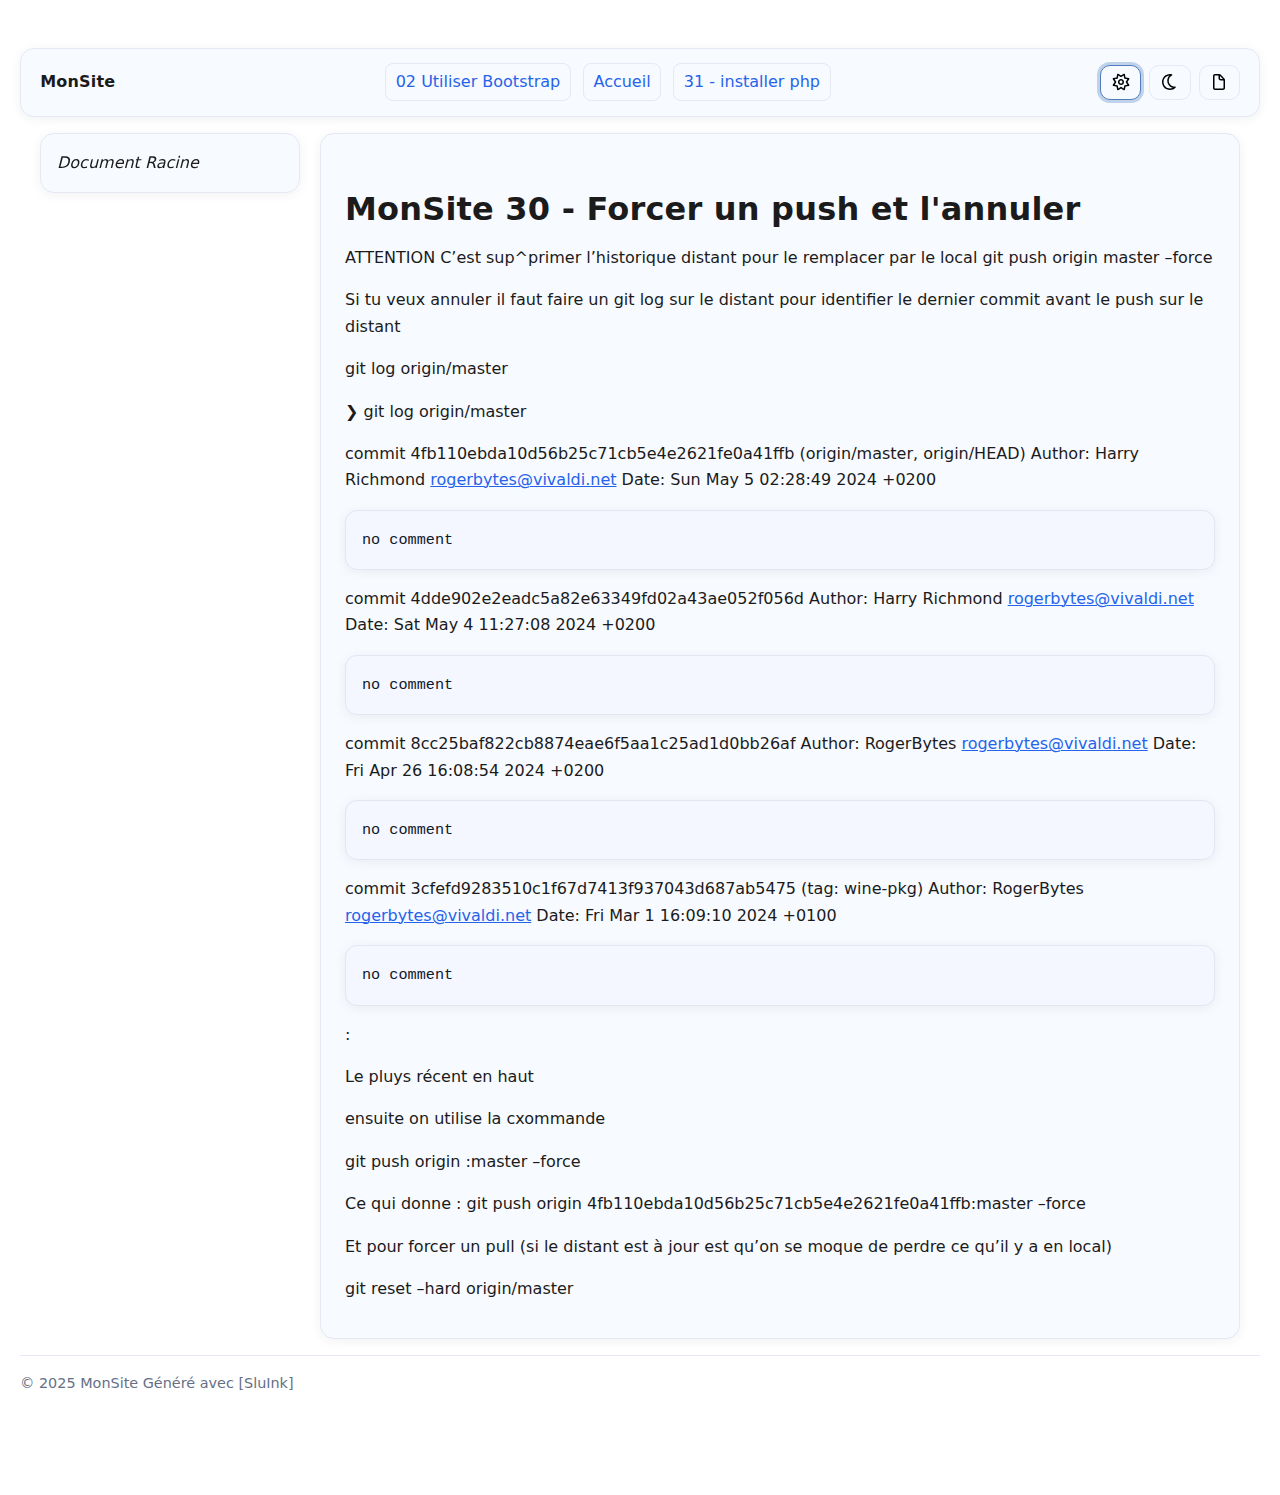
<file: out/chapitre 2/30_-_forcer_un_push_et_l_annuler.html>
<!--
SPDX-License-Identifier: GPL-3.0-or-later
Copyright (C) 2025 Manuel Regamey
This file is part of SluInk. See the LICENSE file or <https://www.gnu.org/licenses/>.
-->

<!DOCTYPE html>
<html lang="fr"  data-theme="">

<head>
  <meta charset="utf-8" />
  <meta name="viewport" content="width=device-width,initial-scale=1" />
  <title>MonSite  30 - Forcer un push et l'annuler</title>
      
  <!-- Boot-script: applique le thème choisi avant de charger la CSS -->
  <script>
    (function () {
      var key = 'SluInk-theme';
      try {
        var saved = localStorage.getItem(key);
        var t = (saved === 'light' || saved === 'dark')
          ? saved
          : (window.matchMedia && window.matchMedia('(prefers-color-scheme: dark)').matches ? 'dark' : 'light');
        document.documentElement.dataset.theme = t;
        document.documentElement.style.colorScheme = t; // scrollbars/UI natifs
      } catch (e) { }
    })();
  </script>

    <link rel="stylesheet" href="../assets/style.css" />
  
    
    <script src="../assets/script.js" defer></script>
  </head>

<body>

  <header class="site">
    <div class="brand">
      <a href="../index.html">
        MonSite
      </a>
    </div>

    <nav class="topnav">
            <a class="nav-prev" href="02_utiliser_bootstrap.html">02
Utiliser Bootstrap</a>
            <a class="nav-home" href="../index.html">Accueil</a>
            <a class="nav-next" href="31_-_installer_php.html">31 -
installer php</a>
          </nav>

    <div class="theme-buttons" role="group" aria-label="Thème" style="display:flex; gap:.5rem;">
      <button class="button icon-btn" data-theme-set="light" aria-label="Clair" title="Clair">
        <img src="../assets/sun-regular-full.svg" alt="sun" width="20" height="20" />
      </button>
      <button class="button icon-btn" data-theme-set="dark" aria-label="Sombre" title="Sombre">
        <img src="../assets/moon-regular-full.svg" alt="moon" width="20" height="20" />
      </button>
      <button class="button icon-btn" data-theme-set="academic" aria-label="Academic" title="Academic">
        <img src="../assets/file-regular-full.svg" alt="file" width="20" height="20" />
      </button>
    </div>


  </header>

  <div class="layout">
    <aside class="sidebar">
           
      <nav><em>Document Racine</em></nav>
      
          </aside>

    <main class="content" id="content">
      <h1 class="title">MonSite 30 - Forcer un push et l'annuler</h1>
      
      
      
      <p>ATTENTION C’est sup^primer l’historique distant pour le
      remplacer par le local git push origin master –force</p>
      <p>Si tu veux annuler il faut faire un git log sur le distant pour
      identifier le dernier commit avant le push sur le distant</p>
      <p>git log origin/master</p>
      <p>❯ git log origin/master</p>
      <p>commit 4fb110ebda10d56b25c71cb5e4e2621fe0a41ffb (origin/master,
      origin/HEAD) Author: Harry Richmond <a
      href="mailto:rogerbytes@vivaldi.net"
      class="email">rogerbytes@vivaldi.net</a> Date: Sun May 5 02:28:49
      2024 +0200</p>
      <pre><code>no comment</code></pre>
      <p>commit 4dde902e2eadc5a82e63349fd02a43ae052f056d Author: Harry
      Richmond <a href="mailto:rogerbytes@vivaldi.net"
      class="email">rogerbytes@vivaldi.net</a> Date: Sat May 4 11:27:08
      2024 +0200</p>
      <pre><code>no comment</code></pre>
      <p>commit 8cc25baf822cb8874eae6f5aa1c25ad1d0bb26af Author:
      RogerBytes <a href="mailto:rogerbytes@vivaldi.net"
      class="email">rogerbytes@vivaldi.net</a> Date: Fri Apr 26 16:08:54
      2024 +0200</p>
      <pre><code>no comment</code></pre>
      <p>commit 3cfefd9283510c1f67d7413f937043d687ab5475 (tag: wine-pkg)
      Author: RogerBytes <a href="mailto:rogerbytes@vivaldi.net"
      class="email">rogerbytes@vivaldi.net</a> Date: Fri Mar 1 16:09:10
      2024 +0100</p>
      <pre><code>no comment</code></pre>
      <p>:</p>
      <p>Le pluys récent en haut</p>
      <p>ensuite on utilise la cxommande</p>
      <p>git push origin <commit-id>:master –force</p>
      <p>Ce qui donne : git push origin
      4fb110ebda10d56b25c71cb5e4e2621fe0a41ffb:master –force</p>
      <p>Et pour forcer un pull (si le distant est à jour est qu’on se
      moque de perdre ce qu’il y a en local)</p>
      <p>git reset –hard origin/master</p>
    </main>
  </div>

  <footer class="site">
    © 2025 MonSite Généré avec [SluInk]
  </footer>

  </body>

</html>
</file>
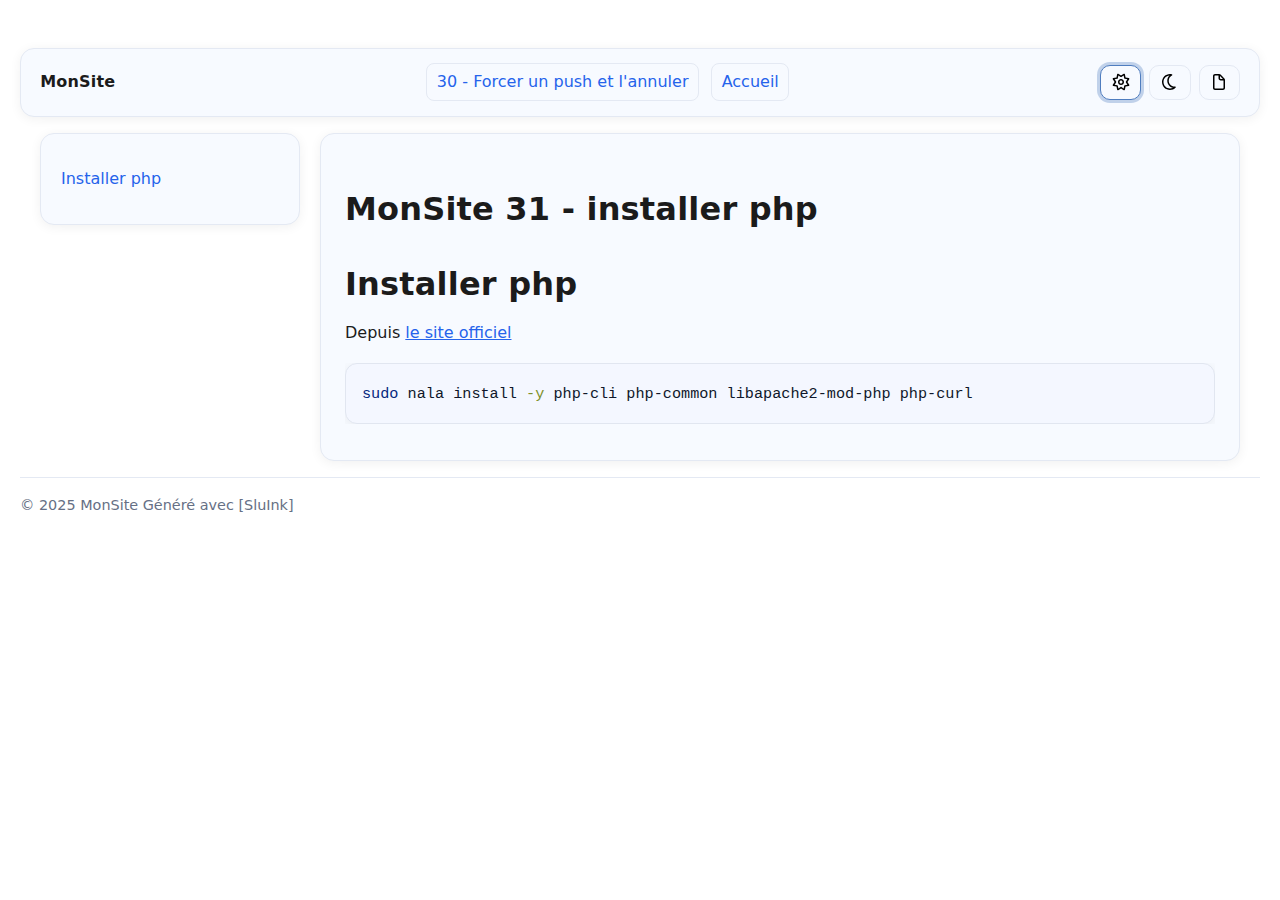
<file: out/chapitre 2/31_-_installer_php.html>
<!--
SPDX-License-Identifier: GPL-3.0-or-later
Copyright (C) 2025 Manuel Regamey
This file is part of SluInk. See the LICENSE file or <https://www.gnu.org/licenses/>.
-->

<!DOCTYPE html>
<html lang="fr"  data-theme="">

<head>
  <meta charset="utf-8" />
  <meta name="viewport" content="width=device-width,initial-scale=1" />
  <title>MonSite  31 - installer php</title>
      
  <!-- Boot-script: applique le thème choisi avant de charger la CSS -->
  <script>
    (function () {
      var key = 'SluInk-theme';
      try {
        var saved = localStorage.getItem(key);
        var t = (saved === 'light' || saved === 'dark')
          ? saved
          : (window.matchMedia && window.matchMedia('(prefers-color-scheme: dark)').matches ? 'dark' : 'light');
        document.documentElement.dataset.theme = t;
        document.documentElement.style.colorScheme = t; // scrollbars/UI natifs
      } catch (e) { }
    })();
  </script>

    <link rel="stylesheet" href="../assets/style.css" />
  
    <style type="text/css">
    pre > code.sourceCode { white-space: pre; position: relative; }
    pre > code.sourceCode > span { line-height: 1.25; }
    pre > code.sourceCode > span:empty { height: 1.2em; }
    .sourceCode { overflow: visible; }
    code.sourceCode > span { color: inherit; text-decoration: inherit; }
    div.sourceCode { margin: 1em 0; }
    pre.sourceCode { margin: 0; }
    @media screen {
    div.sourceCode { overflow: auto; }
    }
    @media print {
    pre > code.sourceCode { white-space: pre-wrap; }
    pre > code.sourceCode > span { text-indent: -5em; padding-left: 5em; }
    }
    pre.numberSource code
      { counter-reset: source-line 0; }
    pre.numberSource code > span
      { position: relative; left: -4em; counter-increment: source-line; }
    pre.numberSource code > span > a:first-child::before
      { content: counter(source-line);
        position: relative; left: -1em; text-align: right; vertical-align: baseline;
        border: none; display: inline-block;
        -webkit-touch-callout: none; -webkit-user-select: none;
        -khtml-user-select: none; -moz-user-select: none;
        -ms-user-select: none; user-select: none;
        padding: 0 4px; width: 4em;
        color: #aaaaaa;
      }
    pre.numberSource { margin-left: 3em; border-left: 1px solid #aaaaaa;  padding-left: 4px; }
    div.sourceCode
      {   }
    @media screen {
    pre > code.sourceCode > span > a:first-child::before { text-decoration: underline; }
    }
    code span.al { color: #ff0000; font-weight: bold; } /* Alert */
    code span.an { color: #60a0b0; font-weight: bold; font-style: italic; } /* Annotation */
    code span.at { color: #7d9029; } /* Attribute */
    code span.bn { color: #40a070; } /* BaseN */
    code span.bu { color: #008000; } /* BuiltIn */
    code span.cf { color: #007020; font-weight: bold; } /* ControlFlow */
    code span.ch { color: #4070a0; } /* Char */
    code span.cn { color: #880000; } /* Constant */
    code span.co { color: #60a0b0; font-style: italic; } /* Comment */
    code span.cv { color: #60a0b0; font-weight: bold; font-style: italic; } /* CommentVar */
    code span.do { color: #ba2121; font-style: italic; } /* Documentation */
    code span.dt { color: #902000; } /* DataType */
    code span.dv { color: #40a070; } /* DecVal */
    code span.er { color: #ff0000; font-weight: bold; } /* Error */
    code span.ex { } /* Extension */
    code span.fl { color: #40a070; } /* Float */
    code span.fu { color: #06287e; } /* Function */
    code span.im { color: #008000; font-weight: bold; } /* Import */
    code span.in { color: #60a0b0; font-weight: bold; font-style: italic; } /* Information */
    code span.kw { color: #007020; font-weight: bold; } /* Keyword */
    code span.op { color: #666666; } /* Operator */
    code span.ot { color: #007020; } /* Other */
    code span.pp { color: #bc7a00; } /* Preprocessor */
    code span.sc { color: #4070a0; } /* SpecialChar */
    code span.ss { color: #bb6688; } /* SpecialString */
    code span.st { color: #4070a0; } /* String */
    code span.va { color: #19177c; } /* Variable */
    code span.vs { color: #4070a0; } /* VerbatimString */
    code span.wa { color: #60a0b0; font-weight: bold; font-style: italic; } /* Warning */
  </style>
    
    <script src="../assets/script.js" defer></script>
  </head>

<body>

  <header class="site">
    <div class="brand">
      <a href="../index.html">
        MonSite
      </a>
    </div>

    <nav class="topnav">
            <a class="nav-prev" href="30_-_forcer_un_push_et_l_annuler.html">30
- Forcer un push et l'annuler</a>
            <a class="nav-home" href="../index.html">Accueil</a>
          </nav>

    <div class="theme-buttons" role="group" aria-label="Thème" style="display:flex; gap:.5rem;">
      <button class="button icon-btn" data-theme-set="light" aria-label="Clair" title="Clair">
        <img src="../assets/sun-regular-full.svg" alt="sun" width="20" height="20" />
      </button>
      <button class="button icon-btn" data-theme-set="dark" aria-label="Sombre" title="Sombre">
        <img src="../assets/moon-regular-full.svg" alt="moon" width="20" height="20" />
      </button>
      <button class="button icon-btn" data-theme-set="academic" aria-label="Academic" title="Academic">
        <img src="../assets/file-regular-full.svg" alt="file" width="20" height="20" />
      </button>
    </div>


  </header>

  <div class="layout">
    <aside class="sidebar">
            <nav aria-label="Sommaire">
        <ul>
        <li><a href="#installer-php" id="toc-installer-php">Installer
        php</a></li>
        </ul>
      </nav>
          </aside>

    <main class="content" id="content">
      <h1 class="title">MonSite 31 - installer php</h1>
      
      
      
      <h1 id="installer-php">Installer php</h1>
      <p>Depuis <a
      href="https://www.php.net/manual/fr/install.unix.debian.php">le
      site officiel</a></p>
      <div class="sourceCode" id="cb1"><pre
      class="sourceCode bash"><code class="sourceCode bash"><span id="cb1-1"><a href="#cb1-1" aria-hidden="true" tabindex="-1"></a><span class="fu">sudo</span> nala install <span class="at">-y</span> php-cli php-common libapache2-mod-php php-curl</span></code></pre></div>
    </main>
  </div>

  <footer class="site">
    © 2025 MonSite Généré avec [SluInk]
  </footer>

  </body>

</html>
</file>
<file: out/assets/style.css>
/*
SPDX-License-Identifier: GPL-3.0-or-later
Copyright (C) 2025 Manuel Regamey
This file is part of SluInk. See the LICENSE file or <https://www.gnu.org/licenses/>.
*/

/* ==========================================================================
   Hypatie · style.css (cleaned & consolidated)
   --------------------------------------------------------------------------
   - Trois thèmes via html[data-theme="..."]: light / dark / academic
   - Light : bleu doux renforcé (légère teinte bleutée sur cartes/stripes)
   - Dark  : palette sombre lisible
   - Academic : ambiance papier ivoire + bleu "bibliothèque"
   - Normalisation des boutons de thème + focus/hover/active
   - Icônes de thème : inversion universelle en dark (img + svg)
   - Évite color-mix(); tints via rgba(var(--accent-rgb), α)
   ========================================================================== */

/* ========== 0) Variables de base (fallback si data-theme absent) ======== */
:root{
  --font-sans: system-ui, -apple-system, "Segoe UI", Roboto, Ubuntu, Cantarell,
               "Noto Sans", "Helvetica Neue", Arial, "Apple Color Emoji",
               "Segoe UI Emoji", "Segoe UI Symbol";
  --font-mono: ui-monospace, SFMono-Regular, Menlo, Monaco, Consolas,
               "Liberation Mono", "Courier New", monospace;

  /* Fallback proche LIGHT */
  --bg: #ffffff;
  --fg: #1b1b1b;
  --muted: #6b7280;
  --card: #f6f8fa;
  --border: #e5e7eb;
  --shadow: 0 2px 12px rgba(0,0,0,.06);

  --accent: #4f7dbf;               /* Bleu doux (fallback) */
  --accent-rgb: 79,125,191;
  --accent-contrast: #ffffff;
  --link: #2563eb;
  --link-visited: #7c3aed;
  --mark: #fff2a8;

  --code-bg: #f5f7fb;
  --code-fg: #0f172a;
  --code-border: #e2e8f0;
  --line-num: #9aa5b1;
  --inline-bg: #eef4ff;

  --kbd-bg: #f3f4f6;
  --kbd-fg: #111827;

  --table-stripe: #f3f7ff;

  /* Tints (dérivées d'accent) */
  --hover-bg:        rgba(var(--accent-rgb), 0.12);
  --blockquote-bg:   rgba(var(--accent-rgb), 0.10);
  --row-hover-bg:    rgba(var(--accent-rgb), 0.08);
  --button-border:   rgba(var(--accent-rgb), 0.35);
  --ring:            rgba(var(--accent-rgb), 0.32);
}

/* ========== 1) Thèmes =================================================== */

/* 1.1 Light  bleu doux renforcé */
html[data-theme="light"]{
  color-scheme: light;

  --bg: #ffffff;
  --fg: #1b1b1b;
  --muted: #667085;

  --card: #f7faff;                  /* léger voile bleu */
  --border: #e4e9f3;

  --accent: #4f7dbf;
  --accent-rgb: 79,125,191;
  --accent-contrast: #ffffff;

  --link: #2563eb;
  --link-visited: #7c3aed;

  --code-bg: #f4f7ff;
  --code-fg: #0f172a;
  --code-border: #e1e6f0;
  --inline-bg: #eef4ff;

  --table-stripe: #f3f7ff;

  --hover-bg:        rgba(var(--accent-rgb), 0.12);
  --blockquote-bg:   rgba(var(--accent-rgb), 0.10);
  --row-hover-bg:    rgba(var(--accent-rgb), 0.08);
  --button-border:   rgba(var(--accent-rgb), 0.35);
  --ring:            rgba(var(--accent-rgb), 0.32);
}

/* 1.2 Dark */
html[data-theme="dark"]{
  color-scheme: dark;

  --bg: #0f1521;
  --fg: #a4b4d4;
  --muted: #a1a1aa;
  --card: #191f2c;
  --border: #1f2937;
  --shadow: 0 2px 12px rgba(0,0,0,.35);

  --accent: #5877b9;
  --accent-rgb: 88,119,185;
  --accent-contrast: #0b1020;
  --link: #93c5fd;
  --link-visited: #c4b5fd;
  --mark: #49410a;

  --code-bg: #1e1e1f;
  --code-fg: #a4b4d4;
  --code-border: #1f2937;
  --line-num: #6b7280;
  --inline-bg: #1c263b;

  --kbd-bg: #111827;
  --kbd-fg: #a4b4d4;

  --table-stripe: #0e1726;

  --hover-bg:        rgba(var(--accent-rgb), 0.15);
  --blockquote-bg:   rgba(var(--accent-rgb), 0.12);
  --row-hover-bg:    rgba(var(--accent-rgb), 0.10);
  --button-border:   rgba(var(--accent-rgb), 0.45);
  --ring:            rgba(var(--accent-rgb), 0.33);
}

/* 1.3 Academic  ivoire renforcé */
html[data-theme="academic"]{
  color-scheme: light;

  --bg: #f9f5e7;                    /* ivoire chaud */
  --fg: #1c1915;
  --muted: #5e5a4f;

  --card: #f2eadb;                  /* carte papier */
  --border: #e6dbc3;
  --shadow: 0 1px 2px rgba(0,0,0,.04), 0 6px 20px rgba(0,0,0,.06);

  --accent: #2b4c7e;                /* bleu bibliothèque */
  --accent-rgb: 43,76,126;
  --accent-contrast: #ffffff;

  --link: var(--accent);
  --link-visited: #5a32a3;

  --code-bg: #f6edd9;               /* parchemin */
  --code-fg: #1a1816;
  --code-border: #e6dbc3;

  --table-stripe: #f3ead4;

  --hover-bg:        rgba(var(--accent-rgb), 0.12);
  --blockquote-bg:   rgba(var(--accent-rgb), 0.08);
  --row-hover-bg:    rgba(var(--accent-rgb), 0.07);
  --button-border:   rgba(var(--accent-rgb), 0.35);
  --ring:            rgba(var(--accent-rgb), 0.28);
}

/* ========== 2) Application globale ===================================== */
html{ background: var(--bg); }
body{
  color: var(--fg);
  margin: 0;
  max-width: none;
  padding: 3rem 1.25rem 6rem;
  font: 16px/1.65 var(--font-sans);
  text-rendering: optimizeLegibility;
}

/* 2.1 Layout principal (sidebar + contenu) */
.layout{
  display: grid;
  grid-template-columns: minmax(260px, 1fr) minmax(0, 4fr);
  gap: 1.25rem;
  align-items: start;
  max-width: min(1200px, 95vw);
  margin: 0 auto;
}

/* 2.2 En-tête / barre de nav */
header.site{
  background: var(--card);
  border: 1px solid var(--border);
  border-radius: 14px;
  box-shadow: var(--shadow);
  padding: .9rem 1.2rem;
  margin-bottom: 1rem;
  display:flex; justify-content:space-between; gap:.75rem; align-items:center;
}
header.site .brand{ font-weight:700; letter-spacing:.2px; }
header.site .brand a{ text-decoration:none; color:inherit; }

/* 2.3 Sidebar (TOC) */
.sidebar{
  position: sticky; top: 1rem;
  background: var(--card);
  border: 1px solid var(--border);
  border-radius: 14px;
  box-shadow: var(--shadow);
  padding: 1rem;
  max-height: calc(100vh - 2rem);
  overflow: auto;
}
.sidebar nav ul{ list-style:none; padding-left:.25rem; }
.sidebar nav li{ margin:.2rem 0; }
.sidebar nav a{ text-decoration:none; }
.sidebar nav a:hover{ text-decoration:underline; }
.sidebar a.is-active{ font-weight:600; }

/* 2.4 Contenu principal */
.content{
  background: var(--card);
  border: 1px solid var(--border);
  border-radius: 14px;
  box-shadow: var(--shadow);
  padding: 1.25rem 1.5rem;
}

/* 2.5 Top navigation */
.topnav{ display:flex; gap:.75rem; align-items:center; flex-wrap:wrap; }
.topnav a{
  text-decoration:none;
  padding:.3rem .6rem;
  border-radius:8px;
  border:1px solid var(--border);
  background: var(--card);
}
.topnav a:hover{ background: var(--hover-bg); }

/* ========== 3) Thème switcher ========================================== */
.theme-buttons{ display:flex; gap:.4rem; align-items:center; }

.theme-buttons [data-theme-set],
.theme-buttons [data-theme-cycle]{
  display:inline-flex; align-items:center; justify-content:center;
  gap:.4rem;
  padding:.4rem .6rem;
  background: var(--card);
  color: inherit;
  border: 1px solid var(--border);
  border-radius: 10px;
  box-shadow: none;
  cursor: pointer;
  line-height: 1;
  min-width: 2.2rem;
  min-height: 2.2rem;
  transition: background .15s ease, border-color .15s ease,
              box-shadow .15s ease, transform .05s ease;
}
.theme-buttons [data-theme-set]:hover,
.theme-buttons [data-theme-cycle]:hover{ background: var(--hover-bg); }
.theme-buttons [data-theme-set]:active,
.theme-buttons [data-theme-cycle]:active{ transform: translateY(1px); }
.theme-buttons [data-theme-set]:focus-visible,
.theme-buttons [data-theme-cycle]:focus-visible{
  outline: none; box-shadow: 0 0 0 3px var(--ring); border-color: var(--accent);
}

/* État ACTIF (thème courant) */
html[data-theme="light"] .theme-buttons [data-theme-set="light"],
html[data-theme="dark"] .theme-buttons [data-theme-set="dark"],
html[data-theme="academic"] .theme-buttons [data-theme-set="academic"]{
  border-color: var(--accent);
  box-shadow: 0 0 0 3px var(--ring);
}

/* Icônes  inversion universelle en dark */
html[data-theme="light"] .theme-buttons [data-theme-set] img,
html[data-theme="academic"] .theme-buttons [data-theme-set] img,
html[data-theme="light"] .theme-buttons [data-theme-set] svg,
html[data-theme="academic"] .theme-buttons [data-theme-set] svg{
  filter: none;
}
html[data-theme="dark"] .theme-buttons [data-theme-set] img,
html[data-theme="dark"] .theme-buttons [data-theme-set] svg{
  filter: invert(1) brightness(1.1) contrast(1.05);
}

/* ========== 4) Typographie & éléments ================================== */
h1,h2,h3,h4,h5,h6{ line-height: 1.25; margin-top: 2.2rem; margin-bottom: .8rem; }
h1{ font-size: 2rem; letter-spacing: .2px; }
h2{ font-size: 1.5rem; border-bottom: 1px solid var(--border); padding-bottom: .25rem;}
h3{ font-size: 1.25rem; }
h4{ font-size: 1.1rem; }
h5,h6{ font-size: 1rem; color: var(--muted); font-style: italic; }

/* Ambient serif pour Academic (option forte d'ambiance) */
:root[data-theme="academic"] h1,
:root[data-theme="academic"] h2,
:root[data-theme="academic"] h3{
  font-family: Georgia, "Noto Serif", "Liberation Serif", serif;
  letter-spacing: .2px;
}

p, ul, ol, dl, blockquote, pre, table{ margin: 1rem 0; }
ul,ol{ padding-inline-start: 1.25rem; }
li + li{ margin-top: .25rem; }

a{ color: var(--link); text-decoration: underline; text-decoration-thickness: .08em; }
a:visited{ color: var(--link-visited); }
a:hover{ text-underline-offset: 2px; }
hr{ border: none; border-top: 1px solid var(--border); margin: 2rem 0; }
mark{ background: var(--mark); padding: .1em .2em; border-radius: .2em; }

blockquote{
  padding: .75rem 1rem;
  border-left: 5px solid var(--accent);
  background: var(--blockquote-bg);
  border-radius: 8px;
  margin-left: 0; margin-right: 0;
  color: inherit;
}

/* Boutons génériques */
.button{
  display:inline-block;
  background: var(--accent);
  color: var(--accent-contrast);
  padding: .5rem .85rem;
  border-radius: 10px;
  border: 1px solid var(--button-border);
  text-decoration: none;
  font-weight: 600;
}

/* ========== 5) Tables =================================================== */
table{
  width: 100%;
  border-collapse: collapse;
  overflow-x: auto;
  display: block;
  border: 1px solid var(--border);
  border-radius: 10px;
}
thead th{
  text-align: left;
  font-weight: 600;
  background: var(--card);
  border-bottom: 1px solid var(--border);
  padding: .6rem .7rem;
}
tbody td, tbody th{ padding: .55rem .7rem; }
tbody tr:nth-child(odd){ background: var(--table-stripe); }
tbody tr:hover{ background: var(--row-hover-bg); }

/* ========== 6) Code & source =========================================== */
code{ font-family: var(--font-mono); font-size: .95em; }
p > code, li > code, td > code, th > code{
  background: var(--inline-bg);
  border: 1px solid var(--code-border);
  padding: .1rem .35rem;
  border-radius: 6px;
}
pre{
  background: var(--code-bg);
  border: 1px solid var(--code-border);
  border-radius: 12px;
  padding: 1rem 1rem;
  overflow: auto;
  box-shadow: var(--shadow);
}
pre code{ color: var(--code-fg); background: transparent; }

/* Pandoc .sourceCode specifics */
div.sourceCode{ position: relative; }
pre.numberSource{ border-left: 3px solid var(--border); }
pre.numberSource code > span > a:first-child::before{ color: var(--line-num) !important; }

/* Teinte minimale pour Pandoc */
code span.kw { font-weight: 600; }
code span.kw, code span.cf, code span.ot { color: #2563eb; }
code span.st, code span.ss, code span.vs { color: #047857; }
code span.co, code span.do, code span.an { color: #6b7280; font-style: italic; }
code span.fu { color: #7c3aed; }
code span.va, code span.vb, code span.dt { color: #dc2626; }
code span.bn, code span.dv, code span.fl { color: #b45309; }

/* ========== 7) KBD & médias ============================================ */
kbd{
  background: var(--kbd-bg);
  color: var(--kbd-fg);
  border: 1px solid var(--border);
  border-bottom-width: 2px;
  border-radius: 6px;
  padding: .15rem .35rem;
  font-family: var(--font-mono);
  font-size: .85em;
}
img{ max-width: 100%; height: auto; border-radius: 8px; }
figure{ margin: 1.2rem 0; }
figcaption{ color: var(--muted); font-size: .95em; text-align: center; }

/* ========== 8) TOC / Footer / Responsive / Print ======================= */
#TOC{
  background: var(--card);
  border: 1px solid var(--border);
  border-radius: 12px;
  padding: 1rem 1.2rem;
  box-shadow: var(--shadow);
  margin: 1.5rem 0;
}
#TOC > ul{ padding-left: 1rem; }
#TOC a{ text-decoration: none; }
#TOC a:hover{ text-decoration: underline; }

footer.site{
  margin-top: 1rem;
  color: var(--muted);
  font-size: .9em;
  border-top: 1px solid var(--border);
  padding-top: 1rem;
}

@media (max-width: 1000px){
  .layout{
    grid-template-columns: 1fr;
  }
  .sidebar{ display: none !important; }
  .topnav{ order:3; width:100%; padding-top:.5rem; }
}

@media print{
  html{ background: white; }
  body{ color: black; box-shadow: none; }
  header.site, .content, .sidebar, #TOC{ box-shadow: none; }
  a[href^="http"]::after{ content: " (" attr(href) ")"; font-size: .9em; }
}
</file>
